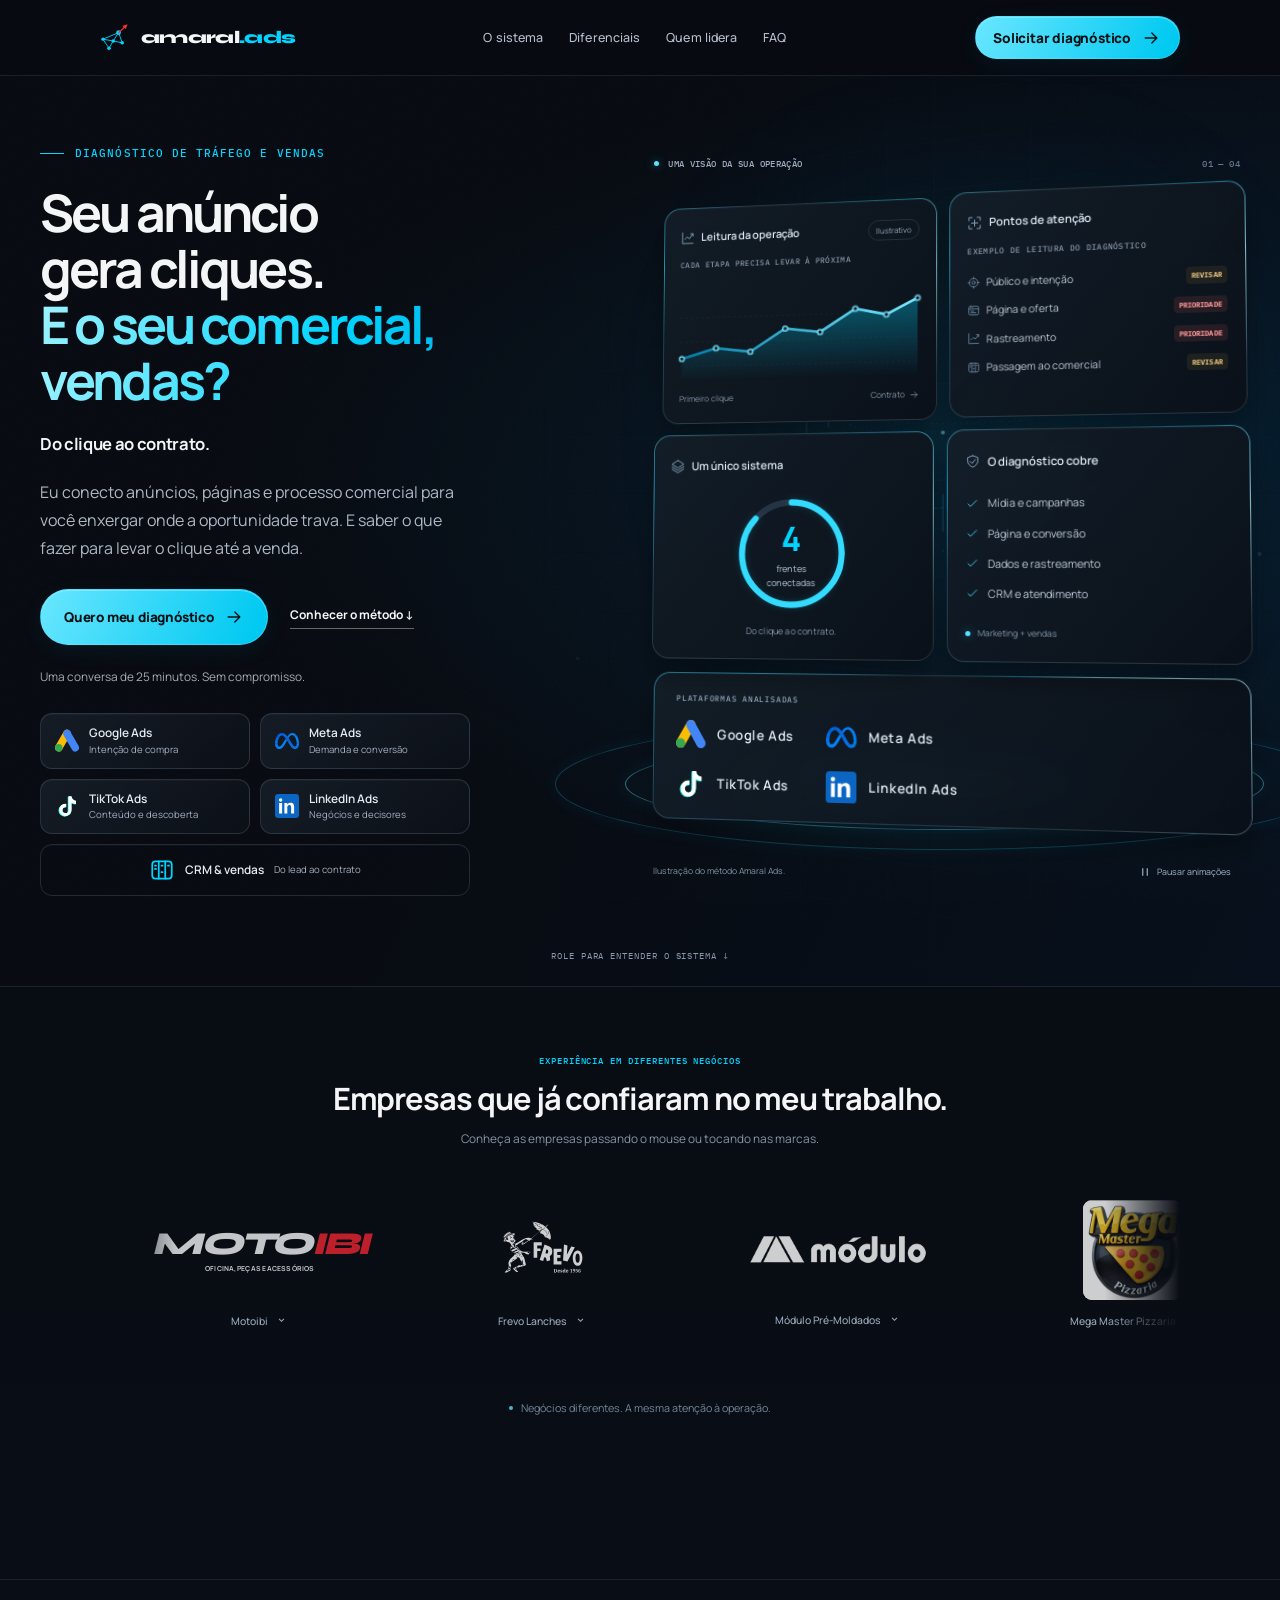
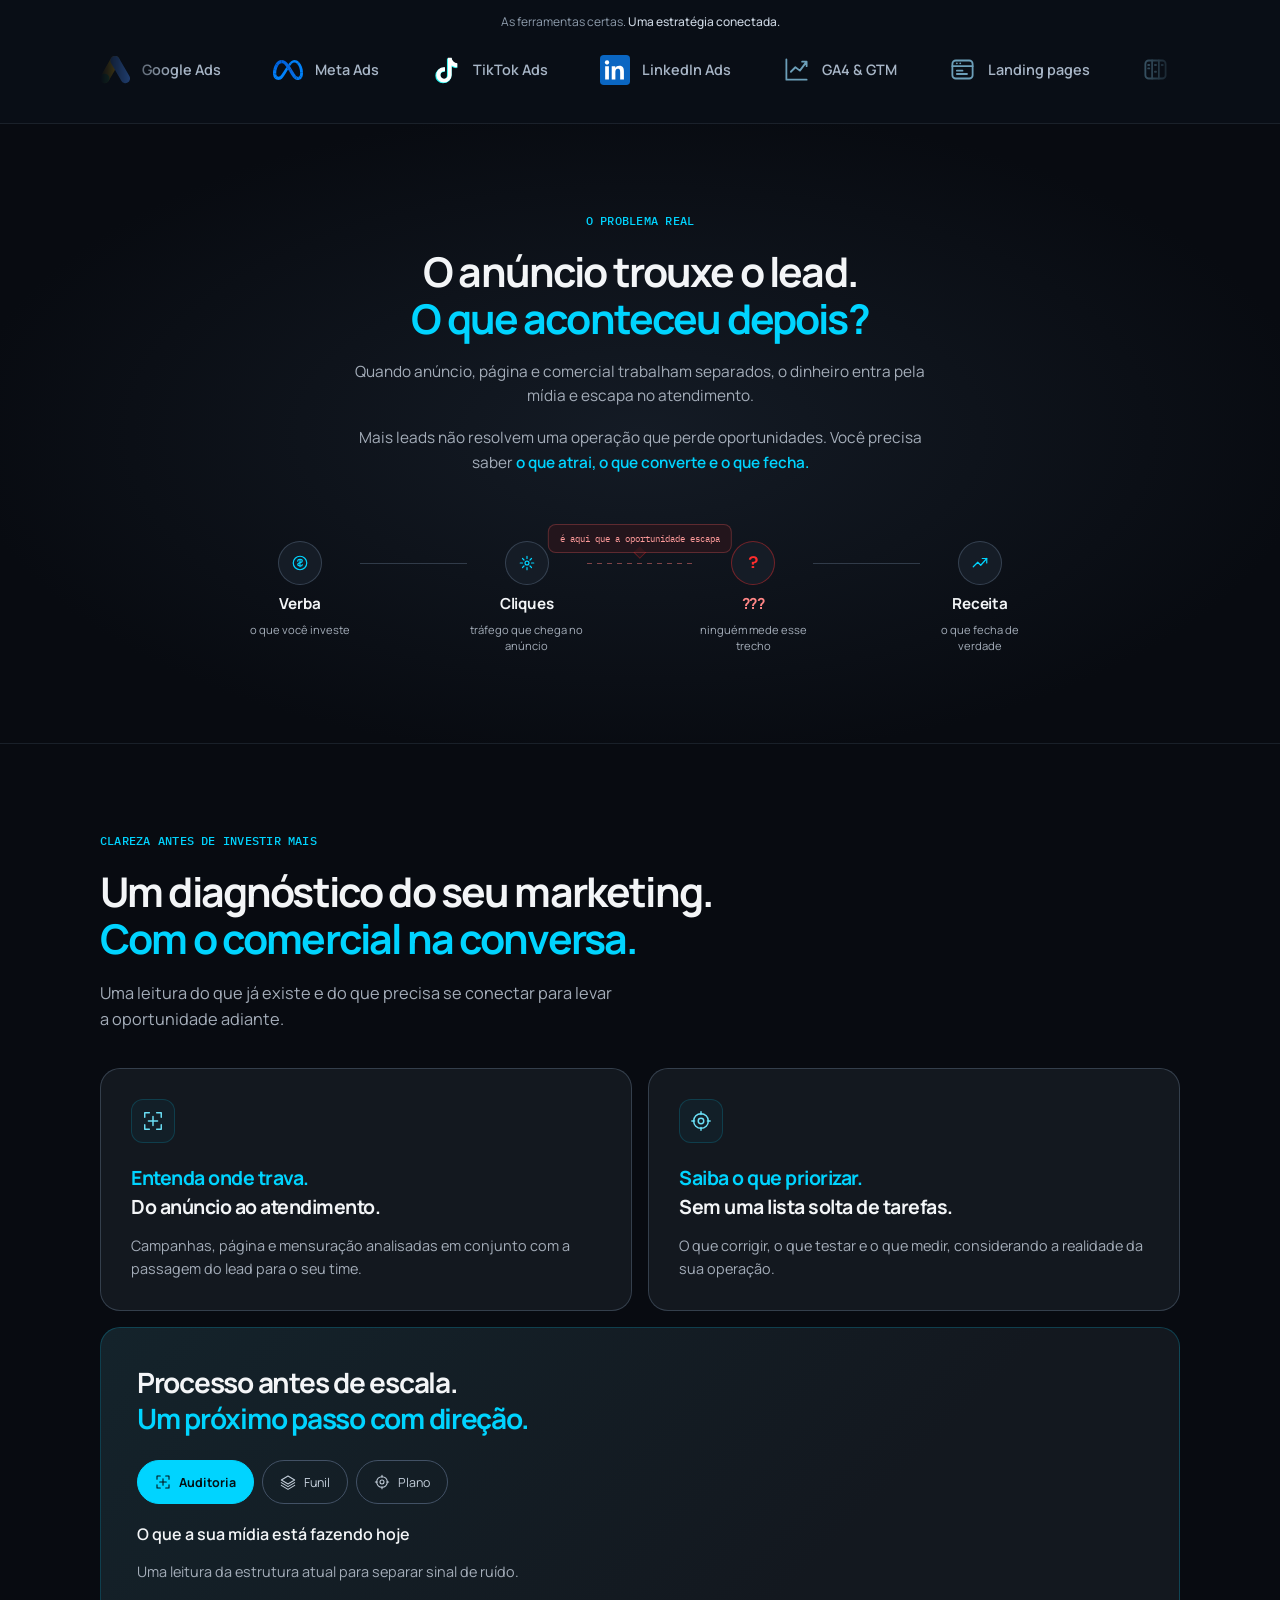
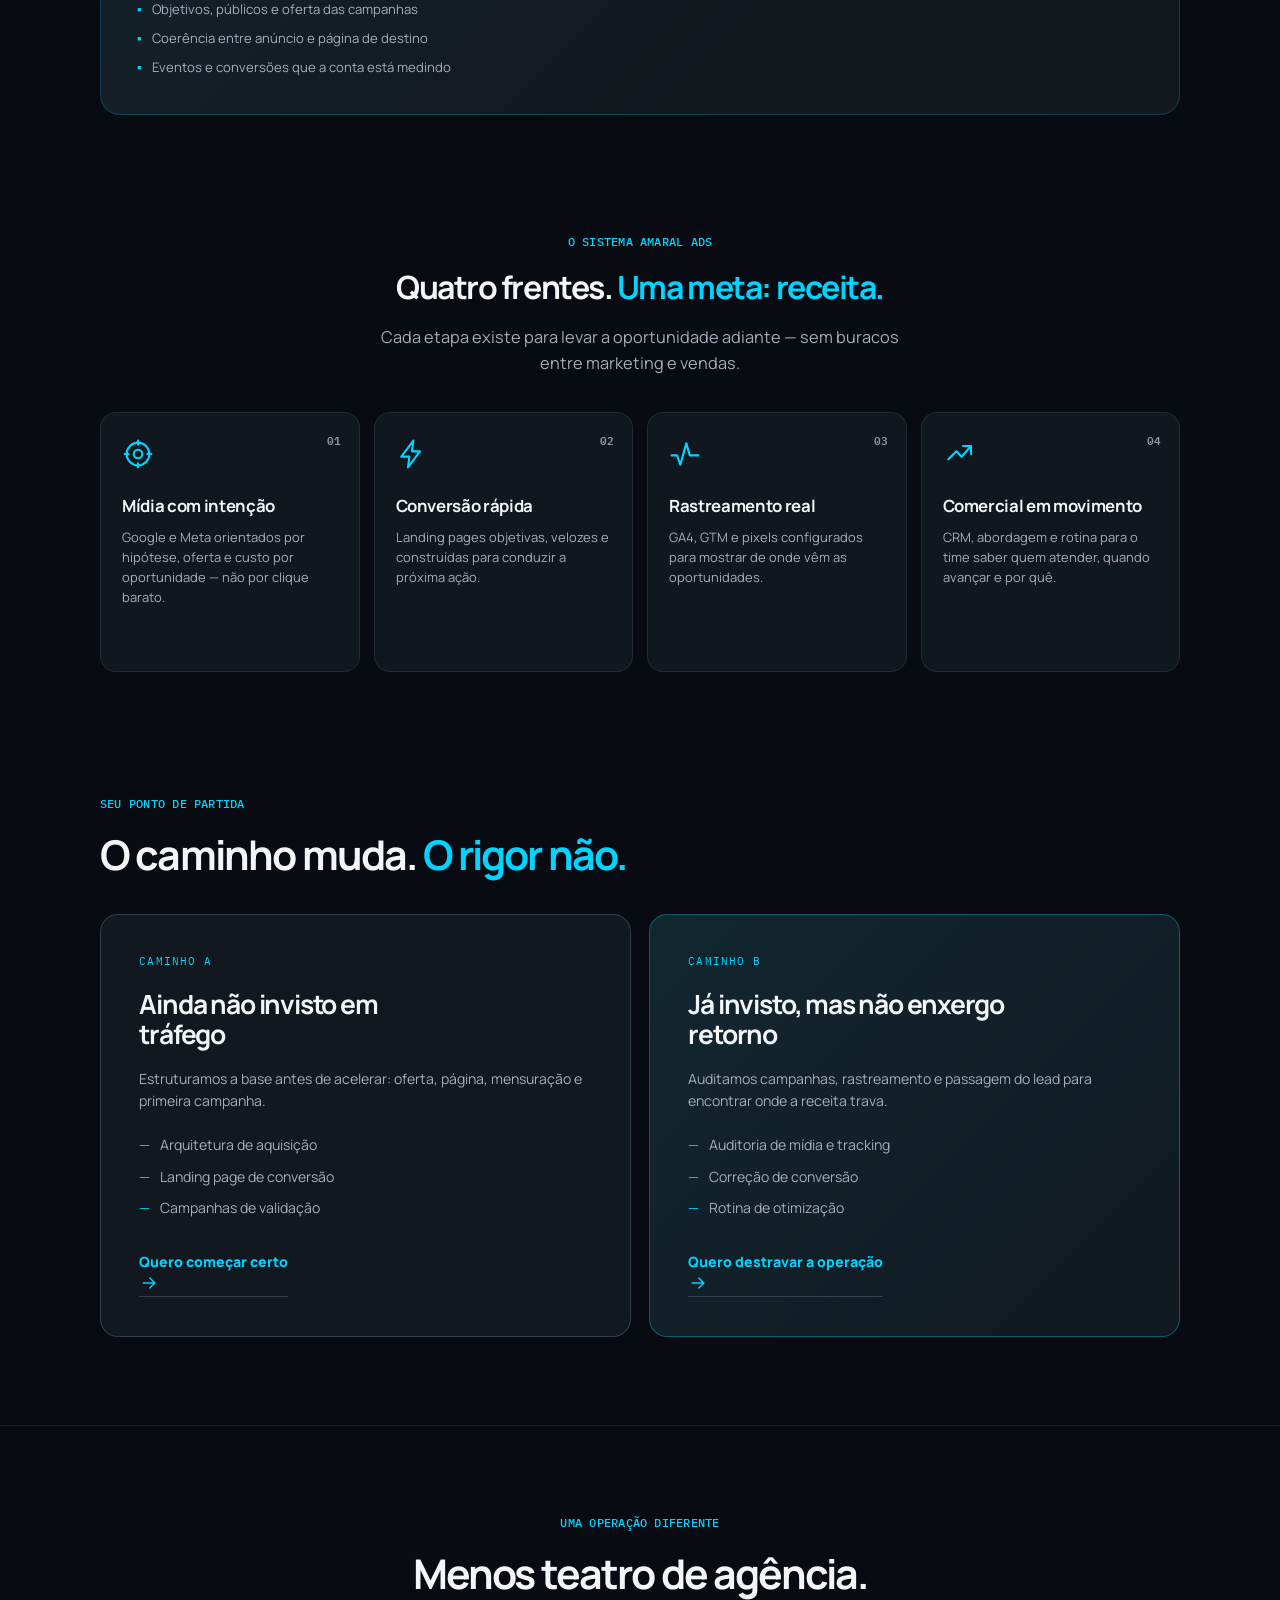
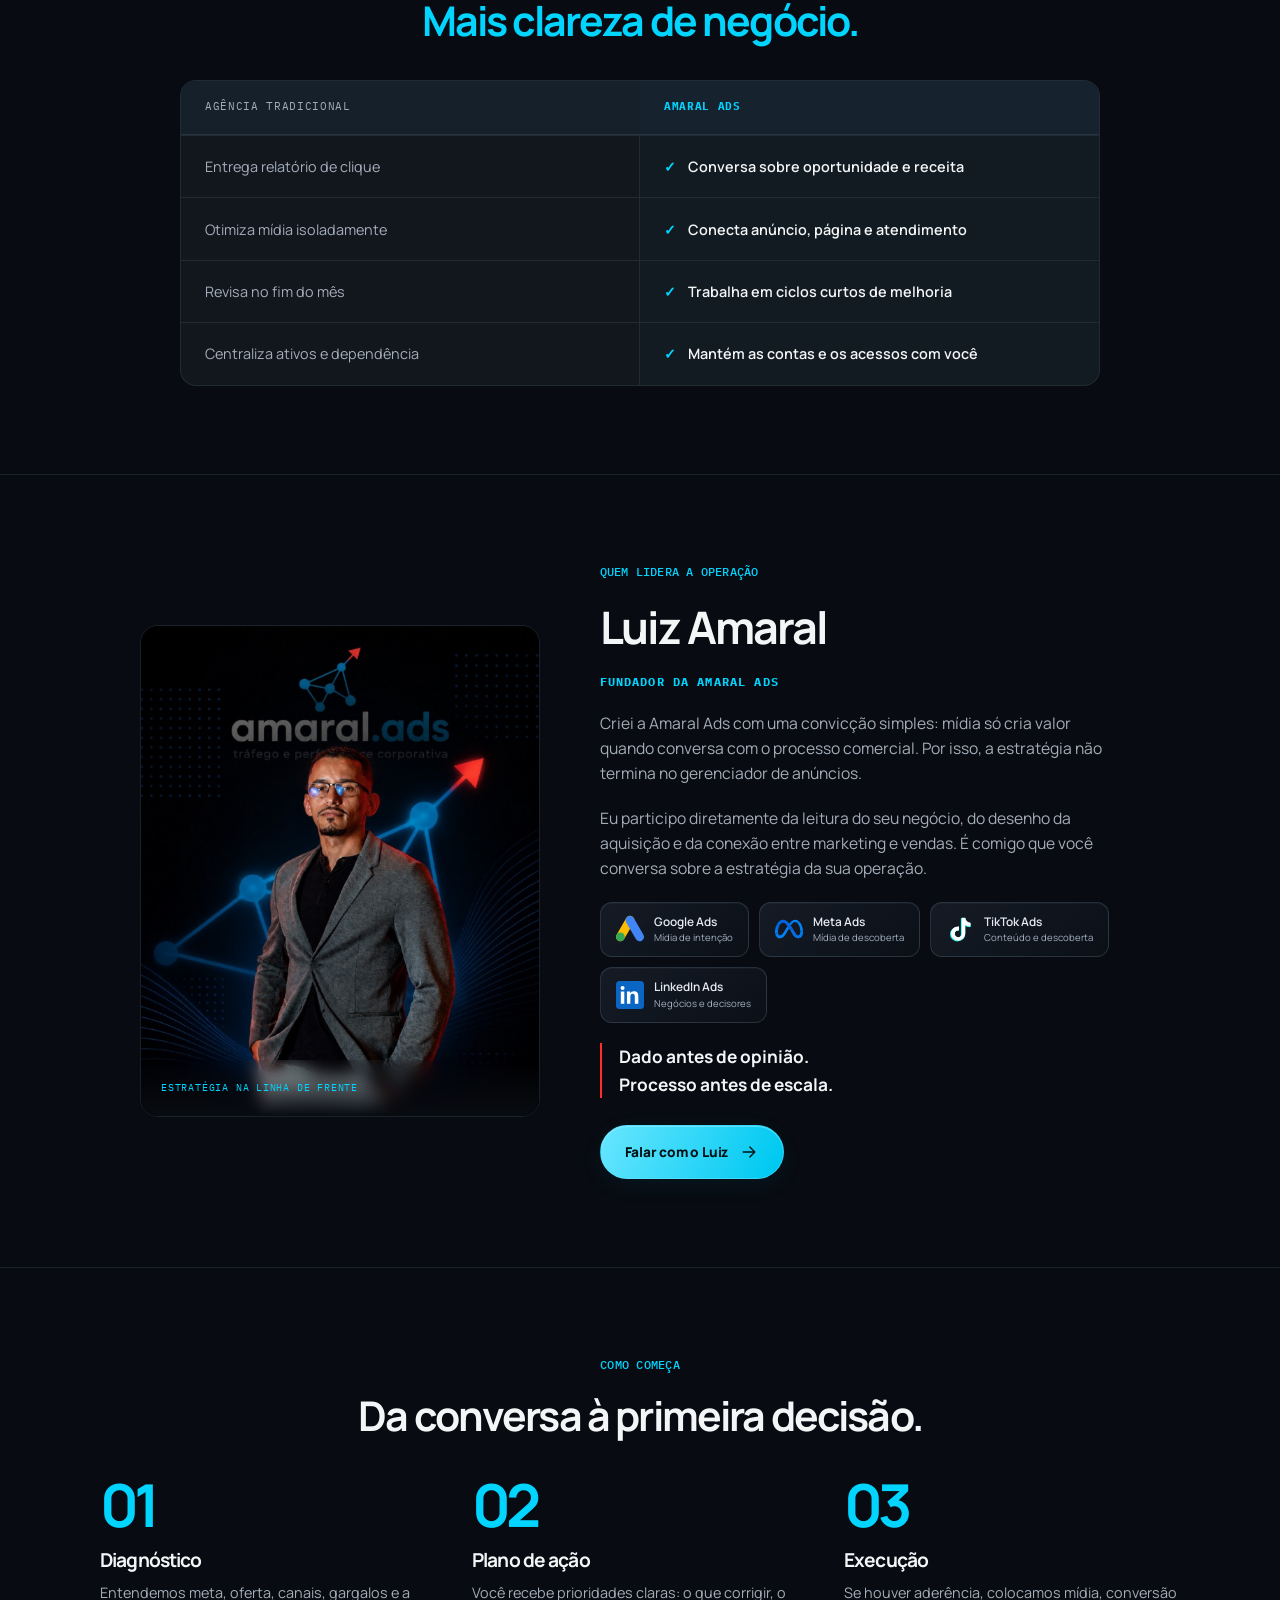
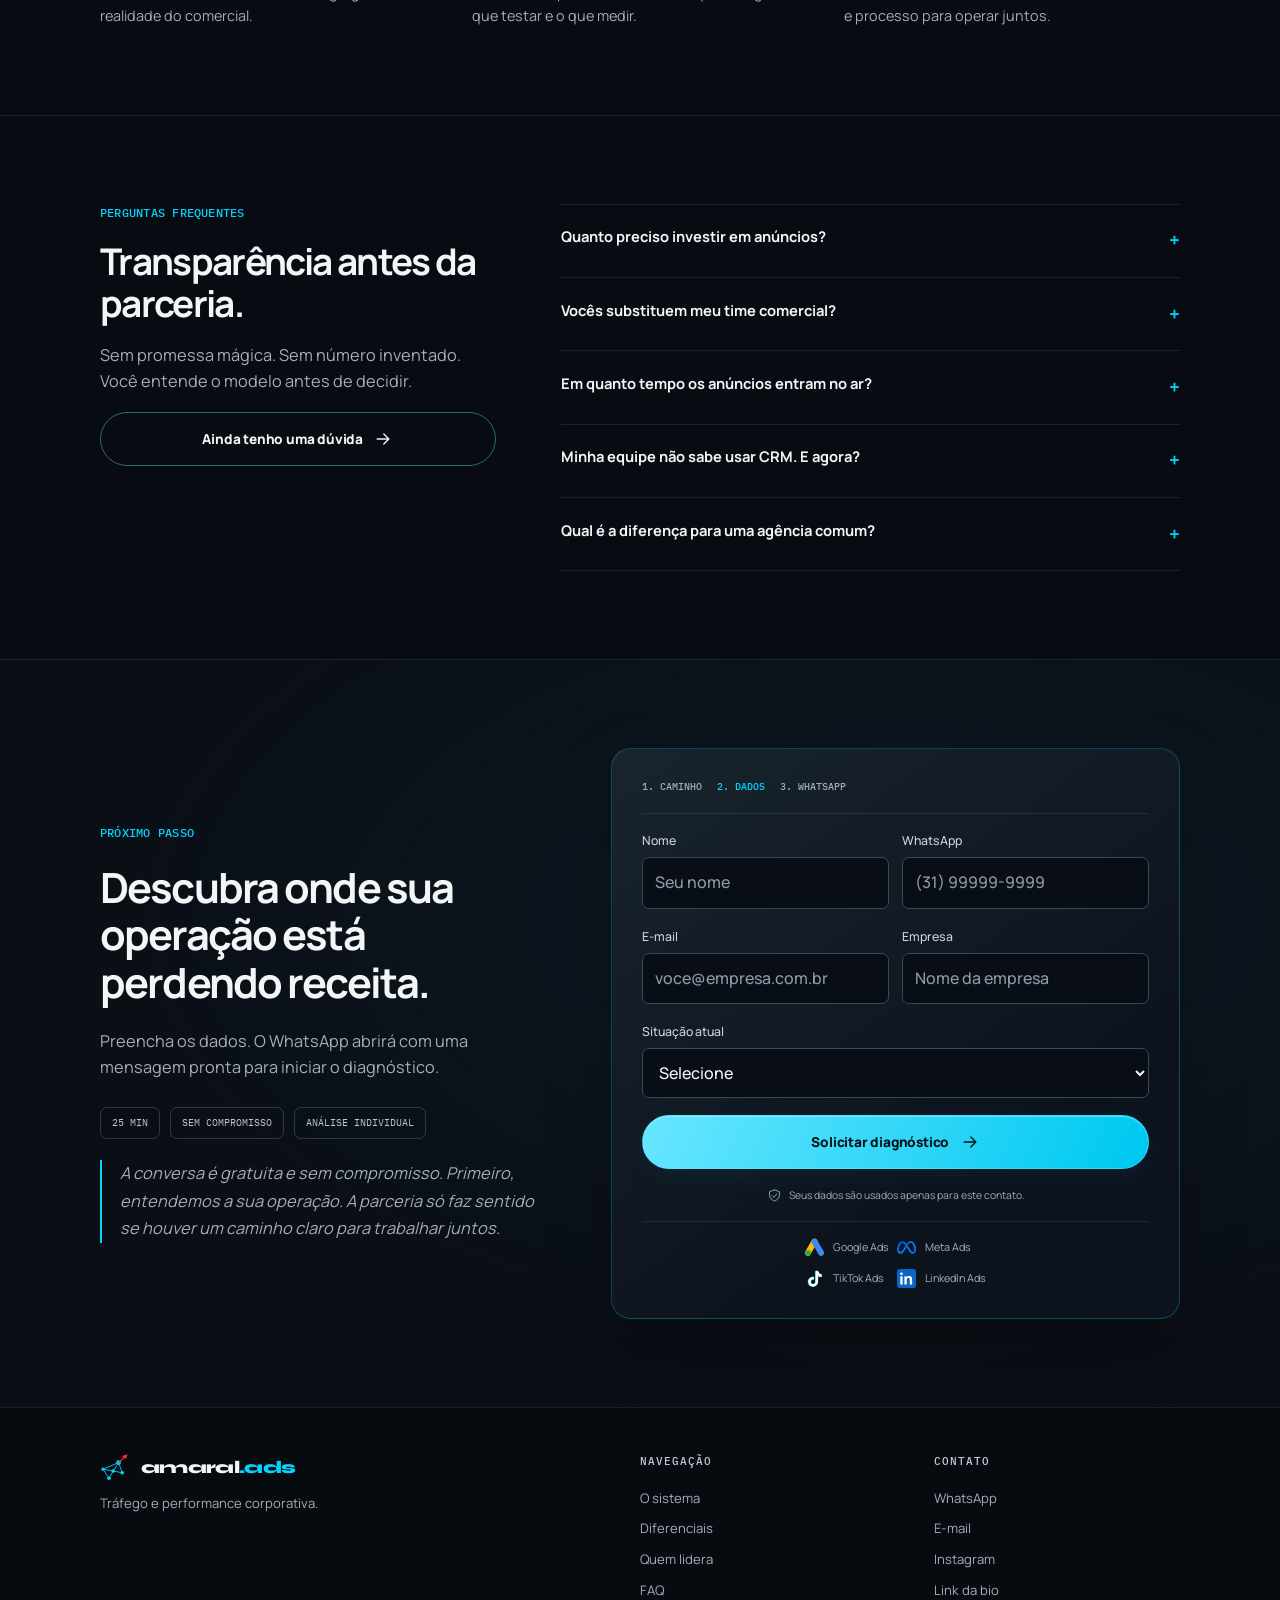
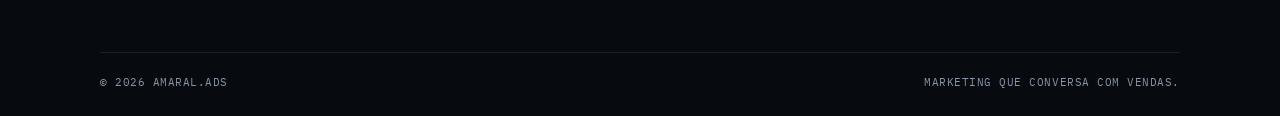
<file: index.html>
<!DOCTYPE html>
<html lang="pt-BR">
<head>
  <meta charset="UTF-8"><meta name="viewport" content="width=device-width, initial-scale=1.0">
  <title>Gestão de Tráfego Pago | Google Ads e Meta Ads — amaral.ads</title>
  <meta name="description" content="Gestão de tráfego pago com rastreamento auditável. Google Ads, Meta Ads, landing pages e processo comercial — do clique ao contrato. Peça seu diagnóstico.">
  <meta name="theme-color" content="#080808"><meta name="robots" content="index, follow, max-image-preview:large">
  <link rel="canonical" href="https://marketing.amaralads.com.br/"><link rel="icon" href="assets/favicon.ico" sizes="any"><link rel="apple-touch-icon" href="assets/apple-touch-icon.png">
  <meta property="og:type" content="website"><meta property="og:locale" content="pt_BR"><meta property="og:title" content="Tráfego não corrige processo comercial quebrado. Nós conectamos os dois."><meta property="og:description" content="Mídia, páginas, rastreamento e comercial operando como um único sistema de crescimento."><meta property="og:image" content="assets/og-image.png">
  <script type="application/ld+json">{"@context":"https://schema.org","@type":"ProfessionalService","name":"amaral.ads","url":"https://marketing.amaralads.com.br/","email":"amaral.ads.br@gmail.com","areaServed":"BR","serviceType":"Gestão de tráfego pago, landing pages e estrutura comercial","founder":{"@type":"Person","name":"Luiz Amaral"},"sameAs":["https://www.instagram.com/amaral.ads.br/"]}</script>
  <link rel="preconnect" href="https://fonts.googleapis.com"><link rel="preconnect" href="https://fonts.gstatic.com" crossorigin><link href="https://fonts.googleapis.com/css2?family=Manrope:wght@400;500;600;700;800&family=Syne:wght@600;700;800&family=IBM+Plex+Mono:wght@500&display=swap" rel="stylesheet"><link rel="stylesheet" href="assets/site-v2.css"><link rel="stylesheet" href="assets/motion.css"><link rel="stylesheet" href="assets/social-proof.css">
</head>
<body>
<a class="skip-link" href="#conteudo">Pular para o conteúdo</a>
<header id="header"><a class="brand" href="#topo" aria-label="amaral.ads — início"><svg class="brand-symbol" viewBox="0 0 100 100" fill="none" aria-hidden="true"><g stroke="#00D4FF" stroke-width="3" stroke-linecap="round"><path d="M10 54 L44 60 M10 54 L30 84 M10 54 L62 32 M30 84 L44 60 M44 60 L62 32 M44 60 L74 66 M62 32 L74 66"/></g><g fill="#00D4FF"><circle cx="10" cy="54" r="5.5"/><circle cx="30" cy="84" r="6"/><circle cx="44" cy="60" r="6"/><circle cx="62" cy="32" r="8"/><circle cx="74" cy="66" r="6"/></g><path d="M62 32 L86 10" stroke="#FF2D2D" stroke-width="4" stroke-linecap="round"/><path d="M92 4 L74 10 L86 20 Z" fill="#FF2D2D"/></svg><span class="brand-name">amaral<span>.ads</span></span></a><nav aria-label="Navegação principal"><a href="#sistema">O sistema</a><a href="#diferenca">Diferenciais</a><a href="#quem">Quem lidera</a><a href="#faq">FAQ</a></nav><a class="btn btn-small" href="#contato">Solicitar diagnóstico <svg class="ui-icon cta-arrow" viewBox="0 0 24 24" fill="none" stroke="currentColor" stroke-width="1.6" stroke-linecap="round" stroke-linejoin="round" aria-hidden="true"><path d="M5 12h14m-6-6 6 6-6 6"/></svg></a><div id="progress"></div></header>
<main id="conteudo">
  <section class="hero" id="topo"><div class="noise"></div><div class="hero-glow"></div><svg class="hero-network" viewBox="0 0 900 720" fill="none" aria-hidden="true"><defs><radialGradient id="networkFade"><stop stop-color="white"/><stop offset="1" stop-color="white" stop-opacity="0"/></radialGradient><mask id="networkMask"><rect width="900" height="720" fill="url(#networkFade)"/></mask></defs><g mask="url(#networkMask)"><path class="network-grid" d="M70 0v720"/><path class="network-grid" d="M0 0h900"/><path class="network-grid" d="M135 0v720"/><path class="network-grid" d="M0 60h900"/><path class="network-grid" d="M200 0v720"/><path class="network-grid" d="M0 120h900"/><path class="network-grid" d="M265 0v720"/><path class="network-grid" d="M0 180h900"/><path class="network-grid" d="M330 0v720"/><path class="network-grid" d="M0 240h900"/><path class="network-grid" d="M395 0v720"/><path class="network-grid" d="M0 300h900"/><path class="network-grid" d="M460 0v720"/><path class="network-grid" d="M0 360h900"/><path class="network-grid" d="M525 0v720"/><path class="network-grid" d="M0 420h900"/><path class="network-grid" d="M590 0v720"/><path class="network-grid" d="M0 480h900"/><path class="network-grid" d="M655 0v720"/><path class="network-grid" d="M0 540h900"/><path class="network-grid" d="M720 0v720"/><path class="network-grid" d="M0 600h900"/><path class="network-grid" d="M785 0v720"/><path class="network-grid" d="M0 660h900"/><path class="network-grid" d="M850 0v720"/><path class="network-grid" d="M0 720h900"/><g class="network-globe" transform="translate(465 210)"><circle r="165"/><ellipse rx="45" ry="165"/><ellipse rx="95" ry="165"/><ellipse rx="140" ry="165"/><ellipse cy="-115" rx="118" ry="20"/><ellipse cy="-60" rx="153" ry="20"/><ellipse cy="0" rx="165" ry="20"/><ellipse cy="60" rx="153" ry="20"/><ellipse cy="115" rx="118" ry="20"/></g><path class="signal-line" style="--signal-delay:-0.0s" d="M60 170v-120l36-36v-80"/><circle class="network-node" cx="60" cy="50" r="2" style="--signal-delay:-0.0s"/><path class="signal-line" style="--signal-delay:-0.7s" d="M197 253v-120l36-36v-80"/><circle class="network-node" cx="197" cy="133" r="2" style="--signal-delay:-0.4s"/><path class="signal-line" style="--signal-delay:-1.4s" d="M334 336v-120l36-36v-80"/><circle class="network-node" cx="334" cy="216" r="2" style="--signal-delay:-0.8s"/><path class="signal-line" style="--signal-delay:-2.0999999999999996s" d="M471 419v-120l36-36v-80"/><circle class="network-node" cx="471" cy="299" r="2" style="--signal-delay:-1.2000000000000002s"/><path class="signal-line" style="--signal-delay:-2.8s" d="M608 502v-120l36-36v-80"/><circle class="network-node" cx="608" cy="382" r="2" style="--signal-delay:-1.6s"/><path class="signal-line" style="--signal-delay:-3.5s" d="M745 585v-120l36-36v-80"/><circle class="network-node" cx="745" cy="465" r="2" style="--signal-delay:-2.0s"/><path class="signal-line" style="--signal-delay:-4.199999999999999s" d="M82 668v-120l36-36v-80"/><circle class="network-node" cx="82" cy="548" r="2" style="--signal-delay:-2.4000000000000004s"/><path class="signal-line" style="--signal-delay:-4.8999999999999995s" d="M219 231v-120l36-36v-80"/><circle class="network-node" cx="219" cy="111" r="2" style="--signal-delay:-2.8000000000000003s"/><path class="signal-line" style="--signal-delay:-5.6s" d="M356 314v-120l36-36v-80"/><circle class="network-node" cx="356" cy="194" r="2" style="--signal-delay:-3.2s"/><path class="signal-line" style="--signal-delay:-6.3s" d="M493 397v-120l36-36v-80"/><circle class="network-node" cx="493" cy="277" r="2" style="--signal-delay:-3.6s"/><path class="signal-line" style="--signal-delay:-7.0s" d="M630 480v-120l36-36v-80"/><circle class="network-node" cx="630" cy="360" r="2" style="--signal-delay:-4.0s"/><path class="signal-line" style="--signal-delay:-7.699999999999999s" d="M767 563v-120l36-36v-80"/><circle class="network-node" cx="767" cy="443" r="2" style="--signal-delay:-4.4s"/><path class="signal-line" style="--signal-delay:-8.399999999999999s" d="M104 646v-120l36-36v-80"/><circle class="network-node" cx="104" cy="526" r="2" style="--signal-delay:-4.800000000000001s"/><path class="signal-line" style="--signal-delay:-9.1s" d="M241 209v-120l36-36v-80"/><circle class="network-node" cx="241" cy="89" r="2" style="--signal-delay:-5.2s"/><path class="signal-line" style="--signal-delay:-9.799999999999999s" d="M378 292v-120l36-36v-80"/><circle class="network-node" cx="378" cy="172" r="2" style="--signal-delay:-5.6000000000000005s"/><path class="signal-line" style="--signal-delay:-10.5s" d="M515 375v-120l36-36v-80"/><circle class="network-node" cx="515" cy="255" r="2" style="--signal-delay:-6.0s"/><path class="signal-line" style="--signal-delay:-11.2s" d="M652 458v-120l36-36v-80"/><circle class="network-node" cx="652" cy="338" r="2" style="--signal-delay:-6.4s"/><path class="signal-line" style="--signal-delay:-11.899999999999999s" d="M789 541v-120l36-36v-80"/><circle class="network-node" cx="789" cy="421" r="2" style="--signal-delay:-6.800000000000001s"/></g></svg><div class="shell hero-grid"><div class="hero-copy reveal"><p class="eyebrow"><span></span> Diagnóstico de tráfego e vendas</p><h1><span class="hero-line"><span>Seu anúncio</span></span><span class="hero-line"><span>gera cliques.</span></span><span class="hero-line hero-line-accent"><span>E o seu comercial,</span></span><span class="hero-line hero-line-accent"><span>vendas?</span></span></h1><p class="hero-punch">Do clique ao contrato.</p><p class="hero-lead">Eu conecto anúncios, páginas e processo comercial para você enxergar onde a oportunidade trava. E saber o que fazer para levar o clique até a venda.</p><div class="hero-actions"><a class="btn" href="#contato">Quero meu diagnóstico <svg class="ui-icon cta-arrow" viewBox="0 0 24 24" fill="none" stroke="currentColor" stroke-width="1.6" stroke-linecap="round" stroke-linejoin="round" aria-hidden="true"><path d="M5 12h14m-6-6 6 6-6 6"/></svg></a><a class="text-link" href="#sistema">Conhecer o método <span>↓</span></a></div><p class="hero-reassurance">Uma conversa de 25 minutos. Sem compromisso.</p><div class="hero-proof"><span class="platform-badge"><img class="platform-icon" src="assets/google-ads.svg" width="28" height="28" alt=""><span><strong>Google Ads</strong><small>Intenção de compra</small></span></span><span class="platform-badge"><img class="platform-icon" src="assets/meta.svg" width="28" height="28" alt=""><span><strong>Meta Ads</strong><small>Demanda e conversão</small></span></span><span class="platform-badge"><img class="platform-icon" src="assets/tiktok-ads.svg" width="28" height="28" alt=""><span><strong>TikTok Ads</strong><small>Conteúdo e descoberta</small></span></span><span class="platform-badge"><img class="platform-icon" src="assets/linkedin-ads.svg" width="28" height="28" alt=""><span><strong>LinkedIn Ads</strong><small>Negócios e decisores</small></span></span><span class="platform-badge"><svg class="ui-icon" viewBox="0 0 24 24" fill="none" stroke="currentColor" stroke-width="1.6" stroke-linecap="round" stroke-linejoin="round" aria-hidden="true"><rect x="3" y="4" width="18" height="16" rx="3"/><path d="M9 4v16m6-16v16M5.5 8h1m5 0h1m5 0h1M5.5 11h1m5 3h1"/></svg><span><strong>CRM & vendas</strong><small>Do lead ao contrato</small></span></span></div></div><aside class="hero-visual" aria-label="Ilustração do diagnóstico Amaral Ads"><div class="scene-caption"><span class="status-light"></span> Uma visão da sua operação <span>01 — 04</span></div><div class="orbit-scene" aria-hidden="true"><i></i><i></i><i></i><b class="orbit-core"></b></div><div class="dash"><div class="dash-card dash-chart"><div class="dash-heading"><svg class="ui-icon" viewBox="0 0 24 24" fill="none" stroke="currentColor" stroke-width="1.6" stroke-linecap="round" stroke-linejoin="round" aria-hidden="true"><path d="M3 3v18h18M7 14l4-4 4 3 6-8M17 5h4v4"/></svg><span>Leitura da operação</span><span class="example-chip">Ilustrativo</span></div><span class="dash-label">Cada etapa precisa levar à próxima</span><svg class="dash-spark" viewBox="0 0 220 76" fill="none" aria-hidden="true"><defs><linearGradient id="sparkFill" x1="0" y1="0" x2="0" y2="1"><stop stop-color="#00D4FF" stop-opacity=".35"/><stop offset="1" stop-color="#00D4FF" stop-opacity="0"/></linearGradient><linearGradient id="sparkStroke"><stop stop-color="#007ca5"/><stop offset="1" stop-color="#7aeaff"/></linearGradient></defs><path class="chart-grid" d="M0 18h220M0 40h220M0 62h220"/><path class="chart-area" d="M2 55 L34 46 L66 50 L98 30 L130 34 L162 14 L190 20 L218 6 L218 76 L2 76 Z" fill="url(#sparkFill)"/><path class="chart-line" pathLength="1" d="M2 55 L34 46 L66 50 L98 30 L130 34 L162 14 L190 20 L218 6" stroke="url(#sparkStroke)" stroke-width="2.4" stroke-linecap="round" stroke-linejoin="round"/><circle class="chart-point" style="--point:0" cx="2" cy="55" r="2.2"/><circle class="chart-point" style="--point:1" cx="34" cy="46" r="2.2"/><circle class="chart-point" style="--point:2" cx="66" cy="50" r="2.2"/><circle class="chart-point" style="--point:3" cx="98" cy="30" r="2.2"/><circle class="chart-point" style="--point:4" cx="130" cy="34" r="2.2"/><circle class="chart-point" style="--point:5" cx="162" cy="14" r="2.2"/><circle class="chart-point" style="--point:6" cx="190" cy="20" r="2.2"/><circle class="chart-point" style="--point:7" cx="218" cy="6" r="2.2"/></svg><div class="chart-axis"><span>Primeiro clique</span><span>Contrato <svg class="ui-icon" viewBox="0 0 24 24" fill="none" stroke="currentColor" stroke-width="1.6" stroke-linecap="round" stroke-linejoin="round" aria-hidden="true"><path d="M5 12h14m-6-6 6 6-6 6"/></svg></span></div></div><div class="dash-card dash-points"><div class="dash-heading"><svg class="ui-icon" viewBox="0 0 24 24" fill="none" stroke="currentColor" stroke-width="1.6" stroke-linecap="round" stroke-linejoin="round" aria-hidden="true"><path d="M8 3H3v5m13-5h5v5M3 16v5h5m13-5v5h-5M7 12h10M12 7v10"/></svg><span>Pontos de atenção</span></div><span class="dash-label">Exemplo de leitura do diagnóstico</span><ul><li><svg class="ui-icon" viewBox="0 0 24 24" fill="none" stroke="currentColor" stroke-width="1.6" stroke-linecap="round" stroke-linejoin="round" aria-hidden="true"><circle cx="12" cy="12" r="8"/><circle cx="12" cy="12" r="3"/><path d="M12 2v3m0 14v3M2 12h3m14 0h3"/></svg><span>Público e intenção</span><b class="tag tag-mid">Revisar</b></li><li><svg class="ui-icon" viewBox="0 0 24 24" fill="none" stroke="currentColor" stroke-width="1.6" stroke-linecap="round" stroke-linejoin="round" aria-hidden="true"><rect x="3" y="4" width="18" height="16" rx="3"/><path d="M3 9h18M7 6.5h.01m3 0h.01M7 13h5m-5 3h9"/></svg><span>Página e oferta</span><b class="tag tag-high">Prioridade</b></li><li><svg class="ui-icon" viewBox="0 0 24 24" fill="none" stroke="currentColor" stroke-width="1.6" stroke-linecap="round" stroke-linejoin="round" aria-hidden="true"><path d="M3 3v18h18M7 14l4-4 4 3 6-8M17 5h4v4"/></svg><span>Rastreamento</span><b class="tag tag-high">Prioridade</b></li><li><svg class="ui-icon" viewBox="0 0 24 24" fill="none" stroke="currentColor" stroke-width="1.6" stroke-linecap="round" stroke-linejoin="round" aria-hidden="true"><rect x="3" y="4" width="18" height="16" rx="3"/><path d="M9 4v16m6-16v16M5.5 8h1m5 0h1m5 0h1M5.5 11h1m5 3h1"/></svg><span>Passagem ao comercial</span><b class="tag tag-mid">Revisar</b></li></ul></div><div class="dash-card dash-route"><div class="dash-heading"><svg class="ui-icon" viewBox="0 0 24 24" fill="none" stroke="currentColor" stroke-width="1.6" stroke-linecap="round" stroke-linejoin="round" aria-hidden="true"><path d="m12 3 10 6-10 6L2 9l10-6ZM2 13l10 6 10-6M2 17l10 6 10-6"/></svg><span>Um único sistema</span></div><div class="route-ring"><svg viewBox="0 0 120 120" aria-hidden="true"><circle class="ring-track" cx="60" cy="60" r="49"/><circle class="ring-progress" pathLength="1" cx="60" cy="60" r="49"/></svg><span>4<small>frentes<br>conectadas</small></span></div><p class="route-note">Do clique ao contrato.</p></div><div class="dash-card dash-cover"><div class="dash-heading"><svg class="ui-icon" viewBox="0 0 24 24" fill="none" stroke="currentColor" stroke-width="1.6" stroke-linecap="round" stroke-linejoin="round" aria-hidden="true"><path d="m12 3 8 3v5c0 5-4 8-8 10-4-2-8-5-8-10V6l8-3Z"/><path d="m8 12 3 3 5-6"/></svg><span>O diagnóstico cobre</span></div><ul><li><svg class="ui-icon" viewBox="0 0 24 24" fill="none" stroke="currentColor" stroke-width="1.6" stroke-linecap="round" stroke-linejoin="round" aria-hidden="true"><path d="m5 12 4 4L19 6"/></svg>Mídia e campanhas</li><li><svg class="ui-icon" viewBox="0 0 24 24" fill="none" stroke="currentColor" stroke-width="1.6" stroke-linecap="round" stroke-linejoin="round" aria-hidden="true"><path d="m5 12 4 4L19 6"/></svg>Página e conversão</li><li><svg class="ui-icon" viewBox="0 0 24 24" fill="none" stroke="currentColor" stroke-width="1.6" stroke-linecap="round" stroke-linejoin="round" aria-hidden="true"><path d="m5 12 4 4L19 6"/></svg>Dados e rastreamento</li><li><svg class="ui-icon" viewBox="0 0 24 24" fill="none" stroke="currentColor" stroke-width="1.6" stroke-linecap="round" stroke-linejoin="round" aria-hidden="true"><path d="m5 12 4 4L19 6"/></svg>CRM e atendimento</li></ul><div class="cover-footer"><span class="status-light"></span> Marketing + vendas</div></div><div class="dash-plat"><span>Plataformas analisadas</span><div><span><img class="platform-icon" src="assets/google-ads.svg" width="28" height="28" alt="">Google Ads</span><i></i><span><img class="platform-icon" src="assets/meta.svg" width="28" height="28" alt="">Meta Ads</span><span><img class="platform-icon" src="assets/tiktok-ads.svg" width="28" height="28" alt="">TikTok Ads</span><span><img class="platform-icon" src="assets/linkedin-ads.svg" width="28" height="28" alt="">LinkedIn Ads</span></div></div></div><div class="scene-footnote"><span>Ilustração do método Amaral Ads.</span><button class="motion-toggle" type="button" aria-pressed="false" aria-label="Pausar animações"><svg viewBox="0 0 16 16" aria-hidden="true"><path d="M5 3v10M11 3v10"/></svg><span>Pausar animações</span></button></div></aside></div><div class="scroll-note">Role para entender o sistema <span>↓</span></div></section>

<section class="trust" id="clientes" aria-labelledby="trust-title"><div class="shell trust-shell"><div class="trust-heading"><p class="eyebrow">Experiência em diferentes negócios</p><h2 id="trust-title">Empresas que já confiaram <em>no meu trabalho.</em></h2><p class="trust-instruction">Conheça as empresas passando o mouse ou tocando nas marcas.</p></div><div class="trust-carousel"><div class="trust-track"><ul class="trust-list"><li><button class="trust-brand trust-brand--motoibi" type="button" data-client="motoibi" aria-controls="trust-motoibi" aria-expanded="false" aria-label="Conhecer Motoibi"><span class="trust-logo"><span class="motoibi-wordmark"><span>MOTO<strong>IBI</strong></span><small>OFICINA, PEÇAS E ACESSÓRIOS</small></span></span><span class="trust-brand-label">Motoibi<svg viewBox="0 0 16 16" aria-hidden="true"><path d="m5 6 3 3 3-3"/></svg></span></button></li><li><button class="trust-brand trust-brand--frevo" type="button" data-client="frevo" aria-controls="trust-frevo" aria-expanded="false" aria-label="Conhecer Frevo Lanches"><span class="trust-logo"><img src="assets/clientes/frevo.svg" width="104" height="104" alt="" decoding="async"></span><span class="trust-brand-label">Frevo Lanches<svg viewBox="0 0 16 16" aria-hidden="true"><path d="m5 6 3 3 3-3"/></svg></span></button></li><li><button class="trust-brand trust-brand--modulo" type="button" data-client="modulo" aria-controls="trust-modulo" aria-expanded="false" aria-label="Conhecer Módulo Pré-Moldados"><span class="trust-logo"><img src="assets/clientes/modulo.webp" width="193" height="33" alt="" decoding="async"></span><span class="trust-brand-label">Módulo Pré-Moldados<svg viewBox="0 0 16 16" aria-hidden="true"><path d="m5 6 3 3 3-3"/></svg></span></button></li><li><button class="trust-brand trust-brand--mega-master" type="button" data-client="mega-master" aria-controls="trust-mega-master" aria-expanded="false" aria-label="Conhecer Mega Master Pizzaria"><span class="trust-logo"><img src="assets/clientes/mega-master.jpeg" width="110" height="110" alt="" decoding="async"></span><span class="trust-brand-label">Mega Master Pizzaria<svg viewBox="0 0 16 16" aria-hidden="true"><path d="m5 6 3 3 3-3"/></svg></span></button></li><li><button class="trust-brand trust-brand--milani" type="button" data-client="milani" aria-controls="trust-milani" aria-expanded="false" aria-label="Conhecer Milani Guarnieri Advocacia"><span class="trust-logo"><img src="assets/clientes/milani-guarnieri.jpeg" width="110" height="110" alt="" decoding="async"></span><span class="trust-brand-label">Milani Guarnieri Advocacia<svg viewBox="0 0 16 16" aria-hidden="true"><path d="m5 6 3 3 3-3"/></svg></span></button></li></ul></div></div><div class="trust-details" aria-live="polite"><article class="trust-panel" id="trust-motoibi" aria-labelledby="trust-title-motoibi" hidden><span class="trust-sector">Oficina, peças e acessórios</span><h3 id="trust-title-motoibi">Motoibi</h3><p>Oficina de motos em Ibirité (MG), com serviços de manutenção e venda de peças, capacetes e acessórios para motocicletas.</p><a href="https://www.motoibi.com.br/" target="_blank" rel="noopener noreferrer">Conhecer a empresa <span aria-hidden="true">↗</span></a></article><article class="trust-panel" id="trust-frevo" aria-labelledby="trust-title-frevo" hidden><span class="trust-sector">Gastronomia · São Paulo</span><h3 id="trust-title-frevo">Frevo Lanches</h3><p>Lanchonete paulistana fundada em 1956, conhecida pelos beirutes, com unidades na Oscar Freire, Augusta e Shopping Iguatemi.</p><a href="https://www.lanchesfrevo.com.br/" target="_blank" rel="noopener noreferrer">Conhecer a empresa <span aria-hidden="true">↗</span></a></article><article class="trust-panel" id="trust-modulo" aria-labelledby="trust-title-modulo" hidden><span class="trust-sector">Construção · Nordeste</span><h3 id="trust-title-modulo">Módulo Pré-Moldados</h3><p>Empresa de João Pessoa (PB) que fabrica e monta estruturas pré-moldadas de concreto para obras industriais, comerciais e outros projetos no Nordeste.</p><a href="https://lp.modulopremoldados.com.br/" target="_blank" rel="noopener noreferrer">Conhecer a empresa <span aria-hidden="true">↗</span></a></article><article class="trust-panel" id="trust-mega-master" aria-labelledby="trust-title-mega-master" hidden><span class="trust-sector">Alimentação</span><h3 id="trust-title-mega-master">Mega Master Pizzaria</h3><p>Pizzaria.</p></article><article class="trust-panel" id="trust-milani" aria-labelledby="trust-title-milani" hidden><span class="trust-sector">Serviços jurídicos</span><h3 id="trust-title-milani">Milani Guarnieri Advocacia</h3><p>Escritório com atuação desde 2009, dedicado à defesa dos direitos dos servidores públicos e ao direito previdenciário.</p><a href="https://milaniguarnieri.com.br/" target="_blank" rel="noopener noreferrer">Conhecer a empresa <span aria-hidden="true">↗</span></a></article><p class="trust-idle"><span></span>Negócios diferentes. A mesma atenção à operação.</p></div></div></section>
<section class="platform-strip" aria-label="Frentes conectadas pela Amaral Ads"><div class="shell"><p>As ferramentas certas. <strong>Uma estratégia conectada.</strong></p><div class="platform-marquee"><div class="platform-track"><ul><li><img class="platform-icon" src="assets/google-ads.svg" width="28" height="28" alt=""><span>Google Ads</span></li><li><img class="platform-icon" src="assets/meta.svg" width="28" height="28" alt=""><span>Meta Ads</span></li><li><img class="platform-icon" src="assets/tiktok-ads.svg" width="28" height="28" alt=""><span>TikTok Ads</span></li><li><img class="platform-icon" src="assets/linkedin-ads.svg" width="28" height="28" alt=""><span>LinkedIn Ads</span></li><li><svg class="ui-icon" viewBox="0 0 24 24" fill="none" stroke="currentColor" stroke-width="1.6" stroke-linecap="round" stroke-linejoin="round" aria-hidden="true"><path d="M3 3v18h18M7 14l4-4 4 3 6-8M17 5h4v4"/></svg><span>GA4 & GTM</span></li><li><svg class="ui-icon" viewBox="0 0 24 24" fill="none" stroke="currentColor" stroke-width="1.6" stroke-linecap="round" stroke-linejoin="round" aria-hidden="true"><rect x="3" y="4" width="18" height="16" rx="3"/><path d="M3 9h18M7 6.5h.01m3 0h.01M7 13h5m-5 3h9"/></svg><span>Landing pages</span></li><li><svg class="ui-icon" viewBox="0 0 24 24" fill="none" stroke="currentColor" stroke-width="1.6" stroke-linecap="round" stroke-linejoin="round" aria-hidden="true"><rect x="3" y="4" width="18" height="16" rx="3"/><path d="M9 4v16m6-16v16M5.5 8h1m5 0h1m5 0h1M5.5 11h1m5 3h1"/></svg><span>CRM & vendas</span></li><li><svg class="ui-icon" viewBox="0 0 24 24" fill="none" stroke="currentColor" stroke-width="1.6" stroke-linecap="round" stroke-linejoin="round" aria-hidden="true"><circle cx="12" cy="12" r="8"/><circle cx="12" cy="12" r="3"/><path d="M12 2v3m0 14v3M2 12h3m14 0h3"/></svg><span>Estratégia de aquisição</span></li></ul><ul aria-hidden="true"><li><img class="platform-icon" src="assets/google-ads.svg" width="28" height="28" alt=""><span>Google Ads</span></li><li><img class="platform-icon" src="assets/meta.svg" width="28" height="28" alt=""><span>Meta Ads</span></li><li><img class="platform-icon" src="assets/tiktok-ads.svg" width="28" height="28" alt=""><span>TikTok Ads</span></li><li><img class="platform-icon" src="assets/linkedin-ads.svg" width="28" height="28" alt=""><span>LinkedIn Ads</span></li><li><svg class="ui-icon" viewBox="0 0 24 24" fill="none" stroke="currentColor" stroke-width="1.6" stroke-linecap="round" stroke-linejoin="round" aria-hidden="true"><path d="M3 3v18h18M7 14l4-4 4 3 6-8M17 5h4v4"/></svg><span>GA4 & GTM</span></li><li><svg class="ui-icon" viewBox="0 0 24 24" fill="none" stroke="currentColor" stroke-width="1.6" stroke-linecap="round" stroke-linejoin="round" aria-hidden="true"><rect x="3" y="4" width="18" height="16" rx="3"/><path d="M3 9h18M7 6.5h.01m3 0h.01M7 13h5m-5 3h9"/></svg><span>Landing pages</span></li><li><svg class="ui-icon" viewBox="0 0 24 24" fill="none" stroke="currentColor" stroke-width="1.6" stroke-linecap="round" stroke-linejoin="round" aria-hidden="true"><rect x="3" y="4" width="18" height="16" rx="3"/><path d="M9 4v16m6-16v16M5.5 8h1m5 0h1m5 0h1M5.5 11h1m5 3h1"/></svg><span>CRM & vendas</span></li><li><svg class="ui-icon" viewBox="0 0 24 24" fill="none" stroke="currentColor" stroke-width="1.6" stroke-linecap="round" stroke-linejoin="round" aria-hidden="true"><circle cx="12" cy="12" r="8"/><circle cx="12" cy="12" r="3"/><path d="M12 2v3m0 14v3M2 12h3m14 0h3"/></svg><span>Estratégia de aquisição</span></li></ul></div></div></div></section>

  <section class="problem"><div class="shell"><div class="section-head centered reveal problem-copy"><p class="eyebrow">O problema real</p><h2>O anúncio trouxe o lead.<br><em>O que aconteceu depois?</em></h2><p>Quando anúncio, página e comercial trabalham separados, o dinheiro entra pela mídia e escapa no atendimento.</p><p>Mais leads não resolvem uma operação que perde oportunidades. Você precisa saber <strong>o que atrai, o que converte e o que fecha.</strong></p></div><div class="leak-diagram reveal"><div class="leak-node"><span class="leak-icon"><svg viewBox="0 0 24 24" fill="none" stroke="currentColor" stroke-width="1.6" stroke-linecap="round" stroke-linejoin="round"><circle cx="12" cy="12" r="9"/><path d="M12 7v10M9 9.5c0-1.4 1.3-2.5 3-2.5s3 .9 3 2.2-1.3 1.9-3 2.3-3 1-3 2.3S10.6 16 12.3 16s2.7-.7 2.7-1.8"/></svg></span><strong>Verba</strong><small>o que você investe</small></div><div class="leak-line"></div><div class="leak-node"><span class="leak-icon"><svg viewBox="0 0 24 24" fill="none" stroke="currentColor" stroke-width="1.6" stroke-linecap="round" stroke-linejoin="round"><path d="M12 3v3M12 18v3M3 12h3M18 12h3M6 6l2 2M16 16l2 2M18 6l-2 2M8 16l-2 2"/><circle cx="12" cy="12" r="2.6"/></svg></span><strong>Cliques</strong><small>tráfego que chega no anúncio</small></div><div class="leak-line leak-line-dashed"><span class="leak-callout">é aqui que a oportunidade escapa</span></div><div class="leak-node leak-node-gap"><span class="leak-icon">?</span><strong>???</strong><small>ninguém mede esse trecho</small></div><div class="leak-line"></div><div class="leak-node"><span class="leak-icon"><svg viewBox="0 0 24 24" fill="none" stroke="currentColor" stroke-width="1.6" stroke-linecap="round" stroke-linejoin="round"><path d="M3 17 9 11 13 15 21 6"/><path d="M15 6h6v6"/></svg></span><strong>Receita</strong><small>o que fecha de verdade</small></div></div></div></section>
  <section class="diagnostic" id="diagnostico"><div class="shell"><div class="section-head reveal"><p class="eyebrow">Clareza antes de investir mais</p><h2>Um diagnóstico do seu marketing.<br><em>Com o comercial na conversa.</em></h2><p>Uma leitura do que já existe e do que precisa se conectar para levar a oportunidade adiante.</p></div><div class="diagnostic-grid"><article class="diagnostic-card reveal"><span class="feature-icon"><svg class="ui-icon" viewBox="0 0 24 24" fill="none" stroke="currentColor" stroke-width="1.6" stroke-linecap="round" stroke-linejoin="round" aria-hidden="true"><path d="M8 3H3v5m13-5h5v5M3 16v5h5m13-5v5h-5M7 12h10M12 7v10"/></svg></span><h3><em>Entenda onde trava.</em><br>Do anúncio ao atendimento.</h3><p>Campanhas, página e mensuração analisadas em conjunto com a passagem do lead para o seu time.</p></article><article class="diagnostic-card reveal"><span class="feature-icon"><svg class="ui-icon" viewBox="0 0 24 24" fill="none" stroke="currentColor" stroke-width="1.6" stroke-linecap="round" stroke-linejoin="round" aria-hidden="true"><circle cx="12" cy="12" r="8"/><circle cx="12" cy="12" r="3"/><path d="M12 2v3m0 14v3M2 12h3m14 0h3"/></svg></span><h3><em>Saiba o que priorizar.</em><br>Sem uma lista solta de tarefas.</h3><p>O que corrigir, o que testar e o que medir, considerando a realidade da sua operação.</p></article></div><div class="diagnostic-plan reveal"><h3>Processo antes de escala.<br><em>Um próximo passo com direção.</em></h3><div class="diagnostic-tabs" role="tablist" aria-label="Etapas do diagnóstico"><button type="button" role="tab" id="tab-auditoria" aria-controls="panel-auditoria" aria-selected="true"><svg class="ui-icon" viewBox="0 0 24 24" fill="none" stroke="currentColor" stroke-width="1.6" stroke-linecap="round" stroke-linejoin="round" aria-hidden="true"><path d="M8 3H3v5m13-5h5v5M3 16v5h5m13-5v5h-5M7 12h10M12 7v10"/></svg>Auditoria</button><button type="button" role="tab" id="tab-funil" aria-controls="panel-funil" aria-selected="false" tabindex="-1"><svg class="ui-icon" viewBox="0 0 24 24" fill="none" stroke="currentColor" stroke-width="1.6" stroke-linecap="round" stroke-linejoin="round" aria-hidden="true"><path d="m12 3 10 6-10 6L2 9l10-6ZM2 13l10 6 10-6M2 17l10 6 10-6"/></svg>Funil</button><button type="button" role="tab" id="tab-plano" aria-controls="panel-plano" aria-selected="false" tabindex="-1"><svg class="ui-icon" viewBox="0 0 24 24" fill="none" stroke="currentColor" stroke-width="1.6" stroke-linecap="round" stroke-linejoin="round" aria-hidden="true"><circle cx="12" cy="12" r="8"/><circle cx="12" cy="12" r="3"/><path d="M12 2v3m0 14v3M2 12h3m14 0h3"/></svg>Plano</button></div><div role="tabpanel" id="panel-auditoria" aria-labelledby="tab-auditoria" tabindex="0"><h4>O que a sua mídia está fazendo hoje</h4><p>Uma leitura da estrutura atual para separar sinal de ruído.</p><ul><li>Objetivos, públicos e oferta das campanhas</li><li>Coerência entre anúncio e página de destino</li><li>Eventos e conversões que a conta está medindo</li></ul></div><div role="tabpanel" id="panel-funil" aria-labelledby="tab-funil" tabindex="0" hidden><h4>O caminho entre o clique e a venda</h4><p>A oportunidade precisa chegar ao comercial com contexto.</p><ul><li>Como o lead chega e quem assume o atendimento</li><li>Etapas e acompanhamento das oportunidades no CRM</li><li>Pontos de perda entre interesse, proposta e fechamento</li></ul></div><div role="tabpanel" id="panel-plano" aria-labelledby="tab-plano" tabindex="0" hidden><h4>O que vem primeiro — e por quê</h4><p>Prioridades que respeitam a estrutura e o momento do negócio.</p><ul><li>Correções para dar visibilidade à operação</li><li>Hipóteses de mídia e conversão para testar</li><li>Indicadores para orientar a próxima decisão</li></ul></div></div></div></section>
  <section class="system" id="sistema"><div class="shell"><div class="section-head centered reveal"><p class="eyebrow">O sistema Amaral Ads</p><h2>Quatro frentes. <em>Uma meta: receita.</em></h2><p>Cada etapa existe para levar a oportunidade adiante — sem buracos entre marketing e vendas.</p></div><div class="pillar-grid"><article class="pillar reveal"><span class="pillar-no">01</span><div class="pillar-icon"><svg viewBox="0 0 24 24" fill="none" stroke="currentColor" stroke-width="1.6" stroke-linecap="round" stroke-linejoin="round"><circle cx="12" cy="12" r="8.5"/><circle cx="12" cy="12" r="3.2"/><path d="M12 2v3M12 19v3M2 12h3M19 12h3"/></svg></div><h3>Mídia com intenção</h3><p>Google e Meta orientados por hipótese, oferta e custo por oportunidade — não por clique barato.</p></article><article class="pillar reveal"><span class="pillar-no">02</span><div class="pillar-icon"><svg viewBox="0 0 24 24" fill="none" stroke="currentColor" stroke-width="1.6" stroke-linecap="round" stroke-linejoin="round"><path d="M13 2 4 14h6l-1 8 9-12h-6l1-8Z"/></svg></div><h3>Conversão rápida</h3><p>Landing pages objetivas, velozes e construídas para conduzir a próxima ação.</p></article><article class="pillar reveal"><span class="pillar-no">03</span><div class="pillar-icon"><svg viewBox="0 0 24 24" fill="none" stroke="currentColor" stroke-width="1.6" stroke-linecap="round" stroke-linejoin="round"><path d="M2 13h4l2.5 7L13 4l2.5 9H22"/></svg></div><h3>Rastreamento real</h3><p>GA4, GTM e pixels configurados para mostrar de onde vêm as oportunidades.</p></article><article class="pillar reveal"><span class="pillar-no">04</span><div class="pillar-icon"><svg viewBox="0 0 24 24" fill="none" stroke="currentColor" stroke-width="1.6" stroke-linecap="round" stroke-linejoin="round"><path d="M4 16 10 10 14 14 21 6"/><path d="M15 6h6v6"/></svg></div><h3>Comercial em movimento</h3><p>CRM, abordagem e rotina para o time saber quem atender, quando avançar e por quê.</p></article></div></div></section>
  <section class="paths" id="caminhos"><div class="shell"><div class="section-head reveal"><p class="eyebrow">Seu ponto de partida</p><h2>O caminho muda. <em>O rigor não.</em></h2></div><div class="path-grid"><article class="path js-path reveal" data-path="comecar"><span class="path-label">Caminho A</span><h3>Ainda não invisto em tráfego</h3><p>Estruturamos a base antes de acelerar: oferta, página, mensuração e primeira campanha.</p><ul><li>Arquitetura de aquisição</li><li>Landing page de conversão</li><li>Campanhas de validação</li></ul><a href="#contato">Quero começar certo <svg class="ui-icon cta-arrow" viewBox="0 0 24 24" fill="none" stroke="currentColor" stroke-width="1.6" stroke-linecap="round" stroke-linejoin="round" aria-hidden="true"><path d="M5 12h14m-6-6 6 6-6 6"/></svg></a></article><article class="path path-hot js-path reveal" data-path="acelerar"><span class="path-label">Caminho B</span><h3>Já invisto, mas não enxergo retorno</h3><p>Auditamos campanhas, rastreamento e passagem do lead para encontrar onde a receita trava.</p><ul><li>Auditoria de mídia e tracking</li><li>Correção de conversão</li><li>Rotina de otimização</li></ul><a href="#contato">Quero destravar a operação <svg class="ui-icon cta-arrow" viewBox="0 0 24 24" fill="none" stroke="currentColor" stroke-width="1.6" stroke-linecap="round" stroke-linejoin="round" aria-hidden="true"><path d="M5 12h14m-6-6 6 6-6 6"/></svg></a></article></div></div></section>
  <section class="difference" id="diferenca"><div class="shell"><div class="section-head centered reveal"><p class="eyebrow">Uma operação diferente</p><h2>Menos teatro de agência.<br><em>Mais clareza de negócio.</em></h2></div><div class="compare reveal"><div class="compare-head"><span>Agência tradicional</span><strong>Amaral Ads</strong></div><div class="compare-row"><span>Entrega relatório de clique</span><strong>Conversa sobre oportunidade e receita</strong></div><div class="compare-row"><span>Otimiza mídia isoladamente</span><strong>Conecta anúncio, página e atendimento</strong></div><div class="compare-row"><span>Revisa no fim do mês</span><strong>Trabalha em ciclos curtos de melhoria</strong></div><div class="compare-row"><span>Centraliza ativos e dependência</span><strong>Mantém as contas e os acessos com você</strong></div></div></div></section>
  <section class="founder" id="quem"><div class="shell founder-grid"><figure class="founder-photo reveal"><img src="assets/luiz-amaral.jpg" alt="Luiz Amaral, fundador da Amaral Ads" loading="lazy"><figcaption>Estratégia na linha de frente</figcaption></figure><div class="founder-copy reveal"><p class="eyebrow">Quem lidera a operação</p><h2>Luiz Amaral</h2><p class="founder-role">Fundador da Amaral Ads</p><p>Criei a Amaral Ads com uma convicção simples: mídia só cria valor quando conversa com o processo comercial. Por isso, a estratégia não termina no gerenciador de anúncios.</p><p>Eu participo diretamente da leitura do seu negócio, do desenho da aquisição e da conexão entre marketing e vendas. É comigo que você conversa sobre a estratégia da sua operação.</p><div class="founder-platforms"><span class="platform-badge"><img class="platform-icon" src="assets/google-ads.svg" width="28" height="28" alt=""><span><strong>Google Ads</strong><small>Mídia de intenção</small></span></span><span class="platform-badge"><img class="platform-icon" src="assets/meta.svg" width="28" height="28" alt=""><span><strong>Meta Ads</strong><small>Mídia de descoberta</small></span></span><span class="platform-badge"><img class="platform-icon" src="assets/tiktok-ads.svg" width="28" height="28" alt=""><span><strong>TikTok Ads</strong><small>Conteúdo e descoberta</small></span></span><span class="platform-badge"><img class="platform-icon" src="assets/linkedin-ads.svg" width="28" height="28" alt=""><span><strong>LinkedIn Ads</strong><small>Negócios e decisores</small></span></span></div><div class="founder-sign">Dado antes de opinião.<br>Processo antes de escala.</div><a class="btn js-wpp" href="#contato">Falar com o Luiz <svg class="ui-icon cta-arrow" viewBox="0 0 24 24" fill="none" stroke="currentColor" stroke-width="1.6" stroke-linecap="round" stroke-linejoin="round" aria-hidden="true"><path d="M5 12h14m-6-6 6 6-6 6"/></svg></a></div></div></section>
  <section class="process"><div class="shell"><div class="section-head centered reveal"><p class="eyebrow">Como começa</p><h2>Da conversa à primeira decisão.</h2></div><div class="process-grid"><article class="reveal"><span>01</span><h3>Diagnóstico</h3><p>Entendemos meta, oferta, canais, gargalos e a realidade do comercial.</p></article><article class="reveal"><span>02</span><h3>Plano de ação</h3><p>Você recebe prioridades claras: o que corrigir, o que testar e o que medir.</p></article><article class="reveal"><span>03</span><h3>Execução</h3><p>Se houver aderência, colocamos mídia, conversão e processo para operar juntos.</p></article></div></div></section>
  <section class="faq" id="faq"><div class="shell faq-grid"><div class="section-head reveal"><p class="eyebrow">Perguntas frequentes</p><h2>Transparência antes da parceria.</h2><p>Sem promessa mágica. Sem número inventado. Você entende o modelo antes de decidir.</p><a class="btn btn-outline js-wpp" href="#contato">Ainda tenho uma dúvida <svg class="ui-icon cta-arrow" viewBox="0 0 24 24" fill="none" stroke="currentColor" stroke-width="1.6" stroke-linecap="round" stroke-linejoin="round" aria-hidden="true"><path d="M5 12h14m-6-6 6 6-6 6"/></svg></a></div><div class="faq-list reveal"><details><summary>Quanto preciso investir em anúncios?<span>+</span></summary><p>Depende do mercado, da oferta e da meta. Começamos de forma proporcional, validando antes de acelerar.</p></details><details><summary>Vocês substituem meu time comercial?<span>+</span></summary><p>Não. Organizamos o processo, o CRM e a passagem das oportunidades para que o time venda com mais contexto.</p></details><details><summary>Em quanto tempo os anúncios entram no ar?<span>+</span></summary><p>O prazo depende do que já existe e do que precisa ser corrigido. O diagnóstico define uma sequência realista, sem prometer resultado instantâneo.</p></details><details><summary>Minha equipe não sabe usar CRM. E agora?<span>+</span></summary><p>Desenhamos etapas simples e treinamos a rotina. A ferramenta precisa servir ao time, não virar mais uma obrigação vazia.</p></details><details><summary>Qual é a diferença para uma agência comum?<span>+</span></summary><p>A análise não termina em mídia. Conectamos anúncio, página, rastreamento, atendimento e avanço no pipeline.</p></details></div></div></section>
  <section class="final" id="contato"><div class="shell final-grid"><div class="final-copy reveal"><p class="eyebrow">Próximo passo</p><h2>Descubra onde sua operação está perdendo receita.</h2><p>Preencha os dados. O WhatsApp abrirá com uma mensagem pronta para iniciar o diagnóstico.</p><div class="final-note"><span>25 min</span><span>Sem compromisso</span><span>Análise individual</span></div><p class="honest-note">A conversa é gratuita e sem compromisso. Primeiro, entendemos a sua operação. A parceria só faz sentido se houver um caminho claro para trabalhar juntos.</p></div><form class="lead-form reveal" id="leadForm" novalidate><ol class="form-steps"><li id="stepPath">1. Caminho</li><li id="stepDados" class="is-on">2. Dados</li><li id="stepWpp">3. WhatsApp</li></ol><p class="path-chip" id="pathChip" hidden></p><input type="hidden" name="caminho" id="campoCaminho" value="diagnostico"><div class="field-row"><label>Nome<input name="nome" autocomplete="name" required placeholder="Seu nome"></label><label>WhatsApp<input name="whatsapp" autocomplete="tel" inputmode="tel" required placeholder="(31) 99999-9999"></label></div><div class="field-row"><label>E-mail<input type="email" name="email" autocomplete="email" required placeholder="voce@empresa.com.br"></label><label>Empresa<input name="empresa" autocomplete="organization" required placeholder="Nome da empresa"></label></div><label>Situação atual<select name="situacao" id="campoSituacao" required><option value="">Selecione</option><option value="comecar">Ainda não invisto em tráfego</option><option value="acelerar">Já invisto, mas não tenho retorno claro</option></select></label><input type="hidden" name="investimento" id="campoInvestimento" value=""><input type="hidden" name="site" value=""><input type="hidden" name="desafio" value=""><button type="submit" class="btn" id="leadSubmit">Solicitar diagnóstico <svg class="ui-icon cta-arrow" viewBox="0 0 24 24" fill="none" stroke="currentColor" stroke-width="1.6" stroke-linecap="round" stroke-linejoin="round" aria-hidden="true"><path d="M5 12h14m-6-6 6 6-6 6"/></svg></button><p class="form-note"><svg class="ui-icon" viewBox="0 0 24 24" fill="none" stroke="currentColor" stroke-width="1.6" stroke-linecap="round" stroke-linejoin="round" aria-hidden="true"><path d="m12 3 8 3v5c0 5-4 8-8 10-4-2-8-5-8-10V6l8-3Z"/><path d="m8 12 3 3 5-6"/></svg>Seus dados são usados apenas para este contato.</p><div class="form-platforms"><img class="platform-icon" src="assets/google-ads.svg" width="28" height="28" alt=""><span>Google Ads</span><img class="platform-icon" src="assets/meta.svg" width="28" height="28" alt=""><span>Meta Ads</span><img class="platform-icon" src="assets/tiktok-ads.svg" width="28" height="28" alt=""><span>TikTok Ads</span><img class="platform-icon" src="assets/linkedin-ads.svg" width="28" height="28" alt=""><span>LinkedIn Ads</span></div><div class="form-success" id="formSuccess"><div class="success-mark">✓</div><h3>Mensagem pronta.</h3><p>Envie a mensagem no WhatsApp para concluir o contato. Se ele não abriu, use o botão abaixo.</p><a href="#" class="btn js-wpp" id="formWppFallback">Abrir WhatsApp <svg class="ui-icon cta-arrow" viewBox="0 0 24 24" fill="none" stroke="currentColor" stroke-width="1.6" stroke-linecap="round" stroke-linejoin="round" aria-hidden="true"><path d="M5 12h14m-6-6 6 6-6 6"/></svg></a></div></form></div></section>
</main>
<footer><div class="shell footer-grid"><div><a class="brand" href="#topo"><svg class="brand-symbol" viewBox="0 0 100 100" fill="none" aria-hidden="true"><g stroke="#00D4FF" stroke-width="3" stroke-linecap="round"><path d="M10 54 L44 60 M10 54 L30 84 M10 54 L62 32 M30 84 L44 60 M44 60 L62 32 M44 60 L74 66 M62 32 L74 66"/></g><g fill="#00D4FF"><circle cx="10" cy="54" r="5.5"/><circle cx="30" cy="84" r="6"/><circle cx="44" cy="60" r="6"/><circle cx="62" cy="32" r="8"/><circle cx="74" cy="66" r="6"/></g><path d="M62 32 L86 10" stroke="#FF2D2D" stroke-width="4" stroke-linecap="round"/><path d="M92 4 L74 10 L86 20 Z" fill="#FF2D2D"/></svg><span class="brand-name">amaral<span>.ads</span></span></a><p>Tráfego e performance corporativa.</p></div><div><strong>Navegação</strong><a href="#sistema">O sistema</a><a href="#diferenca">Diferenciais</a><a href="#quem">Quem lidera</a><a href="#faq">FAQ</a></div><div><strong>Contato</strong><a class="js-wpp" href="#contato">WhatsApp</a><a href="mailto:amaral.ads.br@gmail.com">E-mail</a><a href="https://www.instagram.com/amaral.ads.br/" target="_blank" rel="noopener">Instagram</a><a href="bio/">Link da bio</a></div></div><div class="shell footer-bottom"><span>© <span id="ano"></span> amaral.ads</span><span>Marketing que conversa com vendas.</span></div></footer>
<script src="assets/design.js"></script><script src="assets/social-proof.js"></script><script src="assets/storage.js"></script><script src="assets/tracking.js"></script><script src="assets/app.js"></script>
</body></html>
</file>
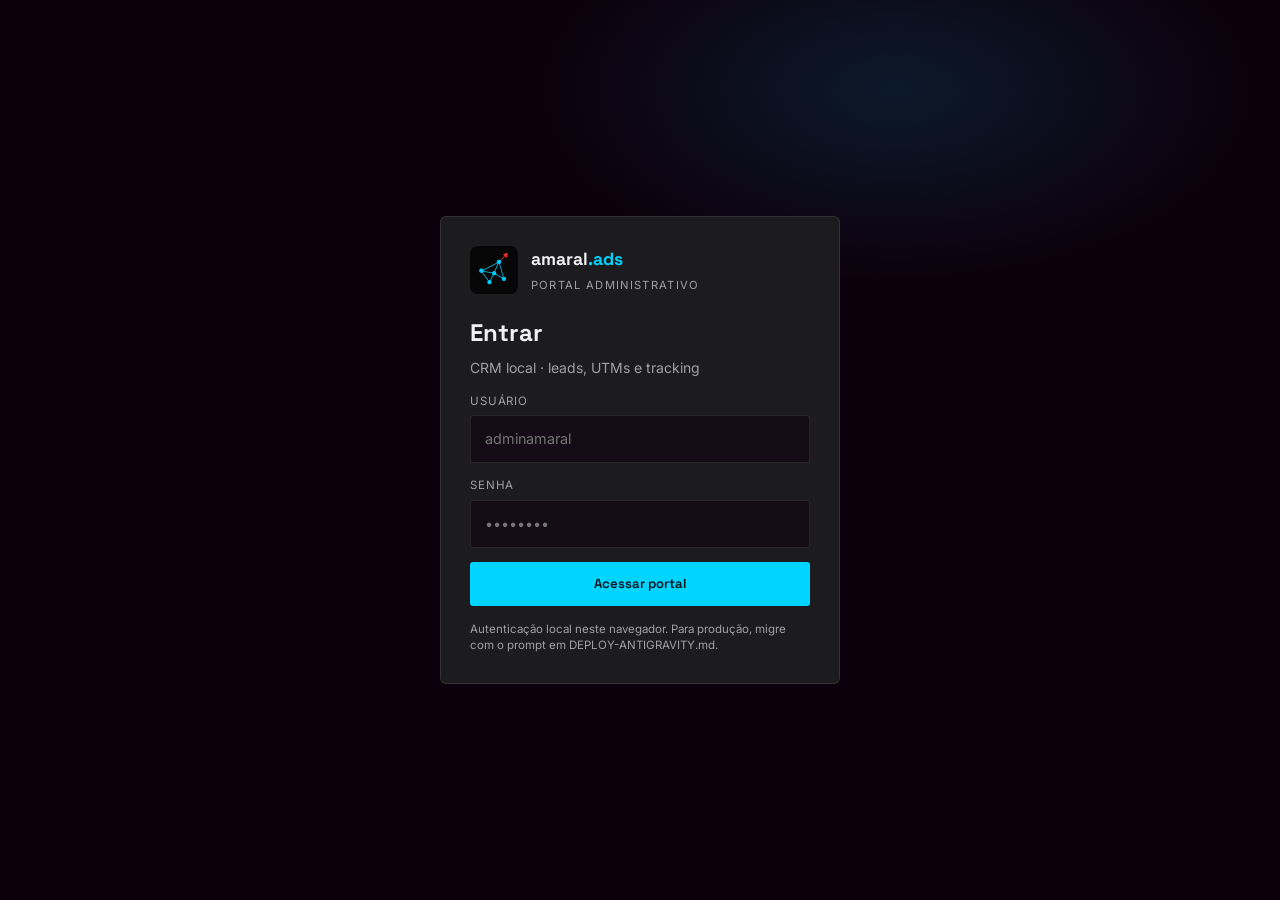
<file: admin/index.html>
<!DOCTYPE html>
<html lang="pt-BR">
<head>
<meta charset="UTF-8">
<meta name="viewport" content="width=device-width, initial-scale=1.0">
<title>Admin · amaral.ads</title>
<meta name="robots" content="noindex, nofollow">
<meta name="theme-color" content="#0D000D">
<link rel="icon" href="../assets/favicon.ico" sizes="any">
<link rel="icon" type="image/png" sizes="32x32" href="../assets/favicon-32.png">
<link rel="preconnect" href="https://fonts.googleapis.com">
<link rel="preconnect" href="https://fonts.gstatic.com" crossorigin>
<link href="https://fonts.googleapis.com/css2?family=Space+Grotesk:wght@500;600;700&family=Inter:wght@300;400;500;600&display=swap" rel="stylesheet">
<link rel="stylesheet" href="admin.css">
</head>
<body>
<div id="loginView" class="login-wrap">
  <form class="login-card" id="loginForm" autocomplete="on">
    <div class="login-brand">
      <img src="../assets/icon-192.png" alt="" width="48" height="48">
      <div>
        <strong>amaral<span>.ads</span></strong>
        <small>Portal administrativo</small>
      </div>
    </div>
    <h1>Entrar</h1>
    <p class="login-sub">CRM local · leads, UTMs e tracking</p>
    <label>Usuário
      <input type="text" name="username" autocomplete="username" required placeholder="adminamaral">
    </label>
    <label>Senha
      <input type="password" name="password" autocomplete="current-password" required placeholder="••••••••">
    </label>
    <p class="login-error" id="loginError" hidden></p>
    <button type="submit" class="btn btn-primary" id="loginBtn">Acessar portal</button>
    <p class="login-note">Autenticação local neste navegador. Para produção, migre com o prompt em DEPLOY-ANTIGRAVITY.md.</p>
  </form>
</div>

<div id="appView" class="app" hidden>
  <aside class="sidebar">
    <div class="side-brand">
      <img src="../assets/favicon-32.png" alt="" width="28" height="28">
      <span>amaral<span class="cy">.ads</span></span>
    </div>
    <nav class="side-nav">
      <button type="button" class="nav-item active" data-view="dashboard">Dashboard</button>
      <button type="button" class="nav-item" data-view="kanban">Kanban CRM</button>
      <button type="button" class="nav-item" data-view="leads">Lista de leads</button>
      <button type="button" class="nav-item" data-view="settings">Configurações</button>
    </nav>
    <div class="side-foot">
      <a href="../index.html" target="_blank" rel="noopener">Abrir LP ↗</a>
      <button type="button" id="logoutBtn" class="btn btn-ghost btn-sm">Sair</button>
    </div>
  </aside>

  <main class="main">
    <header class="topbar">
      <div>
        <h2 id="viewTitle">Dashboard</h2>
        <p id="viewSub">Visão geral dos leads capturados neste navegador</p>
      </div>
      <div class="top-actions">
        <button type="button" class="btn btn-ghost btn-sm" id="btnExportJson">Exportar JSON</button>
        <button type="button" class="btn btn-ghost btn-sm" id="btnExportCsv">Exportar CSV</button>
        <button type="button" class="btn btn-primary btn-sm" id="btnNewLead">+ Novo lead</button>
      </div>
    </header>

    <!-- DASHBOARD -->
    <section class="view" id="view-dashboard">
      <div class="stat-grid" id="statGrid"></div>
      <div class="dash-grid">
        <div class="panel">
          <h3>Por etapa</h3>
          <div id="stageBars"></div>
        </div>
        <div class="panel">
          <h3>Origem (utm_source)</h3>
          <div id="sourceList"></div>
        </div>
        <div class="panel panel-wide">
          <h3>Leads recentes</h3>
          <div class="table-wrap" id="recentTable"></div>
        </div>
      </div>
    </section>

    <!-- KANBAN -->
    <section class="view" id="view-kanban" hidden>
      <div class="toolbar">
        <input type="search" id="kanbanSearch" placeholder="Buscar nome, empresa, e-mail…">
        <select id="kanbanSource">
          <option value="">Todas as origens</option>
        </select>
      </div>
      <div class="kanban" id="kanbanBoard"></div>
    </section>

    <!-- LISTA -->
    <section class="view" id="view-leads" hidden>
      <div class="toolbar">
        <input type="search" id="listSearch" placeholder="Buscar…">
        <select id="listStage">
          <option value="">Todas as etapas</option>
        </select>
        <select id="listSource">
          <option value="">Todas as origens</option>
        </select>
      </div>
      <div class="table-wrap" id="leadsTable"></div>
    </section>

    <!-- SETTINGS -->
    <section class="view" id="view-settings" hidden>
      <form class="settings-form" id="settingsForm">
        <div class="panel">
          <h3>Contato</h3>
          <div class="field-grid">
            <label>E-mail corporativo
              <input type="email" name="email" required>
            </label>
            <label>WhatsApp (DDI+DDD+número)
              <input type="text" name="whatsapp" placeholder="5511999999999" required>
            </label>
            <label>Instagram URL
              <input type="url" name="instagram">
            </label>
          </div>
        </div>

        <div class="panel">
          <h3>Tracking (GTM · GA4 · Meta Pixel)</h3>
          <p class="hint">Apenas IDs públicos. Nunca cole token secreto, access token ou Measurement Protocol secret.</p>
          <div class="field-grid">
            <label>Google Tag Manager
              <input type="text" name="gtmId" placeholder="GTM-XXXXXXX" pattern="GTM-[A-Za-z0-9]+">
            </label>
            <label>GA4 Measurement ID
              <input type="text" name="ga4Id" placeholder="G-XXXXXXXXXX" pattern="G-[A-Za-z0-9]+">
            </label>
            <label>Meta Pixel ID
              <input type="text" name="metaPixelId" placeholder="123456789012345" pattern="[0-9]{5,20}">
            </label>
          </div>
          <div class="checks">
            <label class="check"><input type="checkbox" name="trackingEnabled"> Tracking ativo</label>
            <label class="check"><input type="checkbox" name="trackingForceLocal"> Forçar tracking em localhost (teste)</label>
          </div>
          <div class="diag" id="trackingDiag"></div>
          <button type="button" class="btn btn-ghost btn-sm" id="btnDiagnose">Rodar diagnóstico</button>
        </div>

        <div class="panel">
          <h3>Backup</h3>
          <div class="row-actions">
            <button type="button" class="btn btn-ghost" id="btnImportJson">Importar JSON</button>
            <input type="file" id="importFile" accept="application/json,.json" hidden>
            <button type="button" class="btn btn-ghost danger" id="btnReset">Resetar dados locais</button>
          </div>
        </div>

        <button type="submit" class="btn btn-primary">Salvar configurações</button>
        <p class="save-msg" id="settingsSaved" hidden>Salvo.</p>
      </form>
    </section>
  </main>
</div>

<!-- DRAWER LEAD -->
<aside class="drawer" id="leadDrawer" hidden>
  <div class="drawer-backdrop" data-close></div>
  <div class="drawer-panel">
    <header class="drawer-head">
      <div>
        <h3 id="drawerTitle">Lead</h3>
        <p id="drawerSub"></p>
      </div>
      <button type="button" class="icon-btn" data-close aria-label="Fechar">×</button>
    </header>
    <form id="leadFormAdmin" class="drawer-body">
      <input type="hidden" name="id">
      <div class="field-grid">
        <label>Nome <input name="nome" required></label>
        <label>WhatsApp <input name="whatsapp" required></label>
        <label>E-mail <input type="email" name="email"></label>
        <label>Empresa <input name="empresa"></label>
        <label>Segmento <input name="segmento"></label>
        <label>Investimento <input name="investimento"></label>
        <label>Site / Instagram <input name="site"></label>
        <label>Valor potencial (R$) <input type="number" name="value" min="0" step="100"></label>
        <label>Próximo contato <input type="date" name="nextContactAt"></label>
        <label>Etapa
          <select name="stage" id="drawerStage"></select>
        </label>
      </div>
      <label class="full">Desafio / contexto
        <textarea name="desafio" rows="2"></textarea>
      </label>
      <label class="full">Observações
        <textarea name="notes" rows="3"></textarea>
      </label>
      <div class="attr-box" id="drawerAttr"></div>
      <div class="history" id="drawerHistory"></div>
      <div class="drawer-actions">
        <a class="btn btn-ghost" id="drawerWpp" target="_blank" rel="noopener">WhatsApp</a>
        <a class="btn btn-ghost" id="drawerMail">E-mail</a>
        <button type="button" class="btn btn-ghost danger" id="drawerDelete">Excluir</button>
        <button type="submit" class="btn btn-primary">Salvar</button>
      </div>
    </form>
  </div>
</aside>

<script src="../assets/storage.js"></script>
<script src="../assets/tracking.js"></script>
<script src="admin.js"></script>
</body>
</html>
</file>
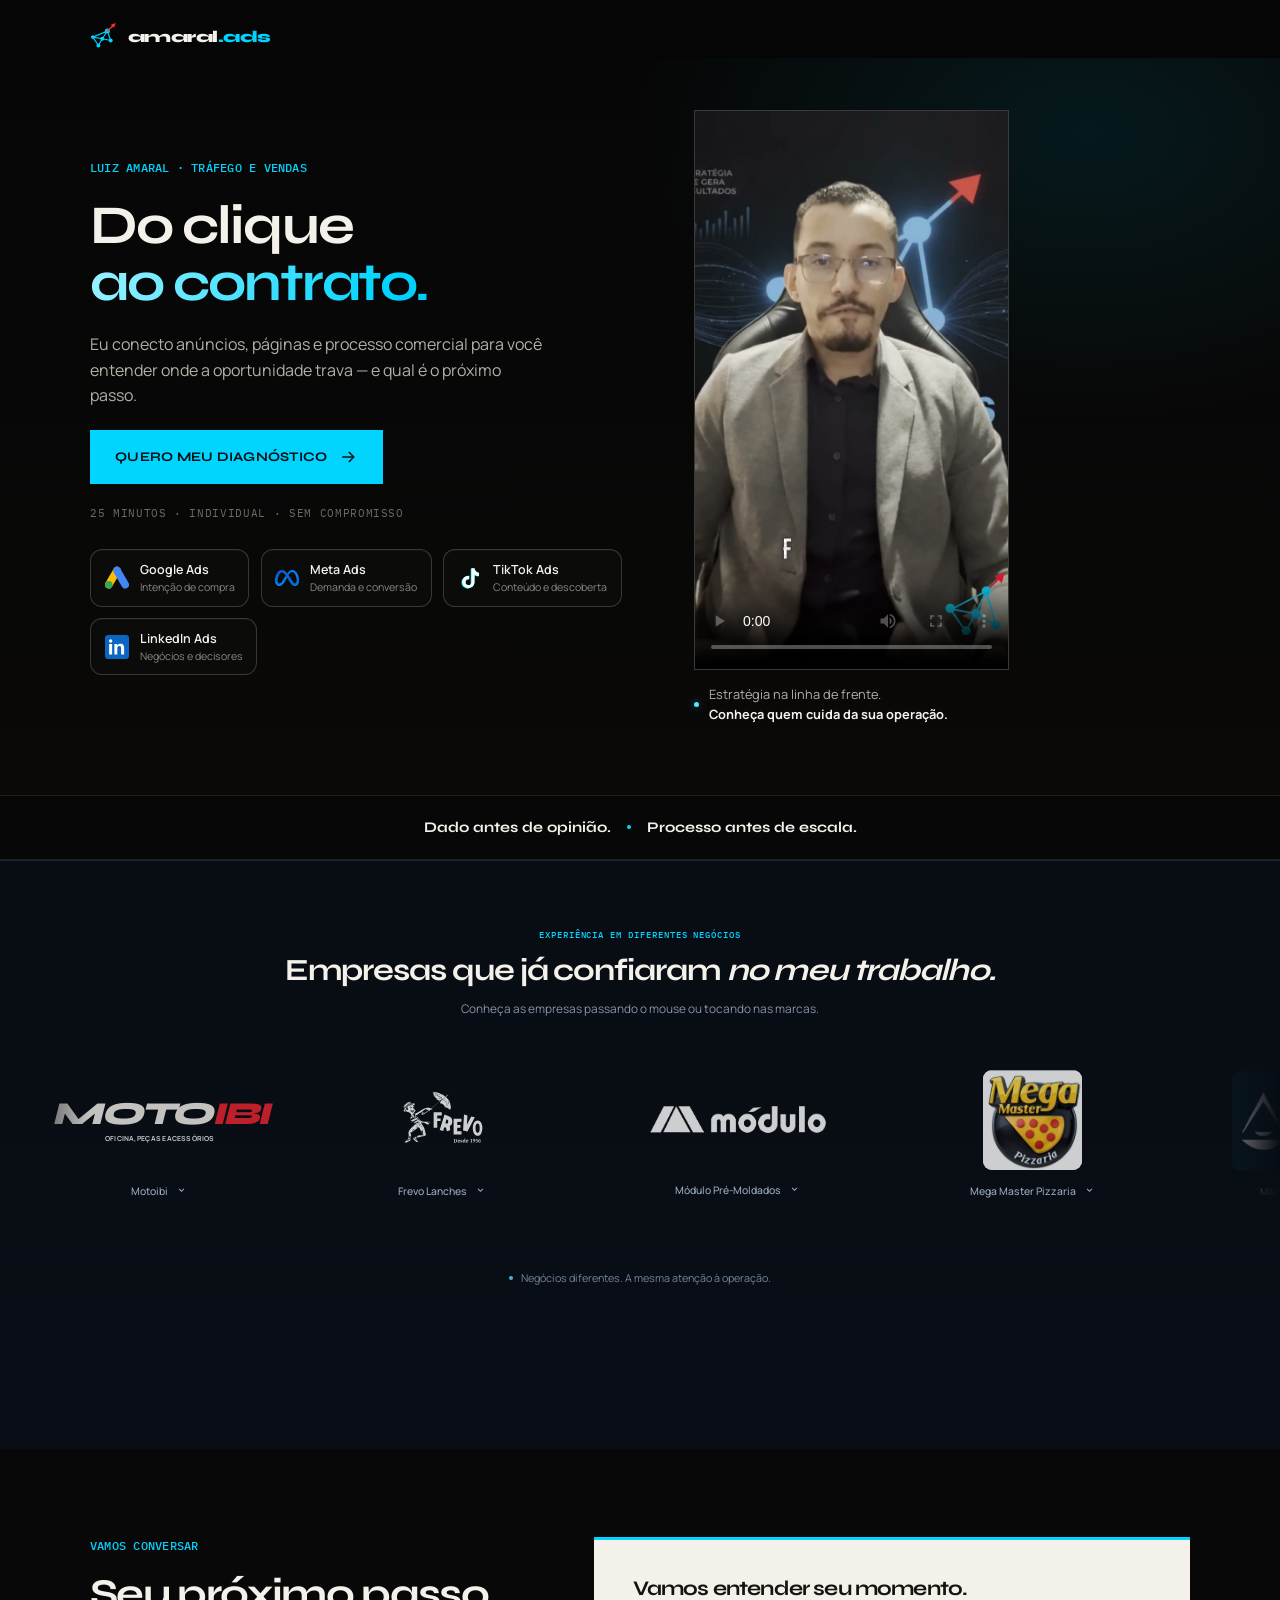
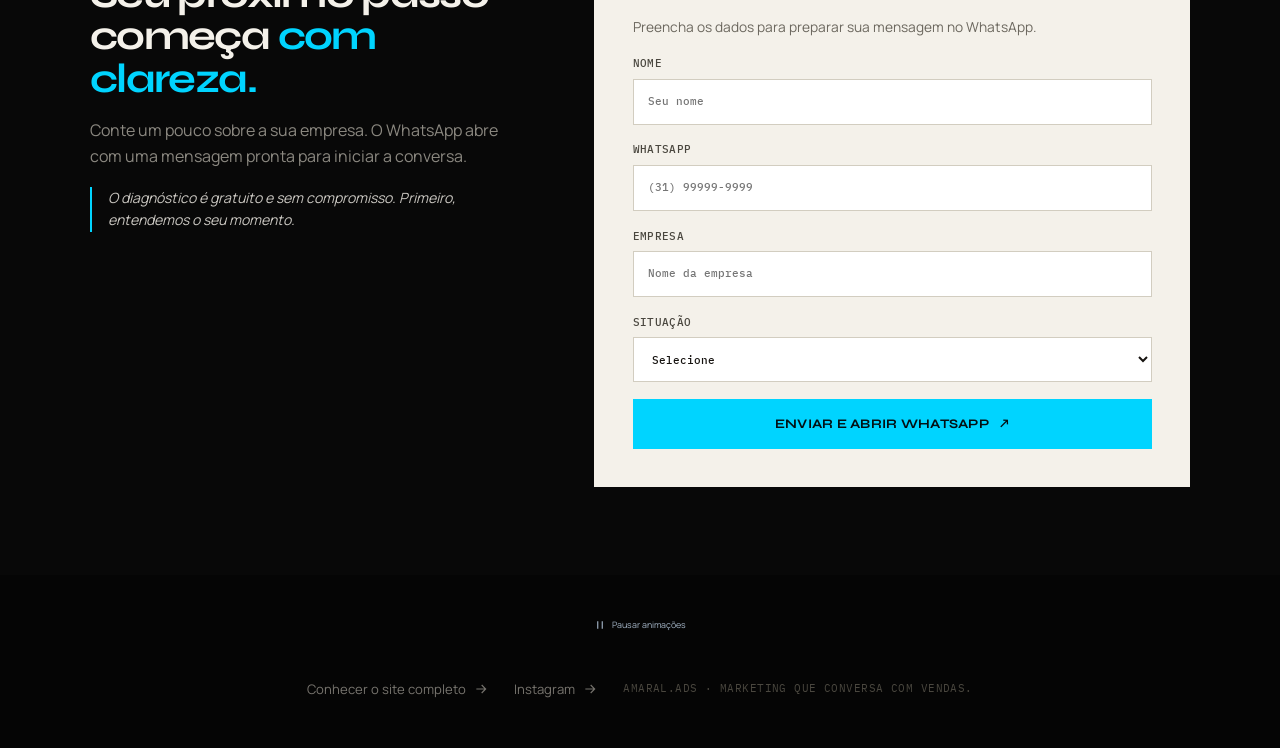
<file: bio/index.html>
<!DOCTYPE html>
<html lang="pt-BR"><head><meta charset="UTF-8"><meta name="viewport" content="width=device-width,initial-scale=1"><title>Do clique ao contrato | amaral.ads</title><meta name="description" content="Converse com Luiz Amaral sobre anúncios, páginas e vendas. Solicite um diagnóstico da sua operação."><meta name="theme-color" content="#080b11"><link rel="canonical" href="https://link.amaralads.com.br/"><link rel="icon" href="../assets/favicon.ico"><link rel="preconnect" href="https://fonts.googleapis.com"><link rel="preconnect" href="https://fonts.gstatic.com" crossorigin><link href="https://fonts.googleapis.com/css2?family=Manrope:wght@400;500;600;700;800&family=Syne:wght@700;800&family=IBM+Plex+Mono:wght@500&display=swap" rel="stylesheet"><link rel="stylesheet" href="../assets/motion.css"><link rel="stylesheet" href="../assets/social-proof.css"><link rel="stylesheet" href="bio.css"></head>
<body class="bio-page"><a class="bio-skip" href="#bioForm">Ir para o contato</a><main class="bio-shell"><a class="bio-brand" href="https://marketing.amaralads.com.br/"><svg class="mark" viewBox="0 0 100 100" fill="none" aria-hidden="true"><g stroke="#00D4FF" stroke-width="4" stroke-linecap="round"><path d="M10 54 L44 60 M10 54 L30 84 M10 54 L62 32 M30 84 L44 60 M44 60 L62 32 M44 60 L74 66 M62 32 L74 66"/></g><g fill="#00D4FF"><circle cx="10" cy="54" r="6.5"/><circle cx="30" cy="84" r="7"/><circle cx="44" cy="60" r="7"/><circle cx="62" cy="32" r="9"/><circle cx="74" cy="66" r="7"/></g><path d="M62 32 L86 10" stroke="#FF2D2D" stroke-width="5" stroke-linecap="round"/><path d="M92 4 L74 10 L86 20 Z" fill="#FF2D2D"/></svg><strong>amaral<span>.ads</span></strong></a>
<section class="bio-hero" aria-labelledby="bio-title"><div class="bio-intro"><p class="eyebrow">Luiz Amaral · Tráfego e vendas</p><h1 id="bio-title"><span class="hero-line"><span>Do clique</span></span><span class="hero-line hero-line-accent"><span>ao contrato.</span></span></h1><p class="bio-lead">Eu conecto anúncios, páginas e processo comercial para você entender onde a oportunidade trava — e qual é o próximo passo.</p><a class="bio-cta" id="openForm" href="#bioForm">Quero meu diagnóstico <svg viewBox="0 0 24 24" fill="none" stroke="currentColor" stroke-width="1.7" aria-hidden="true"><path d="M5 12h14m-6-6 6 6-6 6"/></svg></a><p class="bio-micro">25 minutos · Individual · Sem compromisso</p><div class="bio-platforms" aria-label="Plataformas de anúncios"><span class="platform-badge"><img class="platform-icon" src="../assets/google-ads.svg" width="28" height="28" alt=""><span><strong>Google Ads</strong><small>Intenção de compra</small></span></span><span class="platform-badge"><img class="platform-icon" src="../assets/meta.svg" width="28" height="28" alt=""><span><strong>Meta Ads</strong><small>Demanda e conversão</small></span></span><span class="platform-badge"><img class="platform-icon" src="../assets/tiktok-ads.svg" width="28" height="28" alt=""><span><strong>TikTok Ads</strong><small>Conteúdo e descoberta</small></span></span><span class="platform-badge"><img class="platform-icon" src="../assets/linkedin-ads.svg" width="28" height="28" alt=""><span><strong>LinkedIn Ads</strong><small>Negócios e decisores</small></span></span></div></div>
<div class="bio-media"><div class="bio-video-frame" id="bioVideoFrame"><video id="bioVideo" src="../assets/bio-video.mp4" poster="../assets/bio-video-poster.jpg" controls playsinline preload="auto" aria-label="Apresentação de Luiz Amaral"></video><button class="bio-sound" id="bioSound" type="button">🔇 Ativar som</button></div><div class="bio-video-caption"><span class="status-light"></span><span>Estratégia na linha de frente.<strong>Conheça quem cuida da sua operação.</strong></span></div></div></section>
<div class="bio-principles"><span>Dado antes de opinião.</span><i></i><span>Processo antes de escala.</span></div>
<section class="trust" id="clientes" aria-labelledby="trust-title"><div class="shell trust-shell"><div class="trust-heading"><p class="eyebrow">Experiência em diferentes negócios</p><h2 id="trust-title">Empresas que já confiaram <em>no meu trabalho.</em></h2><p class="trust-instruction">Conheça as empresas passando o mouse ou tocando nas marcas.</p></div><div class="trust-carousel"><div class="trust-track"><ul class="trust-list"><li><button class="trust-brand trust-brand--motoibi" type="button" data-client="motoibi" aria-controls="trust-motoibi" aria-expanded="false" aria-label="Conhecer Motoibi"><span class="trust-logo"><span class="motoibi-wordmark"><span>MOTO<strong>IBI</strong></span><small>OFICINA, PEÇAS E ACESSÓRIOS</small></span></span><span class="trust-brand-label">Motoibi<svg viewBox="0 0 16 16" aria-hidden="true"><path d="m5 6 3 3 3-3"/></svg></span></button></li><li><button class="trust-brand trust-brand--frevo" type="button" data-client="frevo" aria-controls="trust-frevo" aria-expanded="false" aria-label="Conhecer Frevo Lanches"><span class="trust-logo"><img src="../assets/clientes/frevo.svg" width="104" height="104" alt="" decoding="async"></span><span class="trust-brand-label">Frevo Lanches<svg viewBox="0 0 16 16" aria-hidden="true"><path d="m5 6 3 3 3-3"/></svg></span></button></li><li><button class="trust-brand trust-brand--modulo" type="button" data-client="modulo" aria-controls="trust-modulo" aria-expanded="false" aria-label="Conhecer Módulo Pré-Moldados"><span class="trust-logo"><img src="../assets/clientes/modulo.webp" width="193" height="33" alt="" decoding="async"></span><span class="trust-brand-label">Módulo Pré-Moldados<svg viewBox="0 0 16 16" aria-hidden="true"><path d="m5 6 3 3 3-3"/></svg></span></button></li><li><button class="trust-brand trust-brand--mega-master" type="button" data-client="mega-master" aria-controls="trust-mega-master" aria-expanded="false" aria-label="Conhecer Mega Master Pizzaria"><span class="trust-logo"><img src="../assets/clientes/mega-master.jpeg" width="110" height="110" alt="" decoding="async"></span><span class="trust-brand-label">Mega Master Pizzaria<svg viewBox="0 0 16 16" aria-hidden="true"><path d="m5 6 3 3 3-3"/></svg></span></button></li><li><button class="trust-brand trust-brand--milani" type="button" data-client="milani" aria-controls="trust-milani" aria-expanded="false" aria-label="Conhecer Milani Guarnieri Advocacia"><span class="trust-logo"><img src="../assets/clientes/milani-guarnieri.jpeg" width="110" height="110" alt="" decoding="async"></span><span class="trust-brand-label">Milani Guarnieri Advocacia<svg viewBox="0 0 16 16" aria-hidden="true"><path d="m5 6 3 3 3-3"/></svg></span></button></li></ul></div></div><div class="trust-details" aria-live="polite"><article class="trust-panel" id="trust-motoibi" aria-labelledby="trust-title-motoibi" hidden><span class="trust-sector">Oficina, peças e acessórios</span><h3 id="trust-title-motoibi">Motoibi</h3><p>Oficina de motos em Ibirité (MG), com serviços de manutenção e venda de peças, capacetes e acessórios para motocicletas.</p><a href="https://www.motoibi.com.br/" target="_blank" rel="noopener noreferrer">Conhecer a empresa <span aria-hidden="true">↗</span></a></article><article class="trust-panel" id="trust-frevo" aria-labelledby="trust-title-frevo" hidden><span class="trust-sector">Gastronomia · São Paulo</span><h3 id="trust-title-frevo">Frevo Lanches</h3><p>Lanchonete paulistana fundada em 1956, conhecida pelos beirutes, com unidades na Oscar Freire, Augusta e Shopping Iguatemi.</p><a href="https://www.lanchesfrevo.com.br/" target="_blank" rel="noopener noreferrer">Conhecer a empresa <span aria-hidden="true">↗</span></a></article><article class="trust-panel" id="trust-modulo" aria-labelledby="trust-title-modulo" hidden><span class="trust-sector">Construção · Nordeste</span><h3 id="trust-title-modulo">Módulo Pré-Moldados</h3><p>Empresa de João Pessoa (PB) que fabrica e monta estruturas pré-moldadas de concreto para obras industriais, comerciais e outros projetos no Nordeste.</p><a href="https://lp.modulopremoldados.com.br/" target="_blank" rel="noopener noreferrer">Conhecer a empresa <span aria-hidden="true">↗</span></a></article><article class="trust-panel" id="trust-mega-master" aria-labelledby="trust-title-mega-master" hidden><span class="trust-sector">Alimentação</span><h3 id="trust-title-mega-master">Mega Master Pizzaria</h3><p>Pizzaria.</p></article><article class="trust-panel" id="trust-milani" aria-labelledby="trust-title-milani" hidden><span class="trust-sector">Serviços jurídicos</span><h3 id="trust-title-milani">Milani Guarnieri Advocacia</h3><p>Escritório com atuação desde 2009, dedicado à defesa dos direitos dos servidores públicos e ao direito previdenciário.</p><a href="https://milaniguarnieri.com.br/" target="_blank" rel="noopener noreferrer">Conhecer a empresa <span aria-hidden="true">↗</span></a></article><p class="trust-idle"><span></span>Negócios diferentes. A mesma atenção à operação.</p></div></div></section>
<section class="bio-contact" aria-labelledby="bio-contact-title"><div class="bio-contact-copy"><p class="eyebrow">Vamos conversar</p><h2 id="bio-contact-title">Seu próximo passo começa <em>com clareza.</em></h2><p>Conte um pouco sobre a sua empresa. O WhatsApp abre com uma mensagem pronta para iniciar a conversa.</p><p class="bio-honest">O diagnóstico é gratuito e sem compromisso. Primeiro, entendemos o seu momento.</p></div><form class="bio-form" id="bioForm" novalidate><h2>Vamos entender seu momento.</h2><p>Preencha os dados para preparar sua mensagem no WhatsApp.</p><label>Nome<input name="nome" autocomplete="name" required placeholder="Seu nome"></label><label>WhatsApp<input name="whatsapp" autocomplete="tel" inputmode="tel" required placeholder="(31) 99999-9999"></label><label>Empresa<input name="empresa" autocomplete="organization" required placeholder="Nome da empresa"></label><label>Situação<select name="situacao" required><option value="">Selecione</option><option value="comecar">Ainda não invisto em tráfego</option><option value="acelerar">Já invisto, mas não tenho retorno claro</option></select></label><button class="bio-cta" type="submit">Enviar e abrir WhatsApp <span>↗</span></button><div class="success"><div class="mark-ok">✓</div><b>Mensagem pronta.</b><p>Envie a mensagem no WhatsApp para concluir o contato. Se ele não abriu, toque abaixo.</p><a class="bio-cta" id="bioWppFallback" href="#">Abrir WhatsApp ↗</a></div></form></section>
<div class="bio-motion"><button class="motion-toggle" type="button" aria-pressed="false" aria-label="Pausar animações"><svg viewBox="0 0 16 16" aria-hidden="true"><path d="M5 3v10M11 3v10"/></svg><span>Pausar animações</span></button></div><footer class="bio-footer"><a href="https://marketing.amaralads.com.br/">Conhecer o site completo <svg viewBox="0 0 24 24" fill="none" stroke="currentColor" stroke-width="1.7" aria-hidden="true"><path d="M5 12h14m-6-6 6 6-6 6"/></svg></a><a href="https://www.instagram.com/amaral.ads.br/" target="_blank" rel="noopener">Instagram <svg viewBox="0 0 24 24" fill="none" stroke="currentColor" stroke-width="1.7" aria-hidden="true"><path d="M5 12h14m-6-6 6 6-6 6"/></svg></a><span>amaral.ads · Marketing que conversa com vendas.</span></footer></main><script src="../assets/design.js"></script><script src="../assets/social-proof.js"></script><script src="../assets/storage.js"></script><script src="../assets/tracking.js"></script><script src="bio.js"></script></body></html>
</file>
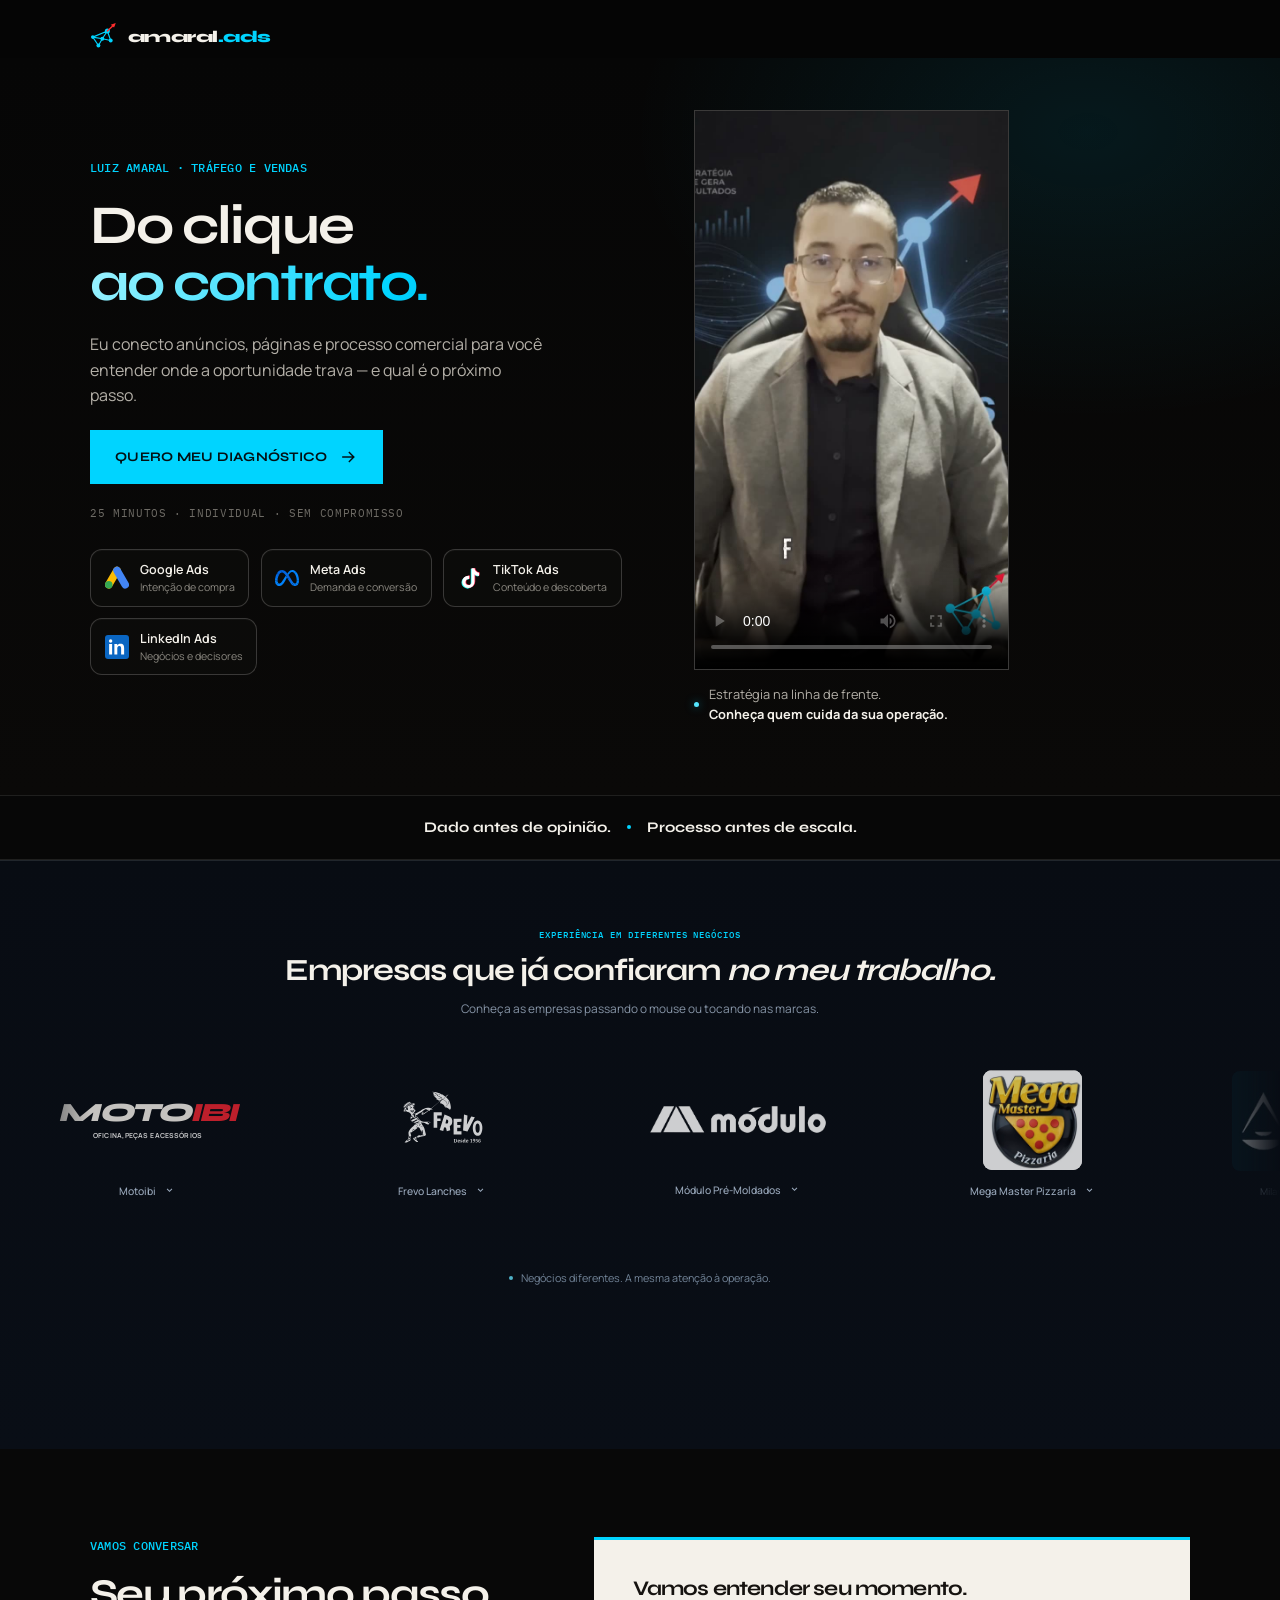
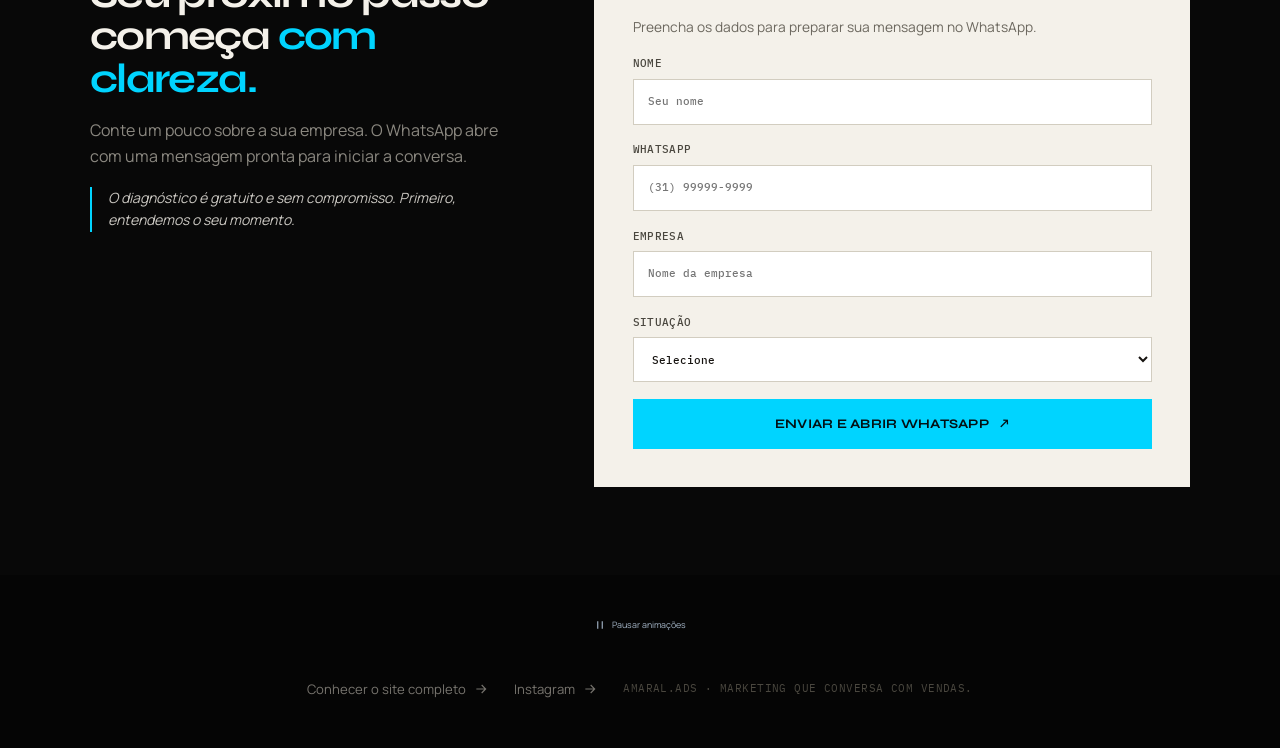
<file: linktree/index.html>
<!DOCTYPE html>
<html lang="pt-BR"><head><meta charset="UTF-8"><meta name="viewport" content="width=device-width,initial-scale=1"><title>Do clique ao contrato | amaral.ads</title><meta name="description" content="Converse com Luiz Amaral sobre anúncios, páginas e vendas. Solicite um diagnóstico da sua operação."><meta name="theme-color" content="#080b11"><link rel="canonical" href="https://link.amaralads.com.br/"><link rel="icon" href="assets/favicon.ico"><link rel="preconnect" href="https://fonts.googleapis.com"><link rel="preconnect" href="https://fonts.gstatic.com" crossorigin><link href="https://fonts.googleapis.com/css2?family=Manrope:wght@400;500;600;700;800&family=Syne:wght@700;800&family=IBM+Plex+Mono:wght@500&display=swap" rel="stylesheet"><link rel="stylesheet" href="assets/motion.css"><link rel="stylesheet" href="assets/social-proof.css"><link rel="stylesheet" href="bio.css"></head>
<body class="bio-page"><a class="bio-skip" href="#bioForm">Ir para o contato</a><main class="bio-shell"><a class="bio-brand" href="https://marketing.amaralads.com.br/"><svg class="mark" viewBox="0 0 100 100" fill="none" aria-hidden="true"><g stroke="#00D4FF" stroke-width="4" stroke-linecap="round"><path d="M10 54 L44 60 M10 54 L30 84 M10 54 L62 32 M30 84 L44 60 M44 60 L62 32 M44 60 L74 66 M62 32 L74 66"/></g><g fill="#00D4FF"><circle cx="10" cy="54" r="6.5"/><circle cx="30" cy="84" r="7"/><circle cx="44" cy="60" r="7"/><circle cx="62" cy="32" r="9"/><circle cx="74" cy="66" r="7"/></g><path d="M62 32 L86 10" stroke="#FF2D2D" stroke-width="5" stroke-linecap="round"/><path d="M92 4 L74 10 L86 20 Z" fill="#FF2D2D"/></svg><strong>amaral<span>.ads</span></strong></a>
<section class="bio-hero" aria-labelledby="bio-title"><div class="bio-intro"><p class="eyebrow">Luiz Amaral · Tráfego e vendas</p><h1 id="bio-title"><span class="hero-line"><span>Do clique</span></span><span class="hero-line hero-line-accent"><span>ao contrato.</span></span></h1><p class="bio-lead">Eu conecto anúncios, páginas e processo comercial para você entender onde a oportunidade trava — e qual é o próximo passo.</p><a class="bio-cta" id="openForm" href="#bioForm">Quero meu diagnóstico <svg viewBox="0 0 24 24" fill="none" stroke="currentColor" stroke-width="1.7" aria-hidden="true"><path d="M5 12h14m-6-6 6 6-6 6"/></svg></a><p class="bio-micro">25 minutos · Individual · Sem compromisso</p><div class="bio-platforms" aria-label="Plataformas de anúncios"><span class="platform-badge"><img class="platform-icon" src="assets/google-ads.svg" width="28" height="28" alt=""><span><strong>Google Ads</strong><small>Intenção de compra</small></span></span><span class="platform-badge"><img class="platform-icon" src="assets/meta.svg" width="28" height="28" alt=""><span><strong>Meta Ads</strong><small>Demanda e conversão</small></span></span><span class="platform-badge"><img class="platform-icon" src="assets/tiktok-ads.svg" width="28" height="28" alt=""><span><strong>TikTok Ads</strong><small>Conteúdo e descoberta</small></span></span><span class="platform-badge"><img class="platform-icon" src="assets/linkedin-ads.svg" width="28" height="28" alt=""><span><strong>LinkedIn Ads</strong><small>Negócios e decisores</small></span></span></div></div>
<div class="bio-media"><div class="bio-video-frame" id="bioVideoFrame"><video id="bioVideo" src="assets/bio-video.mp4" poster="assets/bio-video-poster.jpg" controls playsinline preload="auto" aria-label="Apresentação de Luiz Amaral"></video><button class="bio-sound" id="bioSound" type="button">🔇 Ativar som</button></div><div class="bio-video-caption"><span class="status-light"></span><span>Estratégia na linha de frente.<strong>Conheça quem cuida da sua operação.</strong></span></div></div></section>
<div class="bio-principles"><span>Dado antes de opinião.</span><i></i><span>Processo antes de escala.</span></div>
<section class="trust" id="clientes" aria-labelledby="trust-title"><div class="shell trust-shell"><div class="trust-heading"><p class="eyebrow">Experiência em diferentes negócios</p><h2 id="trust-title">Empresas que já confiaram <em>no meu trabalho.</em></h2><p class="trust-instruction">Conheça as empresas passando o mouse ou tocando nas marcas.</p></div><div class="trust-carousel"><div class="trust-track"><ul class="trust-list"><li><button class="trust-brand trust-brand--motoibi" type="button" data-client="motoibi" aria-controls="trust-motoibi" aria-expanded="false" aria-label="Conhecer Motoibi"><span class="trust-logo"><span class="motoibi-wordmark"><span>MOTO<strong>IBI</strong></span><small>OFICINA, PEÇAS E ACESSÓRIOS</small></span></span><span class="trust-brand-label">Motoibi<svg viewBox="0 0 16 16" aria-hidden="true"><path d="m5 6 3 3 3-3"/></svg></span></button></li><li><button class="trust-brand trust-brand--frevo" type="button" data-client="frevo" aria-controls="trust-frevo" aria-expanded="false" aria-label="Conhecer Frevo Lanches"><span class="trust-logo"><img src="assets/clientes/frevo.svg" width="104" height="104" alt="" decoding="async"></span><span class="trust-brand-label">Frevo Lanches<svg viewBox="0 0 16 16" aria-hidden="true"><path d="m5 6 3 3 3-3"/></svg></span></button></li><li><button class="trust-brand trust-brand--modulo" type="button" data-client="modulo" aria-controls="trust-modulo" aria-expanded="false" aria-label="Conhecer Módulo Pré-Moldados"><span class="trust-logo"><img src="assets/clientes/modulo.webp" width="193" height="33" alt="" decoding="async"></span><span class="trust-brand-label">Módulo Pré-Moldados<svg viewBox="0 0 16 16" aria-hidden="true"><path d="m5 6 3 3 3-3"/></svg></span></button></li><li><button class="trust-brand trust-brand--mega-master" type="button" data-client="mega-master" aria-controls="trust-mega-master" aria-expanded="false" aria-label="Conhecer Mega Master Pizzaria"><span class="trust-logo"><img src="assets/clientes/mega-master.jpeg" width="110" height="110" alt="" decoding="async"></span><span class="trust-brand-label">Mega Master Pizzaria<svg viewBox="0 0 16 16" aria-hidden="true"><path d="m5 6 3 3 3-3"/></svg></span></button></li><li><button class="trust-brand trust-brand--milani" type="button" data-client="milani" aria-controls="trust-milani" aria-expanded="false" aria-label="Conhecer Milani Guarnieri Advocacia"><span class="trust-logo"><img src="assets/clientes/milani-guarnieri.jpeg" width="110" height="110" alt="" decoding="async"></span><span class="trust-brand-label">Milani Guarnieri Advocacia<svg viewBox="0 0 16 16" aria-hidden="true"><path d="m5 6 3 3 3-3"/></svg></span></button></li></ul></div></div><div class="trust-details" aria-live="polite"><article class="trust-panel" id="trust-motoibi" aria-labelledby="trust-title-motoibi" hidden><span class="trust-sector">Oficina, peças e acessórios</span><h3 id="trust-title-motoibi">Motoibi</h3><p>Oficina de motos em Ibirité (MG), com serviços de manutenção e venda de peças, capacetes e acessórios para motocicletas.</p><a href="https://www.motoibi.com.br/" target="_blank" rel="noopener noreferrer">Conhecer a empresa <span aria-hidden="true">↗</span></a></article><article class="trust-panel" id="trust-frevo" aria-labelledby="trust-title-frevo" hidden><span class="trust-sector">Gastronomia · São Paulo</span><h3 id="trust-title-frevo">Frevo Lanches</h3><p>Lanchonete paulistana fundada em 1956, conhecida pelos beirutes, com unidades na Oscar Freire, Augusta e Shopping Iguatemi.</p><a href="https://www.lanchesfrevo.com.br/" target="_blank" rel="noopener noreferrer">Conhecer a empresa <span aria-hidden="true">↗</span></a></article><article class="trust-panel" id="trust-modulo" aria-labelledby="trust-title-modulo" hidden><span class="trust-sector">Construção · Nordeste</span><h3 id="trust-title-modulo">Módulo Pré-Moldados</h3><p>Empresa de João Pessoa (PB) que fabrica e monta estruturas pré-moldadas de concreto para obras industriais, comerciais e outros projetos no Nordeste.</p><a href="https://lp.modulopremoldados.com.br/" target="_blank" rel="noopener noreferrer">Conhecer a empresa <span aria-hidden="true">↗</span></a></article><article class="trust-panel" id="trust-mega-master" aria-labelledby="trust-title-mega-master" hidden><span class="trust-sector">Alimentação</span><h3 id="trust-title-mega-master">Mega Master Pizzaria</h3><p>Pizzaria.</p></article><article class="trust-panel" id="trust-milani" aria-labelledby="trust-title-milani" hidden><span class="trust-sector">Serviços jurídicos</span><h3 id="trust-title-milani">Milani Guarnieri Advocacia</h3><p>Escritório com atuação desde 2009, dedicado à defesa dos direitos dos servidores públicos e ao direito previdenciário.</p><a href="https://milaniguarnieri.com.br/" target="_blank" rel="noopener noreferrer">Conhecer a empresa <span aria-hidden="true">↗</span></a></article><p class="trust-idle"><span></span>Negócios diferentes. A mesma atenção à operação.</p></div></div></section>
<section class="bio-contact" aria-labelledby="bio-contact-title"><div class="bio-contact-copy"><p class="eyebrow">Vamos conversar</p><h2 id="bio-contact-title">Seu próximo passo começa <em>com clareza.</em></h2><p>Conte um pouco sobre a sua empresa. O WhatsApp abre com uma mensagem pronta para iniciar a conversa.</p><p class="bio-honest">O diagnóstico é gratuito e sem compromisso. Primeiro, entendemos o seu momento.</p></div><form class="bio-form" id="bioForm" novalidate><h2>Vamos entender seu momento.</h2><p>Preencha os dados para preparar sua mensagem no WhatsApp.</p><label>Nome<input name="nome" autocomplete="name" required placeholder="Seu nome"></label><label>WhatsApp<input name="whatsapp" autocomplete="tel" inputmode="tel" required placeholder="(31) 99999-9999"></label><label>Empresa<input name="empresa" autocomplete="organization" required placeholder="Nome da empresa"></label><label>Situação<select name="situacao" required><option value="">Selecione</option><option value="comecar">Ainda não invisto em tráfego</option><option value="acelerar">Já invisto, mas não tenho retorno claro</option></select></label><button class="bio-cta" type="submit">Enviar e abrir WhatsApp <span>↗</span></button><div class="success"><div class="mark-ok">✓</div><b>Mensagem pronta.</b><p>Envie a mensagem no WhatsApp para concluir o contato. Se ele não abriu, toque abaixo.</p><a class="bio-cta" id="bioWppFallback" href="#">Abrir WhatsApp ↗</a></div></form></section>
<div class="bio-motion"><button class="motion-toggle" type="button" aria-pressed="false" aria-label="Pausar animações"><svg viewBox="0 0 16 16" aria-hidden="true"><path d="M5 3v10M11 3v10"/></svg><span>Pausar animações</span></button></div><footer class="bio-footer"><a href="https://marketing.amaralads.com.br/">Conhecer o site completo <svg viewBox="0 0 24 24" fill="none" stroke="currentColor" stroke-width="1.7" aria-hidden="true"><path d="M5 12h14m-6-6 6 6-6 6"/></svg></a><a href="https://www.instagram.com/amaral.ads.br/" target="_blank" rel="noopener">Instagram <svg viewBox="0 0 24 24" fill="none" stroke="currentColor" stroke-width="1.7" aria-hidden="true"><path d="M5 12h14m-6-6 6 6-6 6"/></svg></a><span>amaral.ads · Marketing que conversa com vendas.</span></footer></main><script src="assets/design.js"></script><script src="assets/social-proof.js"></script><script src="assets/storage.js"></script><script src="assets/tracking.js"></script><script src="bio.js"></script></body></html>
</file>
<file: assets/site-v2.css>
:root{
  --ink:#050505;
  --panel:#0c0c0c;
  --panel-2:#121212;
  --paper:#f4f1ea;
  --cyan:#00d4ff;
  --cyan-dim:rgba(0,212,255,.5);
  --red:#ff2d2d;
  --muted:#8b8880;
  --line:rgba(244,241,234,.1);
  --line-strong:rgba(244,241,234,.2);
  --mono:'IBM Plex Mono',ui-monospace,monospace;
  --shell:min(1140px,calc(100% - 40px));
  --ease:cubic-bezier(.16,.75,.24,1);
}
*{box-sizing:border-box;margin:0;padding:0}
html{scroll-behavior:smooth;scroll-padding-top:90px}
body{
  background:var(--ink);
  color:var(--paper);
  font:400 16px/1.6 Manrope,sans-serif;
  overflow-x:hidden;
  -webkit-font-smoothing:antialiased;
}
a{color:inherit;text-decoration:none}
img{display:block;width:100%}
button,input,select{font:inherit}
.shell{width:var(--shell);margin-inline:auto}

h1,h2,h3,.brand-name{font-family:Syne,sans-serif;line-height:1.02;letter-spacing:-.04em}
h2{font-size:clamp(2rem,4vw,4rem);max-width:17ch}
h2 em{font-style:normal;color:var(--cyan)}

.eyebrow{
  font-family:var(--mono);font-size:.72rem;font-weight:500;letter-spacing:.02em;
  text-transform:uppercase;color:var(--cyan);display:flex;align-items:center;gap:.7rem;
}
.eyebrow>span{width:24px;height:1px;background:currentColor;flex:none}

section{padding:clamp(5.5rem,9vw,8.5rem) 0;position:relative}
.section-head{display:grid;gap:1.1rem;margin-bottom:3.5rem;max-width:640px}
.section-head p:not(.eyebrow){color:var(--muted);max-width:52ch;font-size:1.02rem}
.centered{text-align:center;justify-items:center;max-width:none;margin-inline:auto}
.centered h2{max-width:19ch}
.centered p{text-align:center}
.reveal{opacity:0;transform:translateY(24px);transition:opacity .8s var(--ease),transform .8s var(--ease)}
.reveal.in{opacity:1;transform:none}

/* ─── grão de fundo (textura, nao cor) ─── */
body::before{
  content:'';position:fixed;inset:0;z-index:1;pointer-events:none;opacity:.05;mix-blend-mode:overlay;
  background-image:url("data:image/svg+xml,%3Csvg xmlns='http://www.w3.org/2000/svg' width='180' height='180'%3E%3Cfilter id='n'%3E%3CfeTurbulence type='fractalNoise' baseFrequency='.85' numOctaves='3'/%3E%3C/filter%3E%3Crect width='100%25' height='100%25' filter='url(%23n)'/%3E%3C/svg%3E");
}

/* ─── header ─── */
header{
  position:fixed;z-index:100;top:0;left:0;width:100%;height:76px;
  padding:0 max(20px,calc((100vw - 1140px)/2));
  display:flex;align-items:center;justify-content:space-between;
  background:rgba(5,5,5,.5);backdrop-filter:blur(16px);
  border-bottom:1px solid transparent;transition:background .3s,height .3s,border-color .3s;
}
header.scrolled{height:64px;background:rgba(5,5,5,.92);border-color:var(--line)}
#progress{position:absolute;bottom:-1px;left:0;height:1px;background:var(--cyan);width:0;box-shadow:0 0 8px var(--cyan-dim)}
.brand{display:flex;align-items:center;gap:.7rem}
.brand-symbol{width:30px;height:30px;flex:none}
.brand-name{font-weight:800;font-size:1.1rem;color:var(--paper)}
.brand-name span{color:var(--cyan)}
nav{display:flex;gap:2.2rem}
nav a{font-family:var(--mono);font-size:.76rem;color:#a9a6a0;transition:color .2s;letter-spacing:.01em}
nav a:hover{color:var(--paper)}

.btn{
  display:inline-flex;align-items:center;justify-content:center;gap:.65rem;
  border:1px solid var(--cyan);background:var(--cyan);color:#031014;
  padding:.95rem 1.4rem;font-family:Syne,sans-serif;font-weight:700;font-size:.82rem;
  text-transform:uppercase;letter-spacing:.02em;cursor:pointer;transition:transform .25s var(--ease),box-shadow .25s var(--ease),background .25s;
}
.btn:hover{background:#33dfff;transform:translateY(-2px);box-shadow:0 16px 36px rgba(0,212,255,.22)}
.btn-small{padding:.65rem 1.05rem}
.btn-outline{background:transparent;color:var(--paper);border-color:var(--line-strong)}
.btn-outline:hover{background:var(--cyan);color:#031014;border-color:var(--cyan)}
.text-link{font-size:.85rem;font-weight:700;border-bottom:1px solid #6b6862;padding-bottom:.25rem;transition:border-color .2s}
.text-link:hover{border-color:var(--cyan)}

/* ─── hero ─── */
.hero{
  min-height:100vh;padding-top:128px;display:grid;align-items:center;overflow:hidden;
  background:
    radial-gradient(760px 500px at 82% 8%,rgba(0,212,255,.09),transparent 60%),
    linear-gradient(180deg,#060606,#0a0908);
}
.noise{display:none}
.hero-glow{
  position:absolute;width:1px;height:70%;right:calc(var(--shell) * .07 + 20px);top:14%;
  background:linear-gradient(180deg,transparent,var(--cyan-dim) 40%,var(--cyan-dim) 60%,transparent);
  opacity:.55;
}
.hero-grid{display:grid;grid-template-columns:1.08fr .92fr;gap:5vw;align-items:center;position:relative;z-index:2}
.hero-copy{display:grid;gap:1.35rem}
.hero h1{font-size:clamp(2.9rem,5.6vw,5.6rem);max-width:11ch}
.hero-punch{font:italic 600 clamp(1.2rem,2vw,1.85rem) Syne;color:var(--cyan);letter-spacing:-.02em}
.hero-lead{color:#b4b0a8;max-width:50ch;font-size:clamp(.98rem,1.3vw,1.08rem)}
.hero-actions{display:flex;align-items:center;gap:1.4rem;margin-top:.5rem;flex-wrap:wrap}
.hero-proof{display:flex;align-items:center;gap:.8rem;color:#6f6c66;font-family:var(--mono);font-size:.68rem;text-transform:uppercase;letter-spacing:.08em;margin-top:.6rem}
.hero-proof i{width:3px;height:3px;background:var(--cyan);border-radius:50%;flex:none}

.hero-visual{position:relative}
.scroll-note{position:absolute;bottom:22px;left:50%;transform:translateX(-50%);font-family:var(--mono);font-size:.64rem;color:#5c5952;text-transform:uppercase;letter-spacing:.1em;z-index:2}

/* ─── hero: mockup de diagnóstico (dashboard) ─── */
.dash{display:grid;gap:.85rem;position:relative}
.dash:before{
  content:'';position:absolute;inset:-40px -60px auto auto;top:-10%;right:-15%;width:280px;height:280px;z-index:-1;
  background:radial-gradient(circle,rgba(0,212,255,.14),transparent 70%);
}
.dash-card{
  border:1px solid var(--line-strong);background:rgba(14,14,13,.6);backdrop-filter:blur(16px);
  padding:1.1rem 1.2rem;position:relative;
}
.dash-label{display:block;font-family:var(--mono);font-size:.62rem;text-transform:uppercase;letter-spacing:.08em;color:var(--muted);margin-bottom:.75rem}
.dash-label em{font-style:normal;color:#5c5952}
.dash-chart .dash-spark{width:100%;height:auto;display:block}
.dash-points ul,.dash-cover ul{list-style:none;display:grid;gap:.6rem}
.dash-points li{display:flex;align-items:center;justify-content:space-between;gap:1rem;font-size:.84rem;color:#c9c6c0}
.tag{font-family:var(--mono);font-size:.6rem;text-transform:uppercase;letter-spacing:.04em;padding:.22rem .5rem;flex:none}
.tag-high{color:var(--red);border:1px solid rgba(255,45,45,.4)}
.tag-mid{color:#e0a832;border:1px solid rgba(224,168,50,.4)}
.dash-cover li{font-size:.84rem;color:#c9c6c0;display:flex;gap:.6rem}
.dash-cover li:before{content:'';width:5px;height:5px;margin-top:.5rem;background:var(--cyan);flex:none}
.dash-plat{display:flex;align-items:center;justify-content:space-between;gap:1rem;padding:.85rem 1.2rem;border:1px solid var(--line);font-family:var(--mono);font-size:.62rem;text-transform:uppercase;letter-spacing:.06em;color:var(--muted)}
.dash-plat div{display:flex;gap:.9rem;color:var(--paper)}

/* ─── problema: diagrama do vazamento ─── */
.leak-diagram{margin-top:2.6rem;border-top:1px solid var(--line);padding-top:2.6rem;display:flex;align-items:flex-start;gap:0}
.leak-node{display:grid;justify-items:center;text-align:center;gap:.5rem;width:120px;flex:none}
.leak-icon{width:38px;height:38px;border:1px solid var(--line-strong);border-radius:50%;display:grid;place-items:center;color:var(--cyan);font:700 1.05rem Syne}
.leak-icon svg{width:18px;height:18px}
.leak-node strong{font:700 .95rem Syne;letter-spacing:-.01em}
.leak-node small{font-family:var(--mono);font-size:.66rem;color:var(--muted);line-height:1.4}
.leak-node-gap .leak-icon{color:var(--red);border-color:rgba(255,45,45,.4)}
.leak-node-gap strong{color:var(--red)}
.leak-line{flex:1;height:1px;background:var(--line-strong);margin-top:19px;position:relative;min-width:24px}
.leak-line-dashed{background:none;border-top:1px dashed rgba(255,45,45,.5)}
.leak-callout{position:absolute;top:-2.4rem;left:50%;transform:translateX(-50%);white-space:nowrap;font-family:var(--mono);font-size:.64rem;color:var(--red);background:rgba(255,45,45,.08);border:1px solid rgba(255,45,45,.3);padding:.4rem .7rem}
.leak-callout:after{content:'';position:absolute;bottom:-5px;left:50%;transform:translateX(-50%) rotate(45deg);width:8px;height:8px;background:rgba(255,45,45,.08);border-right:1px solid rgba(255,45,45,.3);border-bottom:1px solid rgba(255,45,45,.3)}

/* ─── transparência (linha honesta) ─── */
.honest-note{border-left:2px solid var(--cyan);padding-left:1.1rem;font-size:.92rem;font-style:italic;color:#c9c6c0;max-width:46ch}

/* ─── problema (split feature) ─── */
.problem{background:#080808;border-top:1px solid var(--line)}
.split-feature{display:grid;grid-template-columns:1fr 1fr;gap:clamp(2.5rem,6vw,6.5rem);align-items:center}
.cinema-frame{position:relative;border:1px solid var(--line)}
.cinema-frame img{min-height:440px;object-fit:cover;filter:grayscale(.4) contrast(1.08)}
.cinema-frame span{
  position:absolute;bottom:0;left:0;background:var(--cyan);color:#031014;
  padding:.55rem .8rem;font-family:var(--mono);font-size:.66rem;font-weight:500;text-transform:uppercase;letter-spacing:.04em;
}
.feature-copy{display:grid;gap:1.4rem}
.feature-copy h2{font-size:clamp(2rem,3.4vw,3.4rem)}
.feature-copy>p:not(.eyebrow){color:var(--muted);font-size:1.02rem}
.check-list{list-style:none;display:grid;border-top:1px solid var(--line)}
.check-list li{padding:1.05rem 0;border-bottom:1px solid var(--line);display:flex;gap:1.1rem;color:#c9c6c0;font-size:.95rem}
.check-list span{color:var(--red);font:600 .74rem var(--mono);flex:none}

/* ─── sistema (pilares) ─── */
.system{background:linear-gradient(180deg,#070707,#0b0a09)}
.pillar-grid{display:grid;grid-template-columns:repeat(4,1fr);border:1px solid var(--line);border-right:none}
.pillar{min-height:300px;padding:2.2rem 1.6rem;border-right:1px solid var(--line);display:flex;flex-direction:column;position:relative;transition:background .35s var(--ease)}
.pillar:hover{background:rgba(0,212,255,.045)}
.pillar-no{position:absolute;right:1.1rem;top:1.1rem;color:#4a4843;font:600 .68rem var(--mono)}
.pillar-icon{width:42px;height:42px;color:var(--cyan);margin-bottom:2rem}
.pillar-icon svg{width:100%;height:100%}
.pillar h3{font-size:1.28rem;margin-bottom:.75rem}
.pillar p{font-size:.87rem;color:var(--muted);line-height:1.55}

/* ─── caminhos ─── */
.paths{background:#080808;overflow:hidden}
.path-grid{display:grid;grid-template-columns:1fr 1fr;gap:1px;background:var(--line)}
.path{border:none;padding:clamp(1.7rem,3vw,2.6rem);background:var(--panel);display:grid;gap:1.15rem;cursor:pointer;transition:background .3s var(--ease)}
.path:hover,.path.is-picked{background:var(--panel-2)}
.path-hot{box-shadow:inset 3px 0 0 var(--cyan)}
.path-label{font-family:var(--mono);font-size:.66rem;color:var(--cyan);text-transform:uppercase;letter-spacing:.1em}
.path h3{font-size:clamp(1.35rem,2.1vw,1.9rem);max-width:19ch}
.path p,.path li{color:var(--muted);font-size:.88rem}
.path ul{list-style:none;display:grid;gap:.55rem;margin-top:.2rem}
.path li:before{content:'—';color:var(--cyan);margin-right:.6rem}
.path a{font-weight:800;font-size:.78rem;text-transform:uppercase;color:var(--paper);margin-top:.8rem;border-bottom:1px solid var(--line-strong);width:fit-content;padding-bottom:.2rem}

/* ─── diferenca (comparativo) ─── */
.difference{background:#070707}
.compare{max-width:880px;margin:auto;border:1px solid var(--line)}
.compare-head,.compare-row{display:grid;grid-template-columns:1fr 1fr}
.compare-head{background:transparent;border-bottom:1px solid var(--line);font-family:var(--mono);font-size:.7rem;text-transform:uppercase;letter-spacing:.06em}
.compare-head>*{padding:1.1rem 1.5rem;color:var(--muted)}
.compare-head>*:last-child{color:var(--cyan)}
.compare-row{border-top:1px solid var(--line);font-size:.9rem}
.compare-row:first-of-type{border-top:none}
.compare-row>*{padding:1.2rem 1.5rem}
.compare-row span{color:#77746e;border-right:1px solid var(--line)}
.compare-row strong{font-weight:600}
.compare-row strong:before{content:'✓';color:var(--cyan);margin-right:.75rem}

/* ─── fundador ─── */
.founder{background:#080808}
.founder-grid{display:grid;grid-template-columns:.86fr 1.14fr;align-items:center;gap:clamp(2rem,6vw,5rem);max-width:960px;margin:auto}
.founder-photo{position:relative;border:1px solid var(--line)}
.founder-photo img{height:480px;object-fit:cover;filter:grayscale(.35) contrast(1.06)}
.founder-photo figcaption{
  position:absolute;bottom:0;left:0;background:rgba(5,5,5,.85);backdrop-filter:blur(8px);
  padding:.6rem .85rem;font-family:var(--mono);font-size:.62rem;text-transform:uppercase;letter-spacing:.08em;color:var(--cyan);
  border-top:1px solid var(--line);border-right:1px solid var(--line);
}
.founder-copy{display:grid;gap:1.25rem}
.founder-copy h2{font-size:clamp(2.4rem,4.5vw,4rem)}
.founder-role{color:var(--cyan);font-weight:700;text-transform:uppercase;font-size:.72rem;letter-spacing:.1em;font-family:var(--mono)}
.founder-copy>p:not(.eyebrow):not(.founder-role){color:var(--muted);max-width:52ch;font-size:.98rem}
.founder-sign{border-left:2px solid var(--red);padding-left:1.1rem;font:700 1.08rem Syne;color:var(--paper)}
.founder-copy .btn{justify-self:start;margin-top:.4rem}

/* ─── processo ─── */
.process{background:#070707}
.process-grid{display:grid;grid-template-columns:repeat(3,1fr);border-top:1px solid var(--line)}
.process-grid article{padding:2.2rem;border-right:1px solid var(--line)}
.process-grid article:last-child{border:none}
.process-grid span{font:700 3.2rem Syne;color:transparent;-webkit-text-stroke:1px var(--line-strong)}
.process-grid h3{font-size:1.22rem;margin:.9rem 0 .6rem}
.process-grid p{color:var(--muted);font-size:.88rem}

/* ─── faq ─── */
.faq{background:#080808}
.faq-grid{display:grid;grid-template-columns:.78fr 1.22fr;gap:7vw;align-items:start}
.faq .section-head{position:sticky;top:120px}
.faq-list{border-top:1px solid var(--line)}
details{border-bottom:1px solid var(--line)}
summary{list-style:none;padding:1.3rem 0;cursor:pointer;display:flex;justify-content:space-between;gap:1.2rem;font-weight:700;font-size:1rem}
summary::-webkit-details-marker{display:none}
summary span{color:var(--cyan);font-size:1.2rem;transition:transform .25s var(--ease);flex:none}
details[open] summary span{transform:rotate(45deg)}
details p{color:var(--muted);padding:0 2rem 1.5rem 0;font-size:.92rem;max-width:60ch}

/* ─── cta final / form ─── */
.final{background:radial-gradient(600px 380px at 16% 20%,rgba(0,212,255,.09),transparent 45%),#060606;border-top:1px solid var(--line)}
.final-grid{display:grid;grid-template-columns:.88fr 1.12fr;gap:6vw;align-items:start}
.final-copy{display:grid;gap:1.3rem;position:sticky;top:120px}
.final-copy h2{font-size:clamp(2.1rem,3.8vw,3.6rem)}
.final-copy>p:not(.eyebrow){color:var(--muted);font-size:1.02rem}
.final-note{display:flex;flex-wrap:wrap;gap:.6rem;margin-top:.4rem}
.final-note span{border:1px solid var(--line-strong);padding:.42rem .7rem;font-family:var(--mono);font-size:.64rem;text-transform:uppercase;color:#b0aca4}

.lead-form{background:var(--paper);color:#161310;padding:clamp(1.6rem,3vw,2.5rem);display:grid;gap:1.1rem;border-top:3px solid var(--cyan)}
.form-steps{list-style:none;display:flex;gap:.6rem;border-bottom:1px solid #ddd8cd;padding-bottom:1.1rem}
.form-steps li{font-family:var(--mono);font-size:.62rem;text-transform:uppercase;font-weight:500;color:#a19d92}
.form-steps .is-on,.form-steps .is-done{color:#0891ac}
.path-chip{font-size:.72rem;background:#eae5da;padding:.55rem .75rem;border-left:2px solid var(--cyan)}
.field-row{display:grid;grid-template-columns:1fr 1fr;gap:.85rem}
.lead-form label{display:grid;gap:.4rem;font-family:var(--mono);font-size:.66rem;text-transform:uppercase;letter-spacing:.03em;font-weight:500;color:#4a473f}
.lead-form input,.lead-form select{width:100%;border:1px solid #d2cdc0;background:#fff;padding:.85rem .9rem;color:#161310;outline:none;transition:border-color .2s}
.lead-form input:focus,.lead-form select:focus{border-color:#0891ac;box-shadow:0 0 0 3px rgba(0,212,255,.14)}
.lead-form .invalid{border-color:#d43}
.form-note{text-align:center;color:#8a867b;font-size:.72rem}
.form-success{display:none;text-align:center;padding:1.1rem}
.lead-form.is-sent>*:not(.form-success){display:none}
.lead-form.is-sent .form-success{display:grid;gap:1rem}
.success-mark{width:52px;height:52px;margin:auto;border-radius:50%;background:#031014;color:var(--cyan);display:grid;place-items:center;font-size:1.4rem;border:1px solid rgba(0,212,255,.3)}
.form-success h3{color:#161310}
.form-success p{color:#6b675e}
.form-success .btn{margin-top:.6rem}

/* ─── footer ─── */
footer{padding:4.2rem 0 1.6rem;background:#040404;border-top:1px solid var(--line)}
.footer-grid{display:grid;grid-template-columns:2fr 1fr 1fr;gap:3rem}
.footer-grid>div{display:flex;flex-direction:column;align-items:flex-start;gap:.6rem}
.footer-grid p,.footer-grid a{color:#77746e;font-size:.82rem;transition:color .2s}
.footer-grid a:hover{color:var(--cyan)}
.footer-grid strong{font-family:var(--mono);font-size:.66rem;text-transform:uppercase;letter-spacing:.1em;margin-bottom:.5rem;color:#a19d92;font-weight:500}
.footer-bottom{border-top:1px solid var(--line);margin-top:3.2rem;padding-top:1.3rem;display:flex;justify-content:space-between;color:#4a473f;font-family:var(--mono);font-size:.66rem;text-transform:uppercase;letter-spacing:.05em}

@media(max-width:900px){
  header nav{display:none}
  .hero-grid,.split-feature,.founder-grid,.faq-grid,.final-grid{grid-template-columns:1fr}
  .hero{padding-top:118px}
  .pillar-grid{grid-template-columns:1fr 1fr;border-right:1px solid var(--line)}
  .pillar:nth-child(2n){border-right:none}
  .pillar:nth-child(-n+2){border-bottom:1px solid var(--line)}
  .founder-photo img{height:auto}
  .faq .section-head,.final-copy{position:static}
  .process-grid{grid-template-columns:1fr}
  .process-grid article{border-right:none;border-bottom:1px solid var(--line)}
  .path-grid{grid-template-columns:1fr}
}
@media(max-width:600px){
  :root{--shell:min(100% - 28px,1140px)}
  header{padding-inline:14px}
  .btn-small{display:none}
  .brand-name{font-size:.98rem}
  .hero{min-height:auto;padding-bottom:5rem}
  .hero h1{font-size:clamp(2.6rem,13vw,4rem);max-width:9ch}
  .hero-actions{align-items:flex-start;flex-direction:column}
  .leak-diagram{flex-direction:column;align-items:stretch;gap:1.6rem}
  .leak-node{display:flex;width:auto;align-items:center;gap:.9rem;text-align:left}
  .leak-node small{text-align:left}
  .leak-line{display:none}
  .compare-head,.compare-row{grid-template-columns:.85fr 1.15fr}
  .compare-row>*{padding:1rem .9rem}
  .field-row{grid-template-columns:1fr}
  .footer-grid{grid-template-columns:1fr 1fr}
  .footer-grid>div:first-child{grid-column:1/-1}
  .footer-bottom{gap:.9rem;align-items:flex-start;flex-direction:column}
}
/* ─── reveal cinematico do H1 (palavra por palavra) ─── */
.wmask{display:inline-block;overflow:hidden;vertical-align:top}
.wi{display:inline-block;transform:translateY(112%);transition:transform 1s var(--ease)}
.hero h1.in .wi{transform:none}

/* ─── cursor personalizado (so mouse fino, ver JS) ─── */
.cx-dot,.cx-ring{position:fixed;top:0;left:0;pointer-events:none;z-index:9999;border-radius:50%;will-change:transform}
.cx-dot{width:6px;height:6px;background:var(--cyan);margin:-3px 0 0 -3px;opacity:0;transition:opacity .2s}
.cx-ring{width:34px;height:34px;border:1px solid var(--cyan-dim);margin:-17px 0 0 -17px;opacity:0;transition:opacity .2s,width .3s var(--ease),height .3s var(--ease),margin .3s var(--ease),border-color .3s}
body.cx-active .cx-dot,body.cx-active .cx-ring{opacity:1}
body.cx-hover .cx-ring{width:56px;height:56px;margin:-28px 0 0 -28px;border-color:var(--cyan)}
body.cx-active,body.cx-active a,body.cx-active button,body.cx-active .pillar,body.cx-active .path,body.cx-active summary{cursor:none}
body.cx-active input,body.cx-active select,body.cx-active textarea,body.cx-active label{cursor:auto}

/* ─── spotlight nos cards (segue o cursor) ─── */
.pillar,.path{--mx:50%;--my:50%}
.pillar:before,.path:before{content:'';position:absolute;inset:0;background:radial-gradient(240px circle at var(--mx) var(--my),rgba(0,212,255,.08),transparent 72%);opacity:0;transition:opacity .4s;pointer-events:none}
.pillar:hover:before,.path:hover:before{opacity:1}
.path{position:relative;overflow:hidden}

/* ─── botoes com massa magnetica ─── */
.btn{will-change:transform}

@media(hover:none),(pointer:coarse){
  .cx-dot,.cx-ring{display:none}
}
@media(prefers-reduced-motion:reduce){
  html{scroll-behavior:auto}
  .reveal{opacity:1;transform:none;transition:none}
  .wi{transform:none;transition:none}
  .cx-dot,.cx-ring{display:none}
  *{animation:none!important}
}

/* Revisão visual: referência de diagnóstico, identidade Amaral Ads. */
:root{--ink:#080b11;--panel:#12171e;--panel-2:#18212b;--paper:#f3f5f7;--muted:#a4adb9;--line:rgba(150,180,210,.13);--line-strong:rgba(150,180,210,.25);--shell:min(1080px,calc(100% - 64px))}
body{background:var(--ink)}
body::before{opacity:.018}
h1,h2,h3{font-family:Manrope,sans-serif;letter-spacing:-.045em;line-height:1.15}
h2{font-size:clamp(1.9rem,3.2vw,2.9rem);max-width:24ch}h3 em{font-style:normal;color:var(--cyan)}
section{padding:88px 0}.section-head{margin-bottom:36px}.centered h2{max-width:26ch}
.reveal{opacity:1;transform:none}.motion-ready .reveal:not(.in){opacity:0;transform:translateY(18px)}
header{height:76px;padding-inline:max(32px,calc((100vw - 1080px)/2));background:rgba(8,11,17,.86);border-bottom:1px solid var(--line)}
header.scrolled{background:rgba(8,11,17,.96)}nav{gap:1.6rem}nav a{font:500 .78rem Manrope,sans-serif;color:#b4becb}
.btn{border-radius:100px;text-transform:none;font:800 .85rem Manrope,sans-serif;letter-spacing:-.015em;padding:1rem 1.5rem;min-height:48px;will-change:auto}.btn span{font-size:1.15rem}.btn-small{padding:.65rem 1.1rem;min-height:42px}.btn-outline{border-color:var(--line-strong)}
.hero{min-height:760px;padding:155px 0 95px;background:radial-gradient(ellipse at 85% 35%,#07273c66,transparent 55%),#080b11}
.hero:before{content:'';position:absolute;inset:0 0 0 43%;background-image:linear-gradient(#167d9b16 1px,transparent 1px),linear-gradient(90deg,#167d9b16 1px,transparent 1px);background-size:48px 48px;mask-image:radial-gradient(ellipse at center,black,transparent 72%);transform:perspective(800px) rotateY(-16deg)}
.hero-glow{height:300px;width:300px;right:8%;top:23%;background:#00d4ff;filter:blur(150px);opacity:.1}
.hero-grid{grid-template-columns:1fr 1fr;gap:56px}.hero-copy{gap:1.15rem}.hero h1{font-size:clamp(2.6rem,4.1vw,3.9rem);max-width:15ch;line-height:1.1}.hero h1 em{font-style:normal;color:var(--cyan)}
.hero-punch{font:700 1.1rem Manrope,sans-serif;color:var(--paper)}.hero-lead{font-size:1rem;color:#aeb8c5;max-width:45ch;line-height:1.75}.hero-actions{gap:1.25rem}.text-link{font-size:.77rem}.hero-reassurance{font-size:.73rem;color:var(--muted)}
.hero-proof{gap:10px;flex-wrap:wrap;margin-top:8px;letter-spacing:0;color:#c0cad6;font-size:.64rem}.hero-proof span{padding:9px 12px;border:1px solid var(--line-strong);background:#121820b3;border-radius:9px}.hero-proof i{display:none}
.hero-visual{isolation:isolate;padding:20px 0 65px}.dash{grid-template-columns:1fr 1fr;gap:10px;transform:perspective(1200px) rotateY(-6deg);position:relative}.dash-card{border-radius:15px;padding:18px 16px;background:linear-gradient(145deg,#1c242dd9,#0b1018f5);box-shadow:0 12px 35px #0005,inset 0 1px #ffffff08;backdrop-filter:blur(10px);min-width:0}.dash-label{font-size:.56rem;line-height:1.65;letter-spacing:.02em;color:#b9c6d5}.dash-label em{display:block;color:#8b97a6}.dash-chart{display:flex;flex-direction:column;justify-content:space-between}.dash-chart .dash-spark{margin:12px 0}.dash-points li{font-size:.67rem;gap:5px;align-items:start}.tag{font-size:.5rem;padding:2px 4px;border-radius:4px}.dash-cover li{font-size:.68rem;line-height:1.6}.dash-cover ul{gap:8px}.dash-cover li:before{border-radius:50%;margin-top:6px}.dash-plat{grid-column:1/-1;border-radius:13px;background:linear-gradient(120deg,#152330,#0b1119);padding:18px}.dash-plat div{font:700 .8rem Manrope,sans-serif}.dash-plat i{font-style:normal}.route-ring{width:116px;height:116px;margin:8px auto;border:5px solid #263441;border-top-color:var(--cyan);border-right-color:var(--cyan);border-bottom-color:var(--cyan);border-radius:50%;display:grid;place-items:center;transform:rotate(-35deg)}.route-ring>span{transform:rotate(35deg);font:700 2.2rem Manrope,sans-serif;color:var(--cyan);text-align:center}.route-ring small{display:block;font:500 .57rem/1.4 Manrope,sans-serif;color:var(--muted);width:70px}
.orbit-scene{position:absolute;bottom:5px;left:-15%;width:130%;height:155px;z-index:-1;background:radial-gradient(ellipse,#00d4ff33,transparent 65%)}.orbit-scene i{position:absolute;inset:15% 0;border:1px solid #00d4ff50;border-radius:50%;box-shadow:0 0 16px #00d4ff15}.orbit-scene i:nth-child(2){inset:25% 10%;border-color:#00d4ff80}.orbit-scene i:nth-child(3){inset:35% 20%;border-color:#00d4ffb0;box-shadow:0 0 25px #00d4ff30}.scroll-note{color:#8c99aa;font-size:.58rem}
.problem{background:radial-gradient(ellipse at 50% 50%,#141b25,#080b11 75%);border-top:1px solid var(--line)}.problem-copy{max-width:740px;margin:auto}.problem-copy p:not(.eyebrow){max-width:66ch;font-size:.96rem}.problem-copy strong{color:var(--cyan);font-weight:600}.leak-diagram{max-width:800px;margin:65px auto 0;padding:0;border:0}.leak-icon{width:44px;height:44px;background:#151c26}.leak-line{margin-top:22px}.leak-node small{font:400 .7rem/1.5 Manrope,sans-serif}.leak-callout{font-size:.57rem;border-radius:8px}.leak-node strong{font-family:Manrope,sans-serif}
.diagnostic{border-top:1px solid var(--line)}.diagnostic .section-head{max-width:760px}.diagnostic h2{max-width:none}.diagnostic-grid{display:grid;grid-template-columns:1fr 1fr;gap:16px}.diagnostic-card,.diagnostic-plan{border:1px solid var(--line-strong);border-radius:20px;background:#13181f;padding:30px}.diagnostic-card h3{font-size:1.22rem;line-height:1.5;letter-spacing:-.025em}.diagnostic-card p,.diagnostic-plan p{font-size:.9rem;color:var(--muted);margin-top:12px}.diagnostic-plan{margin-top:16px;background:linear-gradient(135deg,#14232b,#13181f 65%);border-color:#00d4ff35;padding:36px;min-height:365px}.diagnostic-plan h3{font-size:1.75rem;line-height:1.3}.diagnostic-tabs{display:flex;gap:8px;margin:24px 0 18px}.diagnostic-tabs button{background:transparent;border:1px solid #425165;border-radius:99px;color:#c3ceda;padding:9px 17px;cursor:pointer;font-size:.78rem}.diagnostic-tabs [aria-selected=true]{background:var(--cyan);border-color:var(--cyan);color:#031014;font-weight:700}.diagnostic-plan h4{font-size:1rem;font-weight:600}.diagnostic-plan ul{list-style:none;margin-top:16px;display:grid;gap:8px;font-size:.82rem;color:var(--muted)}.diagnostic-plan li:before{content:'▪';color:var(--cyan);margin-right:10px}
.system,.paths,.difference,.founder,.process,.faq{background:var(--ink)}.system{padding-top:30px}.system .section-head h2{font-size:2rem;max-width:none}.pillar-grid{border:0;gap:14px}.pillar{border:1px solid var(--line)!important;border-radius:16px;background:#11171e;padding:25px 21px;min-height:260px;overflow:hidden}.pillar-icon{width:32px;height:32px;margin-bottom:26px}.pillar h3{font-size:1.05rem;letter-spacing:-.02em}.pillar-no{color:#8b9baa}.pillar p{font-size:.81rem}
.paths{padding-top:35px}.path-grid{background:none;gap:18px}.path{border:1px solid var(--line-strong);border-radius:18px;background:#121820}.path-hot{box-shadow:none;border-color:#00d4ff55;background:linear-gradient(135deg,#122730,#111820)}.path h3{font-size:1.65rem}.path a{text-transform:none;font-size:.88rem;color:var(--cyan)}.path.is-picked{outline:2px solid var(--cyan);outline-offset:3px}
.difference{border-block:1px solid var(--line)}.compare{border-radius:16px;overflow:hidden;max-width:920px;background:#11171d}.compare-row span{color:#a4adba}.compare-head{background:#16202a}.compare-head>*:last-child,.compare-row strong{background:#00d4ff05}.compare-row strong{display:flex;align-items:center}
.founder-grid{max-width:1000px;grid-template-columns:.85fr 1.15fr;gap:60px}.founder-photo{border-radius:18px;overflow:hidden}.founder-photo img{height:490px;object-position:center;filter:none}.founder-photo figcaption{width:100%;border:0;padding:20px;background:linear-gradient(transparent,#080b11)}.founder-copy h2{font-size:2.8rem}.founder-sign{font-family:Manrope,sans-serif;line-height:1.6}.process{border-block:1px solid var(--line)}.process-grid{border:0;gap:36px}.process-grid article{padding:0;border:0}.process-grid span{color:var(--cyan);-webkit-text-stroke:0;font:700 3.7rem/1 Manrope,sans-serif;letter-spacing:-.08em}.process-grid h3{font-size:1.2rem}.process-grid p{font-size:.9rem}
.faq-grid{gap:65px}.faq .section-head{position:static}.faq h2{font-size:2.3rem}summary{font-size:.92rem}details p{font-size:.86rem}
.final{background:radial-gradient(ellipse at 70% 35%,#10283470,transparent 65%),#0a0e15}.final-grid{gap:64px;align-items:center}.final-copy{position:static}.final-copy h2{font-size:2.6rem}.final-copy .honest-note{font-size:.85rem;line-height:1.7}.final-note span{border-radius:7px;color:#bac5d3}.lead-form{border:1px solid #00d4ff40;border-radius:20px;background:linear-gradient(145deg,#19242c,#0d131d 70%);color:var(--paper);padding:30px;box-shadow:0 24px 70px #0003}.form-steps{border-color:var(--line);gap:15px}.form-steps li{color:#a0adbd}.form-steps .is-on,.form-steps .is-done{color:var(--cyan)}.lead-form label{color:#cbd4df;font-family:Manrope,sans-serif;text-transform:none;font-size:.77rem;letter-spacing:0}.lead-form input,.lead-form select{background:#090e16;color:var(--paper);border-color:#38485b;border-radius:7px;padding:12px;font-size:.85rem;min-width:0;color-scheme:dark}.lead-form input::placeholder{color:#8e9baa}.lead-form input:focus,.lead-form select:focus{border-color:var(--cyan)}.form-note{color:#a0adbd}.path-chip{background:#102c38;border-radius:6px;color:#cae9f1}.form-success h3{color:var(--paper)}.form-success p{color:var(--muted)}
footer{background:#070a0f;padding-top:45px}.footer-grid p,.footer-grid a{color:#a3aebc}.footer-bottom{color:#8995a6}.footer-grid strong{color:#c1cbd8}
.skip-link{position:fixed;top:10px;left:16px;z-index:200;background:var(--cyan);color:#031014;padding:12px 18px;border-radius:8px;transform:translateY(-180%)}.skip-link:focus{transform:none}:focus-visible{outline:2px solid var(--cyan);outline-offset:5px}[hidden]{display:none!important}
.cx-dot,.cx-ring{display:none!important}body.cx-active,body.cx-active a,body.cx-active button,body.cx-active .pillar,body.cx-active .path,body.cx-active summary{cursor:auto}body.cx-active a,body.cx-active button,body.cx-active summary{cursor:pointer}
@media(max-width:1000px){.hero-grid{gap:28px}.dash-card{padding:14px 12px}.hero-actions{gap:15px}.founder-grid{gap:35px}.final-grid{gap:35px}}
@media(max-width:900px){.hero-grid{grid-template-columns:1fr 1fr}.hero h1{font-size:2.7rem}.dash-points li{font-size:.6rem}.dash-plat{display:grid;gap:8px}.hero-proof span{padding:7px 9px}.hero{min-height:auto;padding-top:135px}.hero-lead{font-size:.91rem}.founder-grid,.faq-grid,.final-grid{grid-template-columns:1fr}.founder-grid{max-width:660px}.founder-photo{max-width:390px}.process-grid{grid-template-columns:repeat(3,1fr)}.path-grid{grid-template-columns:1fr 1fr}.founder-photo img{height:auto}.faq-grid{gap:15px}.final-copy h2{max-width:24ch}}
@media(max-width:680px){:root{--shell:calc(100% - 40px)}section{padding:64px 0}header{padding-inline:20px;height:68px}.btn-small{display:inline-flex;font-size:.65rem;padding:8px 12px;min-height:38px}.brand{gap:5px}.brand-symbol{width:26px;height:26px}.brand-name{font-size:.95rem}.hero{padding:112px 0 65px}.hero-grid{grid-template-columns:1fr;gap:28px}.hero h1{font-size:clamp(2.5rem,9.2vw,3.5rem);max-width:16ch}.hero-copy{gap:17px}.hero-lead{font-size:.98rem}.hero-actions{align-items:center;flex-direction:row}.hero-actions .btn{font-size:.78rem;padding:14px 19px}.hero-proof{gap:7px}.hero-proof span{font-size:.6rem}.hero-visual{max-width:460px;width:100%;margin:auto;padding:15px 0 45px}.dash{transform:none}.dash-card{padding:17px 13px}.dash-points li{font-size:.66rem}.dash-label{font-size:.54rem}.dash-plat{display:flex;padding:16px}.dash-plat div{font-size:.75rem}.scroll-note{width:100%;text-align:center;font-size:.53rem;bottom:12px}.orbit-scene{left:-7%;width:114%}.hero:before{inset:40% 0 0}.hero-glow{right:0;top:55%;width:200px;height:200px}.problem-copy h2{font-size:1.9rem}.leak-diagram{margin-top:58px;display:grid;grid-template-columns:1fr 25px 1fr 25px 1fr 25px 1fr;gap:0}.leak-node{width:auto;min-width:0}.leak-node strong{font-size:.8rem}.leak-node small{font-size:.58rem}.leak-icon{width:34px;height:34px}.leak-line{min-width:0;margin-top:17px}.leak-callout{left:50%;font-size:.49rem;padding:5px 7px;top:-38px}.diagnostic-grid,.path-grid{grid-template-columns:1fr}.diagnostic-card,.diagnostic-plan{padding:24px;border-radius:15px}.diagnostic-plan{min-height:410px}.diagnostic-plan h3{font-size:1.4rem}.diagnostic-tabs{gap:6px}.diagnostic-tabs button{padding:9px 15px}.diagnostic-plan li{font-size:.8rem}.pillar-grid{gap:10px}.pillar{padding:24px 16px;min-height:265px}.pillar h3{font-size:1rem}.pillar p{font-size:.79rem}.system .section-head h2{font-size:1.7rem}.paths{padding-top:20px}.compare-head>*{padding:16px 12px;font-size:.6rem}.compare-row>*{padding:17px 12px;font-size:.75rem}.compare-row strong:before{margin-right:8px}.founder-grid{gap:30px}.founder-photo{max-width:none}.founder-photo img{max-height:520px;object-position:center 38%}.founder-copy h2{font-size:2.4rem}.process-grid{grid-template-columns:1fr;gap:30px}.process-grid article{padding:0 0 26px;border-bottom:1px solid var(--line);display:grid;grid-template-columns:65px 1fr;column-gap:17px}.process-grid span{grid-row:1/3;font-size:3.2rem}.process-grid h3{margin:0 0 8px}.process-grid p{grid-column:2}.faq h2{font-size:2rem}.final-copy h2{font-size:2.1rem}.lead-form{padding:24px 20px}.field-row{grid-template-columns:1fr;gap:17px}.footer-grid{grid-template-columns:1fr 1fr;gap:30px}.footer-grid>div:first-child{grid-column:1/-1}.footer-bottom{gap:14px;flex-direction:column;font-size:.58rem}}
@media(prefers-reduced-motion:reduce){*,*::before,*::after{scroll-behavior:auto!important;transition:none!important}.motion-ready .reveal:not(.in){opacity:1;transform:none}}
</file>
<file: assets/motion.css>
/* Movimento inspirado na referência Loures; componentes e identidade Amaral Ads. */
@property --rim-angle{syntax:'<angle>';initial-value:0deg;inherits:false}
:root{--motion-ease:cubic-bezier(.16,1,.3,1);--accent-gradient:linear-gradient(115deg,#9ef3ff 0%,#00d4ff 55%,#009bd5 100%)}
.ui-icon{width:22px;height:22px;flex:none;display:block}.platform-icon{width:28px;height:28px;object-fit:contain;flex:none;display:block}.cta-arrow{width:20px;height:20px;transition:transform .3s var(--motion-ease)}
.btn{background-image:linear-gradient(115deg,#69e6ff,#00c9f1 65%,#00a9d9);background-size:150% 100%;border-color:#5fe4ff70;box-shadow:inset 0 1px #b8f4ff66,0 6px 24px #00bbf112;transition:background-position .5s,box-shadow .3s,transform .3s}.btn:hover{background-position:100% 0;box-shadow:0 8px 32px #00bbf133;transform:translateY(-1px)}.btn:hover .cta-arrow{transform:translateX(4px)}.btn-outline{background-image:none;box-shadow:none}.btn-outline:hover{background-image:var(--accent-gradient)}
.hero{padding-top:145px;padding-bottom:90px;min-height:850px;overflow:hidden;background:radial-gradient(ellipse at 83% 49%,#053b5a55,transparent 57%),linear-gradient(115deg,#080b11 40%,#07101c)}.hero-grid{width:min(1200px,calc(100% - 80px));grid-template-columns:.96fr 1.04fr;gap:64px;align-items:center}.hero h1{font-size:clamp(2.7rem,4.05vw,4rem);max-width:none;letter-spacing:-.055em;line-height:1.08;margin:0}.hero-line{display:block;overflow:hidden;padding-bottom:.1em;margin-bottom:-.1em}.hero-line>span{display:block}.hero-line-accent>span{background:var(--accent-gradient);background-clip:text;-webkit-background-clip:text;color:transparent}.motion-ready .hero-line>span{animation:headline-rise .9s var(--motion-ease) both}.hero-line:nth-child(2)>span{animation-delay:90ms}.hero-line:nth-child(3)>span{animation-delay:180ms}.hero-line:nth-child(4)>span{animation-delay:270ms}.hero-copy{gap:23px}.hero-copy>.eyebrow{letter-spacing:.1em;font-size:.66rem}.hero-punch{font-size:1.04rem}.hero-lead{font-size:1rem;max-width:43ch;line-height:1.75}.hero-actions{gap:22px;margin-top:4px}.hero-actions .btn{font-size:.84rem;padding:17px 23px}.hero-actions .text-link{font-size:.75rem;white-space:nowrap}.hero-reassurance{font-size:.74rem}.hero-proof{display:flex;gap:10px;flex-wrap:wrap;margin-top:3px;font-family:Manrope,sans-serif;text-transform:none;letter-spacing:0}.hero-proof .platform-badge,.platform-badge{display:flex;align-items:center;gap:10px;border:1px solid #a3c3e52b;background:linear-gradient(140deg,#1a222cbb,#0d121acc);padding:12px 14px;border-radius:12px;box-shadow:inset 0 1px #ffffff08}.hero-proof .platform-badge span,.platform-badge>span{display:grid;gap:3px;padding:0;border:0;background:none;line-height:1.25}.platform-badge strong{font-size:.74rem;color:#e4eaf2;font-weight:600}.platform-badge small{font-size:.6rem;color:#a3afbf}.platform-badge>.ui-icon{width:26px;height:26px;color:var(--cyan)}.hero-proof .platform-icon{width:24px;height:24px}
.hero-network{position:absolute;right:-7%;top:0;width:70%;height:100%;opacity:.6;pointer-events:none}.network-grid{stroke:#2b86b5;stroke-width:.5;opacity:.22}.network-globe{stroke:#00bfe8;stroke-width:.8;stroke-dasharray:1 5;opacity:.6}.signal-line{stroke:#2cd5ff;stroke-width:1;stroke-dasharray:2 18 38 350;opacity:.5;animation:signal-stream 8s linear infinite;animation-delay:var(--signal-delay)}.network-node{fill:#8fefff;animation:node-light 5s ease-in-out infinite;animation-delay:var(--signal-delay)}.hero:before{opacity:.35}.hero-glow{width:350px;height:350px;top:25%;right:10%;filter:blur(120px);opacity:.075}
.hero-visual{padding:5px 0 70px;perspective:1200px;isolation:isolate;min-width:0}.scene-caption{display:flex;align-items:center;gap:9px;color:#9baabe;font:500 .58rem var(--mono);letter-spacing:.04em;text-transform:uppercase;margin:0 0 23px 5px}.scene-caption>span:last-child{margin-left:auto;color:#64768c}.status-light{display:inline-block;width:5px;height:5px;border-radius:50%;background:#55e6ff;box-shadow:0 0 9px #00d4ff80;flex:none}.dash{grid-template-columns:1fr 1fr;gap:14px;transform:rotateX(var(--tilt-x,2.5deg)) rotateY(var(--tilt-y,-8deg));transform-style:preserve-3d;transition:transform .5s var(--motion-ease);will-change:auto}.dash.is-tilting{transition:none}.dash:before{display:none}.dash-card,.dash-plat{isolation:isolate;position:relative;border-radius:17px;border:1px solid #a7c0d12b;background:linear-gradient(130deg,#131d27ee,#090f18f5);box-shadow:0 16px 30px #0005,inset 0 1px #9bbada0d;backdrop-filter:blur(12px);padding:19px 17px;transform:translateZ(var(--depth,0px));transition:transform .42s var(--motion-ease),border-color .42s,box-shadow .42s;overflow:visible}.dash-card:before,.dash-plat:before{content:'';position:absolute;inset:-1px;border-radius:inherit;padding:1px;background:conic-gradient(from var(--rim-angle),transparent 0deg,#00bfe866 45deg,#a5f0ffbd 72deg,transparent 115deg,transparent 210deg,#1689b942 260deg,#28d4ff99 290deg,transparent 335deg);mask:linear-gradient(#000 0 0) content-box,linear-gradient(#000 0 0);mask-composite:exclude;-webkit-mask:linear-gradient(#000 0 0) content-box,linear-gradient(#000 0 0);-webkit-mask-composite:xor;pointer-events:none;animation:rim-turn 9s linear infinite}.dash-points:before{animation-delay:-2.3s}.dash-route:before{animation-delay:-4.5s}.dash-cover:before{animation-delay:-6.7s}.dash-plat:before{animation-delay:-1.5s}.dash-points{--depth:12px}.dash-route{--depth:22px}.dash-cover{--depth:30px}.dash-plat{--depth:16px}.dash-heading{display:flex;gap:7px;align-items:center;color:#dce8f2;font:600 .71rem/1.35 Manrope,sans-serif;margin-bottom:12px;min-height:22px}.dash-heading>.ui-icon{width:15px;height:15px;color:#7c9ab1}.example-chip{margin-left:auto;border:1px solid #94aac12b;border-radius:99px;padding:4px 7px;font:400 .5rem Manrope,sans-serif;color:#98a8ba}.dash-label{font:500 .51rem/1.5 var(--mono);letter-spacing:.04em;text-transform:uppercase;color:#8797aa;display:block;margin-bottom:9px}.dash-chart .dash-spark{width:100%;height:auto;margin:20px 0 12px;overflow:visible}.chart-grid{stroke:#4e71852e;stroke-width:.6;stroke-dasharray:2 3}.chart-point{fill:#0b111a;stroke:#79e7ff;stroke-width:1.3}.chart-axis{display:flex;justify-content:space-between;font:400 .53rem Manrope,sans-serif;color:#8495a9}.chart-axis>span:last-child{display:flex;gap:4px;align-items:center}.chart-axis .ui-icon{width:11px;height:11px}.dash-points ul{gap:12px;margin-top:17px}.dash-points li{display:flex;align-items:center;gap:6px;font-size:.65rem;color:#bac7d4;line-height:1.4}.dash-points li>.ui-icon{width:13px;height:13px;color:#68849c}.dash-points li>span{flex:1}.tag{font-size:.46rem;letter-spacing:.01em;padding:3px 5px;border:0;background:#fd62621c;color:#ff9a9a;border-radius:4px;text-transform:uppercase}.tag-mid{background:#e6b54415;color:#e7c47b}.dash-route{display:grid;justify-items:center}.dash-route .dash-heading{justify-self:start}.route-ring{position:relative;width:125px;height:125px;margin:4px auto 8px;border:0;transform:none}.route-ring>svg{position:absolute;inset:0;width:100%;height:100%;transform:rotate(-90deg);overflow:visible}.ring-track{fill:none;stroke:#253445;stroke-width:6}.ring-progress{fill:none;stroke:#32dbff;stroke-width:6;stroke-linecap:round;stroke-dasharray:.87 1;stroke-dashoffset:0;filter:drop-shadow(0 0 3px #00d4ff30)}.route-ring>span{position:relative;transform:none;font-size:2.1rem;line-height:1.2}.route-ring small{font-size:.57rem;color:#9cadbf;width:auto;line-height:1.5;margin-top:4px}.route-note{font-size:.56rem;color:#8498ae;letter-spacing:.02em}.dash-cover{display:flex;flex-direction:column}.dash-cover ul{gap:12px;margin-top:10px}.dash-cover li{align-items:center;gap:8px;font-size:.67rem;color:#bdc9d6}.dash-cover li:before{display:none}.dash-cover li>.ui-icon{width:14px;height:14px;color:#36cce9}.cover-footer{margin-top:auto;padding-top:17px;display:flex;align-items:center;gap:7px;color:#849aab;font-size:.53rem}.dash-plat{display:grid;gap:16px;padding:19px 23px;text-transform:none}.dash-plat>span{font:500 .53rem var(--mono);letter-spacing:.09em;text-transform:uppercase;color:#93a8bd}.dash-plat>div{display:flex;align-items:center;justify-content:flex-start;gap:22px}.dash-plat>div>span{display:flex;align-items:center;gap:12px;font:600 .83rem Manrope,sans-serif;color:#e3ebf3}.dash-plat>div>i{height:26px;width:1px;background:var(--line-strong)}.dash-plat .platform-icon{height:31px;width:31px}.scene-footnote{position:absolute;bottom:0;left:0;right:0;display:flex;align-items:center;justify-content:space-between;gap:10px;color:#7f93a6;font-size:.54rem;padding:14px 4px 0}.motion-toggle{display:inline-flex;gap:6px;align-items:center;justify-content:center;min-height:36px;border:0;background:transparent;padding:5px;color:#a5b6c8;cursor:pointer;font:400 .55rem Manrope,sans-serif;white-space:nowrap}.motion-toggle svg{width:12px;height:12px;fill:none;stroke:currentColor;stroke-width:1.5}.motion-toggle:hover{color:var(--cyan)}.orbit-scene{bottom:23px;left:-16%;width:132%;height:165px;background:radial-gradient(ellipse,#20d3ff33,transparent 62%)}.orbit-scene i{inset:10% 0;border-color:#1ad6ff40;box-shadow:0 0 18px #00cfff10;animation:orbit-breathe 6s ease-in-out infinite}.orbit-scene i:nth-child(2){inset:22% 9%;animation-delay:-2s;border-color:#6ae8ff70}.orbit-scene i:nth-child(3){inset:35% 20%;animation-delay:-4s;border-color:#66e5ff99;box-shadow:0 0 35px #00cfff25}.orbit-core{position:absolute;inset:42% 30%;background:#5beaff66;border-radius:50%;filter:blur(18px)}
.platform-strip{padding:32px 0 38px;border-top:1px solid var(--line);background:#090e16}.platform-strip>.shell>p{text-align:center;color:#8e9cac;font-size:.75rem;margin-bottom:24px}.platform-strip strong{color:#cbd5e1;font-weight:500}.platform-marquee{overflow:hidden;mask-image:linear-gradient(90deg,transparent,black 7%,black 93%,transparent)}.platform-track{display:flex;width:max-content;animation:platform-drift 40s linear infinite}.platform-track ul{list-style:none;display:flex;gap:52px;padding-right:52px;align-items:center}.platform-track li{display:flex;align-items:center;gap:12px;white-space:nowrap;color:#a8b6c7;font:600 .9rem Manrope,sans-serif}.platform-track .platform-icon{width:30px;height:30px}.platform-track .ui-icon{color:#6c9fb9;width:27px;height:27px}.platform-marquee:hover .platform-track{animation-play-state:paused}.feature-icon{width:44px;height:44px;display:grid;place-items:center;background:#00d4ff0b;color:#6bdff6;border:1px solid #00d4ff2b;border-radius:12px;margin-bottom:20px}.diagnostic-card{transition:transform .35s var(--motion-ease),border-color .35s,background-color .35s}.diagnostic-card:hover{transform:translateY(-3px);border-color:#00d4ff55;background:#16212b}.diagnostic-tabs button{display:flex;align-items:center;gap:8px;min-height:44px}.diagnostic-tabs .ui-icon{width:16px;height:16px}.diagnostic-plan [role=tabpanel].panel-enter{animation:panel-enter .35s var(--motion-ease) both}.founder-platforms{display:flex;flex-wrap:wrap;gap:10px}.founder-platforms .platform-badge{padding:12px 15px}.founder-photo{transition:box-shadow .5s,border-color .5s}.founder-photo:hover{border-color:#00d4ff55;box-shadow:0 14px 65px #00d4ff0b}.form-note{display:flex;align-items:center;justify-content:center;gap:7px;font-size:.65rem}.form-note .ui-icon{width:15px;height:15px;color:#7b9fb8}.form-platforms{display:flex;justify-content:center;align-items:center;gap:9px;border-top:1px solid var(--line);padding-top:16px;color:#a4b3c5;font-size:.67rem}.form-platforms .platform-icon{width:19px;height:19px}.form-platforms .platform-icon:nth-of-type(2){margin-left:13px}.lead-form input,.lead-form select{font-size:16px}.leak-node-gap .leak-icon{animation:gap-pulse 2.6s var(--motion-ease) infinite}.leak-line:not(.leak-line-dashed):after{content:'';position:absolute;inset:-1px 0;height:3px;background:linear-gradient(90deg,transparent,#00d4ff8c,transparent);transform:scaleX(0);transform-origin:left;animation:flow-through 3.6s ease-in-out infinite}.leak-line:last-of-type:after{animation-delay:1.2s}.leak-line-dashed{background:repeating-linear-gradient(90deg,#ff797977 0 5px,transparent 5px 10px);border:0}.leak-callout{color:#ff9b9b;background:#23151c;border-color:#ff676744}.leak-node-gap strong{color:#ff8686}
.motion-ready .reveal{transition:opacity .8s var(--motion-ease),transform .8s var(--motion-ease);transition-delay:var(--reveal-delay,0ms)}.motion-ready .hero-copy.reveal:not(.in){opacity:1;transform:none}.motion-ready .hero-visual:not(.scene-in) .dash{opacity:0;translate:0 18px}.hero-visual .dash{transition:transform .5s var(--motion-ease),opacity .8s var(--motion-ease),translate .8s var(--motion-ease)}.hero-visual .dash.is-tilting{transition:opacity .8s,translate .8s}.scene-in .chart-line{animation:chart-draw 1.4s var(--motion-ease) both;stroke-dasharray:1;stroke-dashoffset:0}.scene-in .chart-area{animation:chart-fill .9s .4s var(--motion-ease) both}.scene-in .chart-point{animation:chart-fill .5s calc(.8s + var(--point)*.06s) both}.scene-in .ring-progress{animation:ring-draw 1.4s .2s var(--motion-ease) both}
@keyframes headline-rise{from{transform:translateY(110%)}to{transform:translateY(0)}}@keyframes rim-turn{to{--rim-angle:360deg}}@keyframes chart-draw{from{stroke-dashoffset:1}to{stroke-dashoffset:0}}@keyframes chart-fill{from{opacity:0}to{opacity:1}}@keyframes ring-draw{from{stroke-dashoffset:1}to{stroke-dashoffset:0}}@keyframes signal-stream{to{stroke-dashoffset:-408}}@keyframes node-light{0%,100%{opacity:.2}50%{opacity:.95}}@keyframes orbit-breathe{0%,100%{opacity:.45;transform:scale(.98)}50%{opacity:1;transform:scale(1.025)}}@keyframes platform-drift{to{transform:translateX(-50%)}}@keyframes gap-pulse{0%,100%{box-shadow:0 0 0 0 #ff68682b}50%{box-shadow:0 0 0 10px #ff686800}}@keyframes flow-through{0%{transform:scaleX(0);opacity:0}30%{opacity:1}70%,100%{transform:scaleX(1);opacity:0}}@keyframes panel-enter{from{opacity:0;transform:translateY(8px)}to{opacity:1;transform:none}}
@media(hover:hover) and (pointer:fine){.dash-card:hover{transform:translateZ(calc(var(--depth,0px) + 20px)) translateY(-3px);border-color:#7fe8ff55;box-shadow:0 24px 45px #0006}}
@media(min-width:1500px){.hero{min-height:900px}.hero-grid{gap:80px}.hero h1{font-size:4.2rem}}
@media(max-width:1190px) and (min-width:901px){.hero-grid{width:calc(100% - 64px);gap:34px;grid-template-columns:.92fr 1.08fr}.hero h1{font-size:3.1rem}.hero-actions{gap:15px}.hero-actions .btn{font-size:.76rem;padding:15px 18px}.hero-proof{gap:7px}.hero-proof .platform-badge{padding:10px;gap:8px}.hero-proof .platform-badge small{font-size:.54rem}.dash-card{padding:17px 13px}.dash-heading{font-size:.65rem}.example-chip{display:none}.dash-points li{font-size:.61rem}}
@media(max-width:900px){.hero{padding-top:125px;min-height:auto}.hero-grid{width:min(660px,calc(100% - 48px));grid-template-columns:1fr;gap:48px}.hero-copy{max-width:600px;gap:21px}.hero h1{font-size:clamp(2.8rem,6.7vw,4rem)}.hero-line{display:inline}.hero-line>span{display:inline-block}.hero-line:nth-child(2):after{content:'';display:block}.hero-line:nth-child(1)>span:after,.hero-line:nth-child(3)>span:after{content:'\00a0'}.hero-lead{max-width:48ch}.hero-visual{width:100%;max-width:560px;margin:auto;padding-bottom:65px}.dash{transform:none!important;gap:13px}.dash-card,.dash-plat{transform:none!important}.dash-heading{font-size:.78rem}.dash-label{font-size:.56rem}.dash-points li{font-size:.71rem}.dash-cover li{font-size:.73rem}.dash-plat>div>span{font-size:.92rem}.hero-network{width:110%;height:65%;top:auto;bottom:0;right:-15%;opacity:.35}.hero-glow{top:50%}.scene-caption{font-size:.6rem}.scene-footnote{font-size:.6rem}.motion-toggle{font-size:.6rem;min-height:44px}.orbit-scene{width:120%;left:-10%}.hero-proof .platform-badge{padding:12px 14px}.platform-badge strong{font-size:.8rem}.platform-badge small{font-size:.64rem}.hero-proof .platform-icon{width:28px;height:28px}.hero-copy>.eyebrow{font-size:.65rem}}
@media(max-width:600px){.hero{padding:107px 0 62px}.hero-grid{width:calc(100% - 40px);gap:35px}.hero h1{font-size:clamp(2.3rem,8.8vw,3.2rem);line-height:1.13}.hero-copy{gap:20px}.hero-copy>.eyebrow{font-size:.56rem;letter-spacing:.06em;gap:9px}.hero-copy>.eyebrow>span{width:18px}.hero-punch{font-size:.93rem}.hero-lead{font-size:.94rem;line-height:1.7}.hero-actions{gap:15px;flex-wrap:wrap}.hero-actions .btn{font-size:.8rem;padding:15px 21px;min-height:52px}.hero-actions .text-link{font-size:.7rem}.hero-reassurance{font-size:.69rem}.hero-proof{display:grid;grid-template-columns:1fr 1fr;gap:8px}.hero-proof .platform-badge{padding:11px 10px;gap:9px;border-radius:10px}.hero-proof .platform-badge:last-child{grid-column:1/-1;justify-content:center;padding:9px 12px;background:transparent;border-color:#647d9426}.hero-proof .platform-badge:last-child>span{display:flex;gap:9px;align-items:center}.hero-proof .platform-badge:last-child>.ui-icon{width:18px;height:18px}.hero-proof .platform-badge strong{font-size:.74rem}.hero-proof .platform-badge small{font-size:.56rem}.hero-proof .platform-icon{width:23px;height:23px}.hero-visual{padding-top:0;padding-bottom:69px}.scene-caption{font-size:.49rem;gap:7px;margin:0 0 17px}.dash{grid-template-columns:1fr 1fr;gap:11px}.dash-card{padding:17px 15px;border-radius:14px}.dash-chart{grid-column:1/-1;order:1}.dash-route{order:2}.dash-cover{order:3}.dash-points{grid-column:1/-1;order:4}.dash-plat{order:0;border-radius:14px;padding:16px 18px;gap:12px}.dash-plat>span{font-size:.52rem}.dash-plat>div{gap:16px;justify-content:space-between}.dash-plat>div>span{font-size:.83rem;gap:9px}.dash-plat .platform-icon{width:27px;height:27px}.dash-plat>div>i{height:22px}.dash-heading{font-size:.67rem;gap:6px;margin-bottom:9px}.dash-heading>.ui-icon{width:14px;height:14px}.dash-label{font-size:.51rem}.dash-chart .dash-spark{max-height:115px;margin:16px 0 12px}.chart-axis{font-size:.6rem}.example-chip{font-size:.53rem;padding:4px 7px}.dash-route .dash-heading,.dash-cover .dash-heading{font-size:.61rem;line-height:1.45}.route-ring{width:108px;height:108px;margin:7px auto}.route-ring>span{font-size:1.8rem}.route-ring small{font-size:.53rem}.route-note{font-size:.5rem}.dash-cover ul{gap:13px;margin-top:15px}.dash-cover li{font-size:.61rem;gap:5px;line-height:1.5}.dash-cover li>.ui-icon{width:12px;height:12px}.cover-footer{font-size:.46rem;padding-top:16px;gap:4px;line-height:1.5}.dash-points ul{display:grid;grid-template-columns:1fr 1fr;gap:15px 12px;margin-top:16px}.dash-points li{display:grid;grid-template-columns:14px 1fr;gap:5px;font-size:.65rem;align-items:center}.dash-points .tag{grid-column:2;justify-self:start;font-size:.47rem}.scene-footnote{font-size:.5rem;flex-wrap:wrap;justify-content:center;gap:0;bottom:0}.motion-toggle{font-size:.56rem;padding-inline:12px}.orbit-scene{bottom:40px;opacity:.55;height:135px}.hero-network{height:65%;width:155%;right:-40%}.platform-strip{padding:27px 0 30px}.platform-strip>.shell>p{font-size:.66rem;margin-bottom:22px}.platform-track ul{gap:32px;padding-right:32px}.platform-track li{font-size:.8rem;gap:9px}.platform-track .platform-icon,.platform-track .ui-icon{width:25px;height:25px}.diagnostic-tabs{gap:6px}.diagnostic-tabs button{padding:9px 12px;font-size:.72rem;gap:6px}.diagnostic-tabs .ui-icon{width:14px;height:14px}.feature-icon{width:40px;height:40px;margin-bottom:17px}.founder-platforms .platform-badge{padding:10px;gap:8px}.founder-platforms .platform-badge strong{font-size:.7rem}.founder-platforms .platform-badge small{font-size:.58rem}.founder-platforms .platform-icon{width:23px;height:23px}.leak-diagram{max-width:340px;display:grid;grid-template-columns:40px 1fr;gap:0 17px;margin-top:37px;text-align:left}.leak-node{grid-column:1/-1;display:grid;grid-template-columns:40px 1fr;justify-items:start;text-align:left;gap:3px 17px;position:relative}.leak-icon{grid-row:1/3;width:40px;height:40px}.leak-node strong{font-size:.93rem;align-self:end}.leak-node small{font-size:.77rem;grid-column:2;max-width:none}.leak-line{grid-column:1;margin:8px auto;width:1px;height:32px;min-width:1px;background:var(--line-strong)}.leak-line:not(.leak-line-dashed):after{width:3px;height:100%;inset:0 -1px;transform-origin:top;background:linear-gradient(180deg,transparent,#00d4ff8c,transparent)}.leak-line-dashed{background:repeating-linear-gradient(180deg,#ff797977 0 5px,transparent 5px 10px);height:45px}.leak-callout{top:9px;left:37px;transform:none;font-size:.52rem;padding:6px 8px}.leak-callout:after{display:none}}
@media(max-width:359px){.hero-grid{width:calc(100% - 32px)}.hero h1{font-size:2.15rem}.hero-actions{gap:12px}.hero-actions .text-link{font-size:.69rem}.hero-proof .platform-badge{padding:10px 8px;gap:6px}.hero-proof .platform-badge strong{font-size:.68rem}.hero-proof .platform-badge small{font-size:.49rem}.dash-card{padding:15px 11px}.dash-cover li{font-size:.57rem}.dash-heading{font-size:.61rem}.dash-route .dash-heading,.dash-cover .dash-heading{font-size:.55rem}.dash-plat{padding:15px}.dash-plat>div{gap:10px}.dash-plat>div>span{font-size:.74rem;gap:7px}.dash-plat .platform-icon{width:24px;height:24px}.diagnostic-tabs button{padding:9px 10px}.diagnostic-tabs .ui-icon{display:none}.founder-platforms{gap:7px}.founder-platforms .platform-badge small{font-size:.5rem}.founder-platforms .platform-badge{padding:9px}.form-note{font-size:.58rem}.scene-caption{font-size:.44rem}}
html[data-motion=paused] *,html[data-motion=paused] *::before,html[data-motion=paused] *::after{animation-play-state:paused!important}html[data-motion=paused] .dash{transform:none!important}html[data-motion=paused] .hero-line>span{animation:none!important}html[data-motion=paused] .chart-line,html[data-motion=paused] .ring-progress,html[data-motion=paused] .chart-area,html[data-motion=paused] .chart-point{animation:none!important}
html[data-motion=reduced] *,html[data-motion=reduced] *::before,html[data-motion=reduced] *::after{animation:none!important;transition:none!important;scroll-behavior:auto!important}html[data-motion=reduced] .reveal{opacity:1!important;transform:none!important}html[data-motion=reduced] .dash{transform:none!important;opacity:1!important;translate:none!important}html[data-motion=reduced] .platform-track{animation:none;transform:none;max-width:100%}html[data-motion=reduced] .platform-track ul{flex-wrap:wrap;justify-content:center;padding:0;gap:20px}html[data-motion=reduced] .platform-track ul[aria-hidden]{display:none}html[data-motion=reduced] .platform-marquee{mask-image:none}
@media(prefers-reduced-motion:reduce){*,*::before,*::after{animation:none!important;transition:none!important}.motion-ready .reveal{opacity:1!important;transform:none!important}.hero-visual .dash{opacity:1!important;translate:none!important;transform:none!important}.platform-track{animation:none;transform:none;max-width:100%}.platform-track ul{flex-wrap:wrap;justify-content:center;padding:0;gap:20px}.platform-track ul[aria-hidden]{display:none}.platform-marquee{mask-image:none}}
@media print{.reveal,.hero-visual .dash{opacity:1!important;transform:none!important;translate:none!important}.motion-toggle,.hero-network,.orbit-scene{display:none}}
.scene-out .signal-line,.scene-out .network-node,.scene-out .orbit-scene i,.scene-out .dash-card:before,.scene-out .dash-plat:before{animation-play-state:paused}.page-away *, .page-away *::before,.page-away *::after{animation-play-state:paused!important}
/* Quatro canais de mídia: mesma leitura em desktop e mobile. */
.hero-proof{display:grid;grid-template-columns:repeat(2,minmax(0,1fr));max-width:430px}.hero-proof .platform-badge:last-child{grid-column:1/-1;justify-content:center;background:transparent}.hero-proof .platform-badge:last-child>span{display:flex;align-items:center;gap:10px}.dash-plat>div{display:grid;grid-template-columns:1fr 1fr;gap:18px 24px}.dash-plat>div>i{display:none}.form-platforms{display:grid;grid-template-columns:20px auto 20px auto;gap:12px 8px}.form-platforms .platform-icon:nth-of-type(2){margin-left:0}
@media(max-width:600px){.dash-plat>div{gap:14px}.dash-plat>div>span{font-size:.77rem}.dash-plat .platform-icon{width:24px;height:24px}.hero-proof .platform-badge:last-child>span{gap:8px}}
</file>
<file: assets/social-proof.css>
/* Prova social: logos, movimento contínuo e informações da empresa. */
.trust{padding:66px 0 26px;background:linear-gradient(180deg,#080c13,#090e16);border-top:1px solid var(--line)}
.trust-shell{position:relative}.trust-heading{text-align:center;display:grid;justify-items:center;gap:13px}.trust-heading h2{font-size:clamp(1.4rem,2.4vw,2rem);max-width:none;letter-spacing:-.035em}.trust-heading h2 em{color:var(--paper)}.trust-heading .eyebrow{font-size:.59rem;letter-spacing:.1em}.trust-instruction{font-size:.74rem;color:#8795a7;line-height:1.6}
.trust-carousel{margin-top:30px;overflow:hidden;padding:8px 0 12px;mask-image:linear-gradient(90deg,transparent,#000 7%,#000 93%,transparent)}.trust-track{display:flex;width:max-content}.trust-list{list-style:none;margin:0;display:flex;align-items:center;justify-content:space-around;min-width:1080px;gap:70px;padding:0 35px}.trust-list li{flex:none}.trust-brand{width:225px;min-height:155px;display:grid;place-items:center;gap:8px;background:none;border:1px solid transparent;border-radius:15px;padding:10px 16px;cursor:pointer;transition:background .25s,border-color .25s;color:var(--paper)}.trust-logo{height:100px;display:flex;align-items:center;justify-content:center;width:100%;transition:transform .35s var(--motion-ease),opacity .3s;opacity:.8}.trust-logo img{width:auto;max-width:100%;height:100%;object-fit:contain}.trust-brand-label{font:500 .65rem Manrope,sans-serif;color:#9baabd;display:flex;align-items:center;gap:7px}.trust-brand-label svg{width:13px;height:13px;fill:none;stroke:currentColor;stroke-width:1.3;transition:transform .2s}.trust-brand:hover,.trust-brand[aria-expanded=true]{background:#111b2680;border-color:#243547}.trust-brand:hover .trust-logo,.trust-brand[aria-expanded=true] .trust-logo{opacity:1;transform:translateY(-3px)}.trust-brand[aria-expanded=true] .trust-brand-label{color:#88e6fb}.trust-brand[aria-expanded=true] .trust-brand-label svg{transform:rotate(180deg)}.trust-brand:focus-visible{outline:2px solid var(--cyan);outline-offset:-3px}.trust-brand--frevo .trust-logo{height:100px}.trust-brand--modulo .trust-logo{height:95px}.motoibi-wordmark{display:grid;gap:4px;width:100%;text-align:center}.motoibi-wordmark>span{font:italic 900 2rem/1 Syne,Manrope,sans-serif;letter-spacing:-.07em;white-space:nowrap}.motoibi-wordmark strong{color:#ec2531;font-weight:inherit}.motoibi-wordmark small{font:700 .43rem/1.4 Manrope,sans-serif;letter-spacing:.015em;color:#f4f4f4}
.trust-details{position:relative;min-height:191px;margin-top:8px}.trust-panel{position:absolute;top:0;left:var(--trust-x,0px);width:340px;max-width:100%;padding:20px 23px;border-radius:14px;border:1px solid #2d465a;background:linear-gradient(145deg,#152330,#0d151f);box-shadow:0 16px 40px #0003;z-index:2;animation:trust-in .2s var(--motion-ease) both}.trust-sector{font:500 .52rem var(--mono);letter-spacing:.07em;text-transform:uppercase;color:#72cde2}.trust-panel h3{font-size:1.02rem;letter-spacing:-.02em;margin:8px 0}.trust-panel p{font-size:.78rem;color:#aebbc9;line-height:1.65}.trust-panel a{display:inline-flex;align-items:center;gap:6px;min-height:36px;margin-top:5px;font-size:.69rem;color:#89def1}.trust-panel a:hover{text-decoration:underline;text-underline-offset:4px}.trust-idle{display:flex;align-items:center;justify-content:center;gap:8px;font-size:.67rem;color:#74869a;padding-top:38px;transition:opacity .2s}.trust-idle>span{width:4px;height:4px;background:#4fb2c8;border-radius:50%}.trust.has-detail .trust-idle{visibility:hidden}.trust.is-ready .trust-track{animation:trust-drift 40s linear infinite}.trust.has-detail .trust-track,.trust-carousel:hover .trust-track,.trust-carousel:focus-within .trust-track{animation-play-state:paused}.trust-list[aria-hidden=true]{pointer-events:auto}.trust-list[aria-hidden=true] .trust-brand{outline:none}
@keyframes trust-drift{to{transform:translateX(-50%)}}@keyframes trust-in{from{opacity:0;translate:0 5px}to{opacity:1;translate:0 0}}
@media(max-width:1100px){.trust-list{min-width:950px;gap:45px;padding-inline:30px}}
@media(max-width:680px){.trust{padding:47px 0 15px}.trust-heading{gap:11px}.trust-heading h2{font-size:1.5rem;max-width:23ch;line-height:1.3}.trust-heading h2 em{display:block}.trust-heading .eyebrow{font-size:.53rem}.trust-instruction{font-size:.69rem;max-width:33ch}.trust-carousel{margin-top:22px;margin-inline:-8px;mask-image:linear-gradient(90deg,transparent,#000 3%,#000 97%,transparent)}.trust-list{min-width:630px;gap:15px;padding:0 15px}.trust-brand{width:195px;min-height:139px;padding:10px 12px;gap:9px}.trust-logo,.trust-brand--frevo .trust-logo{height:85px}.trust-brand--modulo .trust-logo{height:81px}.motoibi-wordmark>span{font-size:1.85rem}.motoibi-wordmark small{font-size:.39rem}.trust-brand-label{font-size:.61rem}.trust-details{min-height:207px;margin-top:3px}.trust-panel{width:100%;left:0!important;padding:19px 21px}.trust-panel h3{font-size:1rem}.trust-panel p{font-size:.79rem}.trust-panel a{min-height:42px;font-size:.72rem}.trust-idle{font-size:.6rem;padding-top:35px;text-align:center;line-height:1.7}.trust-sector{font-size:.5rem}}
html[data-motion=reduced] .trust-list[aria-hidden=true]{display:none}html[data-motion=reduced] .trust-track{width:100%;transform:none}html[data-motion=reduced] .trust-list{min-width:0;width:100%;flex-wrap:wrap;gap:12px;padding:0;justify-content:center}html[data-motion=reduced] .trust-carousel{mask-image:none}.page-away .trust-track{animation-play-state:paused!important}
@media(prefers-reduced-motion:reduce){.trust-list[aria-hidden=true]{display:none}.trust-track{width:100%;transform:none}.trust-list{min-width:0;width:100%;flex-wrap:wrap;gap:12px;padding:0;justify-content:center}.trust-carousel{mask-image:none}}
@media print{.trust-list[aria-hidden=true]{display:none}.trust-track{transform:none!important;animation:none!important}.trust-list{min-width:0;width:100%}.trust-details{display:none}}
/* Ajustes ópticos para os formatos próprios de cada marca. */
.trust-brand--modulo .trust-logo img{width:180px;height:auto}.trust-brand--mega-master .trust-logo img{border-radius:9px;background:#fff}.trust-brand--milani .trust-logo{overflow:hidden;border-radius:8px}.trust-brand--milani .trust-logo img{width:200px;height:200px;max-width:none;object-fit:contain}.trust-brand--milani .trust-brand-label{font-size:.6rem}.trust-carousel:has(:focus-visible) .trust-track{animation:none;transform:none}
@media(max-width:680px){.trust-brand--modulo .trust-logo img{width:157px}.trust-brand--milani .trust-logo img{width:181px;height:181px}.trust-brand--milani .trust-brand-label{font-size:.54rem}}
</file>
<file: admin/admin.css>
:root{
  --black:#0D000D;
  --panel:#1C1C1E;
  --panel-2:#232326;
  --cyan:#00D4FF;
  --red:#FF2D2D;
  --silver:#A0A0A0;
  --white:#F2F2F5;
  --line:rgba(160,160,160,.16);
  --ease:cubic-bezier(.22,.61,.36,1);
  --side:240px;
}
*,*::before,*::after{box-sizing:border-box;margin:0;padding:0}
html,body{min-height:100%}
[hidden]{display:none!important}
body{
  background:var(--black);color:var(--white);
  font-family:Inter,sans-serif;font-weight:400;font-size:14px;line-height:1.5;
  -webkit-font-smoothing:antialiased;
}
h1,h2,h3,h4,strong,.side-brand{font-family:'Space Grotesk',sans-serif}
button,input,select,textarea{font:inherit;color:inherit}
a{color:var(--cyan);text-decoration:none}
.cy{color:var(--cyan)}

.btn{
  display:inline-flex;align-items:center;justify-content:center;gap:.4rem;
  border:1px solid transparent;border-radius:3px;padding:.7rem 1.1rem;
  font-family:'Space Grotesk',sans-serif;font-weight:600;font-size:.82rem;
  cursor:pointer;transition:transform .2s var(--ease),box-shadow .2s,background .2s,border-color .2s;
}
.btn-sm{padding:.45rem .8rem;font-size:.75rem}
.btn-primary{background:var(--cyan);color:#04121a}
.btn-primary:hover{transform:translateY(-1px);box-shadow:0 8px 24px rgba(0,212,255,.28)}
.btn-ghost{background:transparent;border-color:var(--line);color:var(--white)}
.btn-ghost:hover{border-color:var(--cyan);color:var(--cyan)}
.btn-ghost.danger,.danger{color:var(--red)!important;border-color:rgba(255,45,45,.35)!important}
.icon-btn{
  background:transparent;border:0;color:var(--silver);font-size:1.6rem;
  cursor:pointer;line-height:1;padding:.2rem .5rem;
}
.icon-btn:hover{color:var(--white)}

/* LOGIN */
.login-wrap{
  min-height:100vh;display:grid;place-items:center;padding:2rem;
  background:
    radial-gradient(600px 320px at 70% 10%, rgba(0,212,255,.12), transparent 60%),
    var(--black);
}
.login-card{
  width:min(400px,100%);background:var(--panel);border:1px solid var(--line);
  border-radius:6px;padding:1.8rem;display:flex;flex-direction:column;gap:.9rem;
}
.login-brand{display:flex;align-items:center;gap:.8rem;margin-bottom:.4rem}
.login-brand img{border-radius:8px}
.login-brand strong{font-size:1.1rem;display:block}
.login-brand strong span{color:var(--cyan)}
.login-brand small{color:var(--silver);font-size:.7rem;letter-spacing:.12em;text-transform:uppercase}
.login-card h1{font-size:1.5rem}
.login-sub{color:var(--silver);margin-top:-.5rem}
.login-card label{display:flex;flex-direction:column;gap:.35rem;font-size:.72rem;letter-spacing:.08em;text-transform:uppercase;color:var(--silver)}
.login-card input,.settings-form input,.settings-form select,.settings-form textarea,
.drawer-body input,.drawer-body select,.drawer-body textarea,
.toolbar input,.toolbar select{
  background:rgba(13,0,13,.55);border:1px solid var(--line);border-radius:3px;
  padding:.75rem .9rem;outline:none;text-transform:none;letter-spacing:0;color:var(--white);
  font-size:.9rem;
}
.login-card input:focus,.settings-form input:focus,.settings-form select:focus,
.drawer-body input:focus,.drawer-body select:focus,.drawer-body textarea:focus,
.toolbar input:focus,.toolbar select:focus{
  border-color:rgba(0,212,255,.5);box-shadow:0 0 0 3px rgba(0,212,255,.1);
}
.login-error{color:var(--red);font-size:.82rem}
.login-note{font-size:.72rem;color:var(--silver);line-height:1.45}

/* APP SHELL */
.app{display:grid;grid-template-columns:var(--side) 1fr;min-height:100vh}
.sidebar{
  border-right:1px solid var(--line);background:rgba(28,28,30,.65);
  padding:1.2rem 1rem;display:flex;flex-direction:column;gap:1.5rem;
  position:sticky;top:0;height:100vh;
}
.side-brand{display:flex;align-items:center;gap:.6rem;font-weight:700;font-size:1rem;padding:0 .4rem}
.side-nav{display:flex;flex-direction:column;gap:.25rem;flex:1}
.nav-item{
  text-align:left;background:transparent;border:0;color:var(--silver);
  padding:.7rem .85rem;border-radius:4px;cursor:pointer;font-weight:500;
}
.nav-item:hover{background:rgba(0,212,255,.06);color:var(--white)}
.nav-item.active{background:rgba(0,212,255,.12);color:var(--cyan)}
.side-foot{display:flex;flex-direction:column;gap:.7rem;padding:.4rem}
.side-foot a{font-size:.8rem;color:var(--silver)}
.side-foot a:hover{color:var(--cyan)}

.main{padding:1.4rem 1.6rem 2.5rem;min-width:0}
.topbar{
  display:flex;align-items:flex-start;justify-content:space-between;gap:1rem;
  margin-bottom:1.4rem;flex-wrap:wrap;
}
.topbar h2{font-size:1.35rem;letter-spacing:-0.02em}
.topbar p{color:var(--silver);font-size:.85rem;margin-top:.2rem}
.top-actions{display:flex;flex-wrap:wrap;gap:.5rem}

.view[hidden]{display:none!important}
.panel{
  background:rgba(28,28,30,.55);border:1px solid var(--line);
  border-radius:5px;padding:1.1rem 1.2rem;
}
.panel h3{font-size:.95rem;margin-bottom:.9rem}
.panel-wide{grid-column:1/-1}
.hint{color:var(--silver);font-size:.8rem;margin:-.4rem 0 1rem}

.stat-grid{display:grid;grid-template-columns:repeat(4,1fr);gap:.8rem;margin-bottom:1rem}
.stat{
  background:rgba(28,28,30,.7);border:1px solid var(--line);border-radius:5px;
  padding:1rem 1.1rem;
}
.stat .lbl{font-size:.68rem;letter-spacing:.14em;text-transform:uppercase;color:var(--silver)}
.stat .num{font-family:'Space Grotesk',sans-serif;font-size:1.7rem;font-weight:700;margin-top:.25rem}
.dash-grid{display:grid;grid-template-columns:1fr 1fr;gap:.8rem}

.bar-row{display:grid;grid-template-columns:120px 1fr 36px;gap:.6rem;align-items:center;margin-bottom:.55rem;font-size:.8rem}
.bar-track{height:8px;background:rgba(255,255,255,.06);border-radius:99px;overflow:hidden}
.bar-fill{height:100%;border-radius:99px;background:var(--cyan)}
.source-row{display:flex;justify-content:space-between;padding:.45rem 0;border-bottom:1px solid var(--line);font-size:.85rem}
.source-row:last-child{border-bottom:0}

.toolbar{display:flex;flex-wrap:wrap;gap:.6rem;margin-bottom:1rem}
.toolbar input,.toolbar select{min-width:180px}

.kanban{
  display:grid;grid-template-columns:repeat(6,minmax(220px,1fr));
  gap:.75rem;overflow-x:auto;padding-bottom:.5rem;align-items:start;
}
.col{
  background:rgba(28,28,30,.45);border:1px solid var(--line);border-radius:5px;
  min-height:420px;display:flex;flex-direction:column;
}
.col-head{
  display:flex;align-items:center;justify-content:space-between;
  padding:.8rem .9rem;border-bottom:1px solid var(--line);
  font-family:'Space Grotesk',sans-serif;font-weight:600;font-size:.82rem;
}
.col-head .dot{width:8px;height:8px;border-radius:50%;display:inline-block;margin-right:.45rem}
.col-count{color:var(--silver);font-size:.75rem;font-weight:500}
.col-body{padding:.6rem;display:flex;flex-direction:column;gap:.55rem;flex:1;min-height:200px}
.col-body.drag-over{outline:1px dashed var(--cyan);outline-offset:-4px;background:rgba(0,212,255,.04)}

.card{
  background:var(--panel-2);border:1px solid var(--line);border-radius:4px;
  padding:.75rem .8rem;cursor:grab;transition:border-color .2s,transform .2s;
}
.card:active{cursor:grabbing}
.card:hover{border-color:rgba(0,212,255,.35)}
.card.dragging{opacity:.45}
.card h4{font-size:.88rem;margin-bottom:.2rem}
.card .meta{font-size:.75rem;color:var(--silver)}
.card .tags{display:flex;flex-wrap:wrap;gap:.3rem;margin-top:.55rem}
.tag{
  font-size:.65rem;letter-spacing:.04em;padding:.15rem .4rem;border-radius:2px;
  background:rgba(0,212,255,.1);color:var(--cyan);border:1px solid rgba(0,212,255,.2);
}

.table-wrap{overflow:auto}
table{width:100%;border-collapse:collapse;font-size:.82rem}
th,td{text-align:left;padding:.7rem .65rem;border-bottom:1px solid var(--line);vertical-align:top}
th{color:var(--silver);font-size:.68rem;letter-spacing:.12em;text-transform:uppercase;font-weight:600}
tr{cursor:pointer}
tr:hover td{background:rgba(0,212,255,.04)}
.empty{color:var(--silver);padding:1.5rem;text-align:center}

.settings-form{display:flex;flex-direction:column;gap:1rem;max-width:880px}
.field-grid{display:grid;grid-template-columns:1fr 1fr;gap:.8rem}
.field-grid label,.drawer-body label{
  display:flex;flex-direction:column;gap:.35rem;
  font-size:.7rem;letter-spacing:.08em;text-transform:uppercase;color:var(--silver);
}
.field-grid label.full,.drawer-body label.full{grid-column:1/-1}
.checks{display:flex;flex-wrap:wrap;gap:1rem;margin:1rem 0}
.check{display:flex!important;flex-direction:row!important;align-items:center;gap:.5rem;text-transform:none!important;letter-spacing:0!important;font-size:.85rem!important;color:var(--white)!important;cursor:pointer}
.check input{width:auto}
.diag{
  font-family:ui-monospace,SFMono-Regular,Menlo,monospace;font-size:.72rem;
  background:rgba(13,0,13,.6);border:1px solid var(--line);border-radius:4px;
  padding:.9rem;white-space:pre-wrap;color:var(--silver);margin-bottom:.7rem;min-height:60px;
}
.row-actions{display:flex;flex-wrap:wrap;gap:.6rem}
.save-msg{color:var(--cyan);font-size:.85rem}

/* DRAWER */
.drawer{position:fixed;inset:0;z-index:80}
.drawer[hidden]{display:none!important}
.drawer-backdrop{position:absolute;inset:0;background:rgba(0,0,0,.55)}
.drawer-panel{
  position:absolute;top:0;right:0;height:100%;width:min(480px,100%);
  background:var(--panel);border-left:1px solid var(--line);
  display:flex;flex-direction:column;box-shadow:-20px 0 60px rgba(0,0,0,.4);
}
.drawer-head{
  display:flex;justify-content:space-between;align-items:flex-start;
  padding:1.1rem 1.2rem;border-bottom:1px solid var(--line);
}
.drawer-head h3{font-size:1.1rem}
.drawer-head p{color:var(--silver);font-size:.8rem}
.drawer-body{padding:1.1rem 1.2rem 2rem;overflow:auto;display:flex;flex-direction:column;gap:.85rem}
.drawer-body .field-grid{gap:.7rem}
.attr-box,.history{
  background:rgba(13,0,13,.45);border:1px solid var(--line);border-radius:4px;padding:.8rem;font-size:.78rem;
}
.attr-box{color:var(--silver);white-space:pre-wrap;font-family:ui-monospace,SFMono-Regular,Menlo,monospace}
.history-item{padding:.45rem 0;border-bottom:1px solid var(--line)}
.history-item:last-child{border-bottom:0}
.history-item time{display:block;color:var(--silver);font-size:.7rem;margin-bottom:.15rem}
.drawer-actions{display:flex;flex-wrap:wrap;gap:.5rem;margin-top:.4rem}

@media (max-width:1100px){
  .stat-grid{grid-template-columns:repeat(2,1fr)}
  .dash-grid{grid-template-columns:1fr}
  .kanban{grid-template-columns:repeat(6,minmax(200px,1fr))}
}
@media (max-width:820px){
  .app{grid-template-columns:1fr}
  .sidebar{
    position:static;height:auto;border-right:0;border-bottom:1px solid var(--line);
  }
  .side-nav{flex-direction:row;flex-wrap:wrap}
  .field-grid{grid-template-columns:1fr}
}
</file>
<file: bio/bio.css>
:root{
  --ink:#050505;
  --panel:#0c0c0c;
  --paper:#f4f1ea;
  --cyan:#00d4ff;
  --cyan-dim:rgba(0,212,255,.5);
  --red:#ff2d2d;
  --muted:#8b8880;
  --line:rgba(244,241,234,.1);
  --line-strong:rgba(244,241,234,.2);
  --mono:'IBM Plex Mono',ui-monospace,monospace;
  --shell:min(1100px,calc(100% - 40px));
}
*{box-sizing:border-box;margin:0;padding:0}
html{scroll-behavior:smooth}
body{background:var(--ink);color:var(--paper);font:400 16px/1.6 Manrope,sans-serif;-webkit-font-smoothing:antialiased;overflow-x:hidden}
a{color:inherit;text-decoration:none}
img{display:block;max-width:100%}
button,input,select{font:inherit}
h1,h2,h3{font-family:Syne,sans-serif;line-height:1.04;letter-spacing:-.04em}

.bio-skip{position:absolute;left:-999px;top:auto;background:var(--cyan);color:#031014;font:700 .8rem Syne,sans-serif;padding:.8rem 1.2rem;z-index:200}
.bio-skip:focus{left:20px;top:20px}

.eyebrow{font-family:var(--mono);font-size:.72rem;font-weight:500;letter-spacing:.02em;text-transform:uppercase;color:var(--cyan);display:flex;align-items:center;gap:.6rem}

.bio-shell{display:block}
.bio-brand{display:inline-flex;align-items:center;gap:.6rem;padding:22px max(20px,calc((100vw - 1100px)/2)) 0}
.bio-brand .mark{width:28px;height:28px;flex:none}
.bio-brand strong{font:800 1.02rem Syne,sans-serif;letter-spacing:-.03em;color:var(--paper)}
.bio-brand strong span{color:var(--cyan)}

/* ─── hero ─── */
.bio-hero{
  padding:52px max(20px,calc((100vw - 1100px)/2)) 70px;
  display:grid;grid-template-columns:1.05fr .95fr;gap:56px;align-items:center;
  background:radial-gradient(760px 480px at 85% 10%,rgba(0,212,255,.09),transparent 60%),linear-gradient(180deg,#060606,#0a0908);
}
.bio-intro{display:grid;gap:1.3rem}
.bio-hero h1{font-size:clamp(2.3rem,4.4vw,3.4rem)}
.bio-lead{color:#b4b0a8;max-width:46ch;font-size:1rem}
.bio-cta{
  display:inline-flex;align-items:center;justify-content:center;gap:.65rem;width:fit-content;
  border:1px solid var(--cyan);background:var(--cyan);color:#031014;
  padding:1rem 1.5rem;font:700 .82rem Syne,sans-serif;text-transform:uppercase;letter-spacing:.02em;
  cursor:pointer;transition:transform .25s,box-shadow .25s,background .25s;
}
.bio-cta:hover{background:#33dfff;transform:translateY(-2px);box-shadow:0 16px 36px rgba(0,212,255,.22)}
.bio-cta svg{width:20px;height:20px;flex:none}
.bio-micro{font-family:var(--mono);font-size:.68rem;text-transform:uppercase;letter-spacing:.06em;color:#6f6c66}

.bio-platforms{display:flex;flex-wrap:wrap;gap:.7rem;margin-top:.4rem}
.platform-badge{display:flex;align-items:center;gap:.7rem;border:1px solid var(--line-strong);background:rgba(14,14,13,.6);padding:.7rem .85rem}
.platform-icon{width:24px;height:24px;flex:none;object-fit:contain}
.platform-badge strong{display:block;font:600 .78rem Manrope,sans-serif;color:var(--paper)}
.platform-badge small{display:block;font-size:.66rem;color:var(--muted)}

.bio-media{display:grid;gap:.9rem}
.bio-video-frame{position:relative;aspect-ratio:9/16;max-height:560px;border:1px solid var(--line-strong);background:#0c0c0c;overflow:hidden}
.bio-video-frame video{width:100%;height:100%;object-fit:cover;background:#000}
.bio-sound{
  position:absolute;bottom:14px;left:50%;transform:translateX(-50%);z-index:2;
  display:none;align-items:center;gap:.45rem;border:1px solid var(--line-strong);
  background:rgba(5,5,5,.85);backdrop-filter:blur(8px);color:#fff;
  font-family:var(--mono);font-size:.64rem;text-transform:uppercase;letter-spacing:.04em;
  padding:.55rem .85rem;cursor:pointer;
}
.bio-video-frame.is-muted .bio-sound{display:flex}
.bio-video-caption{display:flex;align-items:center;gap:.6rem;font-size:.8rem;color:#b4b0a8}
.bio-video-caption strong{display:block;color:var(--paper);font-weight:700}

.bio-principles{display:flex;align-items:center;justify-content:center;gap:1rem;padding:1.4rem max(20px,calc((100vw - 1100px)/2));background:#070707;border-top:1px solid var(--line);border-bottom:1px solid var(--line);font:700 .92rem Syne,sans-serif;color:var(--paper);flex-wrap:wrap;text-align:center}
.bio-principles i{width:4px;height:4px;background:var(--cyan);border-radius:50%;flex:none}

/* ─── contato ─── */
.bio-contact{padding:5.5rem max(20px,calc((100vw - 1100px)/2));display:grid;grid-template-columns:.85fr 1.15fr;gap:5vw;align-items:start;background:#080808}
.bio-contact-copy{display:grid;gap:1.1rem;position:sticky;top:100px}
.bio-contact-copy h2{font-size:clamp(1.9rem,3.2vw,2.6rem)}
.bio-contact-copy h2 em{font-style:normal;color:var(--cyan)}
.bio-contact-copy>p:not(.eyebrow):not(.bio-honest){color:var(--muted);max-width:44ch}
.bio-honest{border-left:2px solid var(--cyan);padding-left:1rem;font-size:.88rem;font-style:italic;color:#c9c6c0;max-width:42ch}

.bio-form{background:var(--paper);color:#161310;padding:clamp(1.6rem,3vw,2.4rem);display:grid;gap:1.05rem;border-top:3px solid var(--cyan)}
.bio-form h2{font-size:1.3rem;color:#161310}
.bio-form>p{color:#6b675e;font-size:.86rem}
.bio-form label{display:grid;gap:.4rem;font-family:var(--mono);font-size:.66rem;text-transform:uppercase;letter-spacing:.03em;font-weight:500;color:#4a473f}
.bio-form input,.bio-form select{width:100%;border:1px solid #d2cdc0;background:#fff;padding:.85rem .9rem;color:#161310;outline:none;transition:border-color .2s}
.bio-form input:focus,.bio-form select:focus{border-color:#0891ac;box-shadow:0 0 0 3px rgba(0,212,255,.14)}
.bio-form .invalid{border-color:#d43}
.bio-form .bio-cta{width:100%;justify-content:center}
.bio-form .success{display:none;text-align:center;padding:.6rem 0;gap:.9rem}
.bio-form .success .mark-ok{width:48px;height:48px;margin:0 auto .6rem;border-radius:50%;background:#031014;color:var(--cyan);display:grid;place-items:center;font-size:1.25rem;border:1px solid rgba(0,212,255,.3)}
.bio-form .success p{color:#6b675e;font-size:.85rem;margin-bottom:.8rem}
.bio-form.is-sent>*:not(.success){display:none}
.bio-form.is-sent .success{display:block}

/* ─── movimento + rodapé ─── */
.bio-motion{display:flex;justify-content:center;padding:2rem 0 0}
.bio-footer{display:flex;flex-wrap:wrap;align-items:center;justify-content:center;gap:1.6rem;padding:2.2rem max(20px,calc((100vw - 1100px)/2)) 3rem;color:#77746e;font-size:.82rem}
.bio-footer a{display:inline-flex;align-items:center;gap:.4rem;transition:color .2s}
.bio-footer a:hover{color:var(--cyan)}
.bio-footer a svg{width:16px;height:16px}
.bio-footer span{font-family:var(--mono);font-size:.68rem;text-transform:uppercase;letter-spacing:.04em;color:#4a473f}

@media(max-width:900px){
  .bio-hero{grid-template-columns:1fr;padding-top:96px}
  .bio-brand{position:absolute;top:0;left:0;z-index:20}
  .bio-video-frame{max-height:64vh}
  .bio-contact{grid-template-columns:1fr;gap:2.4rem}
  .bio-contact-copy{position:static}
}
@media(max-width:600px){
  .bio-hero{padding-inline:20px}
  .bio-hero h1{font-size:clamp(2.1rem,10vw,2.7rem)}
  .bio-principles{flex-direction:column;gap:.5rem;padding:1.2rem 20px}
  .bio-principles i{display:none}
  .bio-contact{padding-inline:20px}
  .bio-footer{padding-inline:20px;gap:1rem}
}
@media(prefers-reduced-motion:reduce){html{scroll-behavior:auto}}
</file>
<file: linktree/assets/motion.css>
/* Movimento inspirado na referência Loures; componentes e identidade Amaral Ads. */
@property --rim-angle{syntax:'<angle>';initial-value:0deg;inherits:false}
:root{--motion-ease:cubic-bezier(.16,1,.3,1);--accent-gradient:linear-gradient(115deg,#9ef3ff 0%,#00d4ff 55%,#009bd5 100%)}
.ui-icon{width:22px;height:22px;flex:none;display:block}.platform-icon{width:28px;height:28px;object-fit:contain;flex:none;display:block}.cta-arrow{width:20px;height:20px;transition:transform .3s var(--motion-ease)}
.btn{background-image:linear-gradient(115deg,#69e6ff,#00c9f1 65%,#00a9d9);background-size:150% 100%;border-color:#5fe4ff70;box-shadow:inset 0 1px #b8f4ff66,0 6px 24px #00bbf112;transition:background-position .5s,box-shadow .3s,transform .3s}.btn:hover{background-position:100% 0;box-shadow:0 8px 32px #00bbf133;transform:translateY(-1px)}.btn:hover .cta-arrow{transform:translateX(4px)}.btn-outline{background-image:none;box-shadow:none}.btn-outline:hover{background-image:var(--accent-gradient)}
.hero{padding-top:145px;padding-bottom:90px;min-height:850px;overflow:hidden;background:radial-gradient(ellipse at 83% 49%,#053b5a55,transparent 57%),linear-gradient(115deg,#080b11 40%,#07101c)}.hero-grid{width:min(1200px,calc(100% - 80px));grid-template-columns:.96fr 1.04fr;gap:64px;align-items:center}.hero h1{font-size:clamp(2.7rem,4.05vw,4rem);max-width:none;letter-spacing:-.055em;line-height:1.08;margin:0}.hero-line{display:block;overflow:hidden;padding-bottom:.1em;margin-bottom:-.1em}.hero-line>span{display:block}.hero-line-accent>span{background:var(--accent-gradient);background-clip:text;-webkit-background-clip:text;color:transparent}.motion-ready .hero-line>span{animation:headline-rise .9s var(--motion-ease) both}.hero-line:nth-child(2)>span{animation-delay:90ms}.hero-line:nth-child(3)>span{animation-delay:180ms}.hero-line:nth-child(4)>span{animation-delay:270ms}.hero-copy{gap:23px}.hero-copy>.eyebrow{letter-spacing:.1em;font-size:.66rem}.hero-punch{font-size:1.04rem}.hero-lead{font-size:1rem;max-width:43ch;line-height:1.75}.hero-actions{gap:22px;margin-top:4px}.hero-actions .btn{font-size:.84rem;padding:17px 23px}.hero-actions .text-link{font-size:.75rem;white-space:nowrap}.hero-reassurance{font-size:.74rem}.hero-proof{display:flex;gap:10px;flex-wrap:wrap;margin-top:3px;font-family:Manrope,sans-serif;text-transform:none;letter-spacing:0}.hero-proof .platform-badge,.platform-badge{display:flex;align-items:center;gap:10px;border:1px solid #a3c3e52b;background:linear-gradient(140deg,#1a222cbb,#0d121acc);padding:12px 14px;border-radius:12px;box-shadow:inset 0 1px #ffffff08}.hero-proof .platform-badge span,.platform-badge>span{display:grid;gap:3px;padding:0;border:0;background:none;line-height:1.25}.platform-badge strong{font-size:.74rem;color:#e4eaf2;font-weight:600}.platform-badge small{font-size:.6rem;color:#a3afbf}.platform-badge>.ui-icon{width:26px;height:26px;color:var(--cyan)}.hero-proof .platform-icon{width:24px;height:24px}
.hero-network{position:absolute;right:-7%;top:0;width:70%;height:100%;opacity:.6;pointer-events:none}.network-grid{stroke:#2b86b5;stroke-width:.5;opacity:.22}.network-globe{stroke:#00bfe8;stroke-width:.8;stroke-dasharray:1 5;opacity:.6}.signal-line{stroke:#2cd5ff;stroke-width:1;stroke-dasharray:2 18 38 350;opacity:.5;animation:signal-stream 8s linear infinite;animation-delay:var(--signal-delay)}.network-node{fill:#8fefff;animation:node-light 5s ease-in-out infinite;animation-delay:var(--signal-delay)}.hero:before{opacity:.35}.hero-glow{width:350px;height:350px;top:25%;right:10%;filter:blur(120px);opacity:.075}
.hero-visual{padding:5px 0 70px;perspective:1200px;isolation:isolate;min-width:0}.scene-caption{display:flex;align-items:center;gap:9px;color:#9baabe;font:500 .58rem var(--mono);letter-spacing:.04em;text-transform:uppercase;margin:0 0 23px 5px}.scene-caption>span:last-child{margin-left:auto;color:#64768c}.status-light{display:inline-block;width:5px;height:5px;border-radius:50%;background:#55e6ff;box-shadow:0 0 9px #00d4ff80;flex:none}.dash{grid-template-columns:1fr 1fr;gap:14px;transform:rotateX(var(--tilt-x,2.5deg)) rotateY(var(--tilt-y,-8deg));transform-style:preserve-3d;transition:transform .5s var(--motion-ease);will-change:auto}.dash.is-tilting{transition:none}.dash:before{display:none}.dash-card,.dash-plat{isolation:isolate;position:relative;border-radius:17px;border:1px solid #a7c0d12b;background:linear-gradient(130deg,#131d27ee,#090f18f5);box-shadow:0 16px 30px #0005,inset 0 1px #9bbada0d;backdrop-filter:blur(12px);padding:19px 17px;transform:translateZ(var(--depth,0px));transition:transform .42s var(--motion-ease),border-color .42s,box-shadow .42s;overflow:visible}.dash-card:before,.dash-plat:before{content:'';position:absolute;inset:-1px;border-radius:inherit;padding:1px;background:conic-gradient(from var(--rim-angle),transparent 0deg,#00bfe866 45deg,#a5f0ffbd 72deg,transparent 115deg,transparent 210deg,#1689b942 260deg,#28d4ff99 290deg,transparent 335deg);mask:linear-gradient(#000 0 0) content-box,linear-gradient(#000 0 0);mask-composite:exclude;-webkit-mask:linear-gradient(#000 0 0) content-box,linear-gradient(#000 0 0);-webkit-mask-composite:xor;pointer-events:none;animation:rim-turn 9s linear infinite}.dash-points:before{animation-delay:-2.3s}.dash-route:before{animation-delay:-4.5s}.dash-cover:before{animation-delay:-6.7s}.dash-plat:before{animation-delay:-1.5s}.dash-points{--depth:12px}.dash-route{--depth:22px}.dash-cover{--depth:30px}.dash-plat{--depth:16px}.dash-heading{display:flex;gap:7px;align-items:center;color:#dce8f2;font:600 .71rem/1.35 Manrope,sans-serif;margin-bottom:12px;min-height:22px}.dash-heading>.ui-icon{width:15px;height:15px;color:#7c9ab1}.example-chip{margin-left:auto;border:1px solid #94aac12b;border-radius:99px;padding:4px 7px;font:400 .5rem Manrope,sans-serif;color:#98a8ba}.dash-label{font:500 .51rem/1.5 var(--mono);letter-spacing:.04em;text-transform:uppercase;color:#8797aa;display:block;margin-bottom:9px}.dash-chart .dash-spark{width:100%;height:auto;margin:20px 0 12px;overflow:visible}.chart-grid{stroke:#4e71852e;stroke-width:.6;stroke-dasharray:2 3}.chart-point{fill:#0b111a;stroke:#79e7ff;stroke-width:1.3}.chart-axis{display:flex;justify-content:space-between;font:400 .53rem Manrope,sans-serif;color:#8495a9}.chart-axis>span:last-child{display:flex;gap:4px;align-items:center}.chart-axis .ui-icon{width:11px;height:11px}.dash-points ul{gap:12px;margin-top:17px}.dash-points li{display:flex;align-items:center;gap:6px;font-size:.65rem;color:#bac7d4;line-height:1.4}.dash-points li>.ui-icon{width:13px;height:13px;color:#68849c}.dash-points li>span{flex:1}.tag{font-size:.46rem;letter-spacing:.01em;padding:3px 5px;border:0;background:#fd62621c;color:#ff9a9a;border-radius:4px;text-transform:uppercase}.tag-mid{background:#e6b54415;color:#e7c47b}.dash-route{display:grid;justify-items:center}.dash-route .dash-heading{justify-self:start}.route-ring{position:relative;width:125px;height:125px;margin:4px auto 8px;border:0;transform:none}.route-ring>svg{position:absolute;inset:0;width:100%;height:100%;transform:rotate(-90deg);overflow:visible}.ring-track{fill:none;stroke:#253445;stroke-width:6}.ring-progress{fill:none;stroke:#32dbff;stroke-width:6;stroke-linecap:round;stroke-dasharray:.87 1;stroke-dashoffset:0;filter:drop-shadow(0 0 3px #00d4ff30)}.route-ring>span{position:relative;transform:none;font-size:2.1rem;line-height:1.2}.route-ring small{font-size:.57rem;color:#9cadbf;width:auto;line-height:1.5;margin-top:4px}.route-note{font-size:.56rem;color:#8498ae;letter-spacing:.02em}.dash-cover{display:flex;flex-direction:column}.dash-cover ul{gap:12px;margin-top:10px}.dash-cover li{align-items:center;gap:8px;font-size:.67rem;color:#bdc9d6}.dash-cover li:before{display:none}.dash-cover li>.ui-icon{width:14px;height:14px;color:#36cce9}.cover-footer{margin-top:auto;padding-top:17px;display:flex;align-items:center;gap:7px;color:#849aab;font-size:.53rem}.dash-plat{display:grid;gap:16px;padding:19px 23px;text-transform:none}.dash-plat>span{font:500 .53rem var(--mono);letter-spacing:.09em;text-transform:uppercase;color:#93a8bd}.dash-plat>div{display:flex;align-items:center;justify-content:flex-start;gap:22px}.dash-plat>div>span{display:flex;align-items:center;gap:12px;font:600 .83rem Manrope,sans-serif;color:#e3ebf3}.dash-plat>div>i{height:26px;width:1px;background:var(--line-strong)}.dash-plat .platform-icon{height:31px;width:31px}.scene-footnote{position:absolute;bottom:0;left:0;right:0;display:flex;align-items:center;justify-content:space-between;gap:10px;color:#7f93a6;font-size:.54rem;padding:14px 4px 0}.motion-toggle{display:inline-flex;gap:6px;align-items:center;justify-content:center;min-height:36px;border:0;background:transparent;padding:5px;color:#a5b6c8;cursor:pointer;font:400 .55rem Manrope,sans-serif;white-space:nowrap}.motion-toggle svg{width:12px;height:12px;fill:none;stroke:currentColor;stroke-width:1.5}.motion-toggle:hover{color:var(--cyan)}.orbit-scene{bottom:23px;left:-16%;width:132%;height:165px;background:radial-gradient(ellipse,#20d3ff33,transparent 62%)}.orbit-scene i{inset:10% 0;border-color:#1ad6ff40;box-shadow:0 0 18px #00cfff10;animation:orbit-breathe 6s ease-in-out infinite}.orbit-scene i:nth-child(2){inset:22% 9%;animation-delay:-2s;border-color:#6ae8ff70}.orbit-scene i:nth-child(3){inset:35% 20%;animation-delay:-4s;border-color:#66e5ff99;box-shadow:0 0 35px #00cfff25}.orbit-core{position:absolute;inset:42% 30%;background:#5beaff66;border-radius:50%;filter:blur(18px)}
.platform-strip{padding:32px 0 38px;border-top:1px solid var(--line);background:#090e16}.platform-strip>.shell>p{text-align:center;color:#8e9cac;font-size:.75rem;margin-bottom:24px}.platform-strip strong{color:#cbd5e1;font-weight:500}.platform-marquee{overflow:hidden;mask-image:linear-gradient(90deg,transparent,black 7%,black 93%,transparent)}.platform-track{display:flex;width:max-content;animation:platform-drift 40s linear infinite}.platform-track ul{list-style:none;display:flex;gap:52px;padding-right:52px;align-items:center}.platform-track li{display:flex;align-items:center;gap:12px;white-space:nowrap;color:#a8b6c7;font:600 .9rem Manrope,sans-serif}.platform-track .platform-icon{width:30px;height:30px}.platform-track .ui-icon{color:#6c9fb9;width:27px;height:27px}.platform-marquee:hover .platform-track{animation-play-state:paused}.feature-icon{width:44px;height:44px;display:grid;place-items:center;background:#00d4ff0b;color:#6bdff6;border:1px solid #00d4ff2b;border-radius:12px;margin-bottom:20px}.diagnostic-card{transition:transform .35s var(--motion-ease),border-color .35s,background-color .35s}.diagnostic-card:hover{transform:translateY(-3px);border-color:#00d4ff55;background:#16212b}.diagnostic-tabs button{display:flex;align-items:center;gap:8px;min-height:44px}.diagnostic-tabs .ui-icon{width:16px;height:16px}.diagnostic-plan [role=tabpanel].panel-enter{animation:panel-enter .35s var(--motion-ease) both}.founder-platforms{display:flex;flex-wrap:wrap;gap:10px}.founder-platforms .platform-badge{padding:12px 15px}.founder-photo{transition:box-shadow .5s,border-color .5s}.founder-photo:hover{border-color:#00d4ff55;box-shadow:0 14px 65px #00d4ff0b}.form-note{display:flex;align-items:center;justify-content:center;gap:7px;font-size:.65rem}.form-note .ui-icon{width:15px;height:15px;color:#7b9fb8}.form-platforms{display:flex;justify-content:center;align-items:center;gap:9px;border-top:1px solid var(--line);padding-top:16px;color:#a4b3c5;font-size:.67rem}.form-platforms .platform-icon{width:19px;height:19px}.form-platforms .platform-icon:nth-of-type(2){margin-left:13px}.lead-form input,.lead-form select{font-size:16px}.leak-node-gap .leak-icon{animation:gap-pulse 2.6s var(--motion-ease) infinite}.leak-line:not(.leak-line-dashed):after{content:'';position:absolute;inset:-1px 0;height:3px;background:linear-gradient(90deg,transparent,#00d4ff8c,transparent);transform:scaleX(0);transform-origin:left;animation:flow-through 3.6s ease-in-out infinite}.leak-line:last-of-type:after{animation-delay:1.2s}.leak-line-dashed{background:repeating-linear-gradient(90deg,#ff797977 0 5px,transparent 5px 10px);border:0}.leak-callout{color:#ff9b9b;background:#23151c;border-color:#ff676744}.leak-node-gap strong{color:#ff8686}
.motion-ready .reveal{transition:opacity .8s var(--motion-ease),transform .8s var(--motion-ease);transition-delay:var(--reveal-delay,0ms)}.motion-ready .hero-copy.reveal:not(.in){opacity:1;transform:none}.motion-ready .hero-visual:not(.scene-in) .dash{opacity:0;translate:0 18px}.hero-visual .dash{transition:transform .5s var(--motion-ease),opacity .8s var(--motion-ease),translate .8s var(--motion-ease)}.hero-visual .dash.is-tilting{transition:opacity .8s,translate .8s}.scene-in .chart-line{animation:chart-draw 1.4s var(--motion-ease) both;stroke-dasharray:1;stroke-dashoffset:0}.scene-in .chart-area{animation:chart-fill .9s .4s var(--motion-ease) both}.scene-in .chart-point{animation:chart-fill .5s calc(.8s + var(--point)*.06s) both}.scene-in .ring-progress{animation:ring-draw 1.4s .2s var(--motion-ease) both}
@keyframes headline-rise{from{transform:translateY(110%)}to{transform:translateY(0)}}@keyframes rim-turn{to{--rim-angle:360deg}}@keyframes chart-draw{from{stroke-dashoffset:1}to{stroke-dashoffset:0}}@keyframes chart-fill{from{opacity:0}to{opacity:1}}@keyframes ring-draw{from{stroke-dashoffset:1}to{stroke-dashoffset:0}}@keyframes signal-stream{to{stroke-dashoffset:-408}}@keyframes node-light{0%,100%{opacity:.2}50%{opacity:.95}}@keyframes orbit-breathe{0%,100%{opacity:.45;transform:scale(.98)}50%{opacity:1;transform:scale(1.025)}}@keyframes platform-drift{to{transform:translateX(-50%)}}@keyframes gap-pulse{0%,100%{box-shadow:0 0 0 0 #ff68682b}50%{box-shadow:0 0 0 10px #ff686800}}@keyframes flow-through{0%{transform:scaleX(0);opacity:0}30%{opacity:1}70%,100%{transform:scaleX(1);opacity:0}}@keyframes panel-enter{from{opacity:0;transform:translateY(8px)}to{opacity:1;transform:none}}
@media(hover:hover) and (pointer:fine){.dash-card:hover{transform:translateZ(calc(var(--depth,0px) + 20px)) translateY(-3px);border-color:#7fe8ff55;box-shadow:0 24px 45px #0006}}
@media(min-width:1500px){.hero{min-height:900px}.hero-grid{gap:80px}.hero h1{font-size:4.2rem}}
@media(max-width:1190px) and (min-width:901px){.hero-grid{width:calc(100% - 64px);gap:34px;grid-template-columns:.92fr 1.08fr}.hero h1{font-size:3.1rem}.hero-actions{gap:15px}.hero-actions .btn{font-size:.76rem;padding:15px 18px}.hero-proof{gap:7px}.hero-proof .platform-badge{padding:10px;gap:8px}.hero-proof .platform-badge small{font-size:.54rem}.dash-card{padding:17px 13px}.dash-heading{font-size:.65rem}.example-chip{display:none}.dash-points li{font-size:.61rem}}
@media(max-width:900px){.hero{padding-top:125px;min-height:auto}.hero-grid{width:min(660px,calc(100% - 48px));grid-template-columns:1fr;gap:48px}.hero-copy{max-width:600px;gap:21px}.hero h1{font-size:clamp(2.8rem,6.7vw,4rem)}.hero-line{display:inline}.hero-line>span{display:inline-block}.hero-line:nth-child(2):after{content:'';display:block}.hero-line:nth-child(1)>span:after,.hero-line:nth-child(3)>span:after{content:'\00a0'}.hero-lead{max-width:48ch}.hero-visual{width:100%;max-width:560px;margin:auto;padding-bottom:65px}.dash{transform:none!important;gap:13px}.dash-card,.dash-plat{transform:none!important}.dash-heading{font-size:.78rem}.dash-label{font-size:.56rem}.dash-points li{font-size:.71rem}.dash-cover li{font-size:.73rem}.dash-plat>div>span{font-size:.92rem}.hero-network{width:110%;height:65%;top:auto;bottom:0;right:-15%;opacity:.35}.hero-glow{top:50%}.scene-caption{font-size:.6rem}.scene-footnote{font-size:.6rem}.motion-toggle{font-size:.6rem;min-height:44px}.orbit-scene{width:120%;left:-10%}.hero-proof .platform-badge{padding:12px 14px}.platform-badge strong{font-size:.8rem}.platform-badge small{font-size:.64rem}.hero-proof .platform-icon{width:28px;height:28px}.hero-copy>.eyebrow{font-size:.65rem}}
@media(max-width:600px){.hero{padding:107px 0 62px}.hero-grid{width:calc(100% - 40px);gap:35px}.hero h1{font-size:clamp(2.3rem,8.8vw,3.2rem);line-height:1.13}.hero-copy{gap:20px}.hero-copy>.eyebrow{font-size:.56rem;letter-spacing:.06em;gap:9px}.hero-copy>.eyebrow>span{width:18px}.hero-punch{font-size:.93rem}.hero-lead{font-size:.94rem;line-height:1.7}.hero-actions{gap:15px;flex-wrap:wrap}.hero-actions .btn{font-size:.8rem;padding:15px 21px;min-height:52px}.hero-actions .text-link{font-size:.7rem}.hero-reassurance{font-size:.69rem}.hero-proof{display:grid;grid-template-columns:1fr 1fr;gap:8px}.hero-proof .platform-badge{padding:11px 10px;gap:9px;border-radius:10px}.hero-proof .platform-badge:last-child{grid-column:1/-1;justify-content:center;padding:9px 12px;background:transparent;border-color:#647d9426}.hero-proof .platform-badge:last-child>span{display:flex;gap:9px;align-items:center}.hero-proof .platform-badge:last-child>.ui-icon{width:18px;height:18px}.hero-proof .platform-badge strong{font-size:.74rem}.hero-proof .platform-badge small{font-size:.56rem}.hero-proof .platform-icon{width:23px;height:23px}.hero-visual{padding-top:0;padding-bottom:69px}.scene-caption{font-size:.49rem;gap:7px;margin:0 0 17px}.dash{grid-template-columns:1fr 1fr;gap:11px}.dash-card{padding:17px 15px;border-radius:14px}.dash-chart{grid-column:1/-1;order:1}.dash-route{order:2}.dash-cover{order:3}.dash-points{grid-column:1/-1;order:4}.dash-plat{order:0;border-radius:14px;padding:16px 18px;gap:12px}.dash-plat>span{font-size:.52rem}.dash-plat>div{gap:16px;justify-content:space-between}.dash-plat>div>span{font-size:.83rem;gap:9px}.dash-plat .platform-icon{width:27px;height:27px}.dash-plat>div>i{height:22px}.dash-heading{font-size:.67rem;gap:6px;margin-bottom:9px}.dash-heading>.ui-icon{width:14px;height:14px}.dash-label{font-size:.51rem}.dash-chart .dash-spark{max-height:115px;margin:16px 0 12px}.chart-axis{font-size:.6rem}.example-chip{font-size:.53rem;padding:4px 7px}.dash-route .dash-heading,.dash-cover .dash-heading{font-size:.61rem;line-height:1.45}.route-ring{width:108px;height:108px;margin:7px auto}.route-ring>span{font-size:1.8rem}.route-ring small{font-size:.53rem}.route-note{font-size:.5rem}.dash-cover ul{gap:13px;margin-top:15px}.dash-cover li{font-size:.61rem;gap:5px;line-height:1.5}.dash-cover li>.ui-icon{width:12px;height:12px}.cover-footer{font-size:.46rem;padding-top:16px;gap:4px;line-height:1.5}.dash-points ul{display:grid;grid-template-columns:1fr 1fr;gap:15px 12px;margin-top:16px}.dash-points li{display:grid;grid-template-columns:14px 1fr;gap:5px;font-size:.65rem;align-items:center}.dash-points .tag{grid-column:2;justify-self:start;font-size:.47rem}.scene-footnote{font-size:.5rem;flex-wrap:wrap;justify-content:center;gap:0;bottom:0}.motion-toggle{font-size:.56rem;padding-inline:12px}.orbit-scene{bottom:40px;opacity:.55;height:135px}.hero-network{height:65%;width:155%;right:-40%}.platform-strip{padding:27px 0 30px}.platform-strip>.shell>p{font-size:.66rem;margin-bottom:22px}.platform-track ul{gap:32px;padding-right:32px}.platform-track li{font-size:.8rem;gap:9px}.platform-track .platform-icon,.platform-track .ui-icon{width:25px;height:25px}.diagnostic-tabs{gap:6px}.diagnostic-tabs button{padding:9px 12px;font-size:.72rem;gap:6px}.diagnostic-tabs .ui-icon{width:14px;height:14px}.feature-icon{width:40px;height:40px;margin-bottom:17px}.founder-platforms .platform-badge{padding:10px;gap:8px}.founder-platforms .platform-badge strong{font-size:.7rem}.founder-platforms .platform-badge small{font-size:.58rem}.founder-platforms .platform-icon{width:23px;height:23px}.leak-diagram{max-width:340px;display:grid;grid-template-columns:40px 1fr;gap:0 17px;margin-top:37px;text-align:left}.leak-node{grid-column:1/-1;display:grid;grid-template-columns:40px 1fr;justify-items:start;text-align:left;gap:3px 17px;position:relative}.leak-icon{grid-row:1/3;width:40px;height:40px}.leak-node strong{font-size:.93rem;align-self:end}.leak-node small{font-size:.77rem;grid-column:2;max-width:none}.leak-line{grid-column:1;margin:8px auto;width:1px;height:32px;min-width:1px;background:var(--line-strong)}.leak-line:not(.leak-line-dashed):after{width:3px;height:100%;inset:0 -1px;transform-origin:top;background:linear-gradient(180deg,transparent,#00d4ff8c,transparent)}.leak-line-dashed{background:repeating-linear-gradient(180deg,#ff797977 0 5px,transparent 5px 10px);height:45px}.leak-callout{top:9px;left:37px;transform:none;font-size:.52rem;padding:6px 8px}.leak-callout:after{display:none}}
@media(max-width:359px){.hero-grid{width:calc(100% - 32px)}.hero h1{font-size:2.15rem}.hero-actions{gap:12px}.hero-actions .text-link{font-size:.69rem}.hero-proof .platform-badge{padding:10px 8px;gap:6px}.hero-proof .platform-badge strong{font-size:.68rem}.hero-proof .platform-badge small{font-size:.49rem}.dash-card{padding:15px 11px}.dash-cover li{font-size:.57rem}.dash-heading{font-size:.61rem}.dash-route .dash-heading,.dash-cover .dash-heading{font-size:.55rem}.dash-plat{padding:15px}.dash-plat>div{gap:10px}.dash-plat>div>span{font-size:.74rem;gap:7px}.dash-plat .platform-icon{width:24px;height:24px}.diagnostic-tabs button{padding:9px 10px}.diagnostic-tabs .ui-icon{display:none}.founder-platforms{gap:7px}.founder-platforms .platform-badge small{font-size:.5rem}.founder-platforms .platform-badge{padding:9px}.form-note{font-size:.58rem}.scene-caption{font-size:.44rem}}
html[data-motion=paused] *,html[data-motion=paused] *::before,html[data-motion=paused] *::after{animation-play-state:paused!important}html[data-motion=paused] .dash{transform:none!important}html[data-motion=paused] .hero-line>span{animation:none!important}html[data-motion=paused] .chart-line,html[data-motion=paused] .ring-progress,html[data-motion=paused] .chart-area,html[data-motion=paused] .chart-point{animation:none!important}
html[data-motion=reduced] *,html[data-motion=reduced] *::before,html[data-motion=reduced] *::after{animation:none!important;transition:none!important;scroll-behavior:auto!important}html[data-motion=reduced] .reveal{opacity:1!important;transform:none!important}html[data-motion=reduced] .dash{transform:none!important;opacity:1!important;translate:none!important}html[data-motion=reduced] .platform-track{animation:none;transform:none;max-width:100%}html[data-motion=reduced] .platform-track ul{flex-wrap:wrap;justify-content:center;padding:0;gap:20px}html[data-motion=reduced] .platform-track ul[aria-hidden]{display:none}html[data-motion=reduced] .platform-marquee{mask-image:none}
@media(prefers-reduced-motion:reduce){*,*::before,*::after{animation:none!important;transition:none!important}.motion-ready .reveal{opacity:1!important;transform:none!important}.hero-visual .dash{opacity:1!important;translate:none!important;transform:none!important}.platform-track{animation:none;transform:none;max-width:100%}.platform-track ul{flex-wrap:wrap;justify-content:center;padding:0;gap:20px}.platform-track ul[aria-hidden]{display:none}.platform-marquee{mask-image:none}}
@media print{.reveal,.hero-visual .dash{opacity:1!important;transform:none!important;translate:none!important}.motion-toggle,.hero-network,.orbit-scene{display:none}}
.scene-out .signal-line,.scene-out .network-node,.scene-out .orbit-scene i,.scene-out .dash-card:before,.scene-out .dash-plat:before{animation-play-state:paused}.page-away *, .page-away *::before,.page-away *::after{animation-play-state:paused!important}
/* Quatro canais de mídia: mesma leitura em desktop e mobile. */
.hero-proof{display:grid;grid-template-columns:repeat(2,minmax(0,1fr));max-width:430px}.hero-proof .platform-badge:last-child{grid-column:1/-1;justify-content:center;background:transparent}.hero-proof .platform-badge:last-child>span{display:flex;align-items:center;gap:10px}.dash-plat>div{display:grid;grid-template-columns:1fr 1fr;gap:18px 24px}.dash-plat>div>i{display:none}.form-platforms{display:grid;grid-template-columns:20px auto 20px auto;gap:12px 8px}.form-platforms .platform-icon:nth-of-type(2){margin-left:0}
@media(max-width:600px){.dash-plat>div{gap:14px}.dash-plat>div>span{font-size:.77rem}.dash-plat .platform-icon{width:24px;height:24px}.hero-proof .platform-badge:last-child>span{gap:8px}}
</file>
<file: linktree/assets/social-proof.css>
/* Prova social: logos, movimento contínuo e informações da empresa. */
.trust{padding:66px 0 26px;background:linear-gradient(180deg,#080c13,#090e16);border-top:1px solid var(--line)}
.trust-shell{position:relative}.trust-heading{text-align:center;display:grid;justify-items:center;gap:13px}.trust-heading h2{font-size:clamp(1.4rem,2.4vw,2rem);max-width:none;letter-spacing:-.035em}.trust-heading h2 em{color:var(--paper)}.trust-heading .eyebrow{font-size:.59rem;letter-spacing:.1em}.trust-instruction{font-size:.74rem;color:#8795a7;line-height:1.6}
.trust-carousel{margin-top:30px;overflow:hidden;padding:8px 0 12px;mask-image:linear-gradient(90deg,transparent,#000 7%,#000 93%,transparent)}.trust-track{display:flex;width:max-content}.trust-list{list-style:none;margin:0;display:flex;align-items:center;justify-content:space-around;min-width:1080px;gap:70px;padding:0 35px}.trust-list li{flex:none}.trust-brand{width:225px;min-height:155px;display:grid;place-items:center;gap:8px;background:none;border:1px solid transparent;border-radius:15px;padding:10px 16px;cursor:pointer;transition:background .25s,border-color .25s;color:var(--paper)}.trust-logo{height:100px;display:flex;align-items:center;justify-content:center;width:100%;transition:transform .35s var(--motion-ease),opacity .3s;opacity:.8}.trust-logo img{width:auto;max-width:100%;height:100%;object-fit:contain}.trust-brand-label{font:500 .65rem Manrope,sans-serif;color:#9baabd;display:flex;align-items:center;gap:7px}.trust-brand-label svg{width:13px;height:13px;fill:none;stroke:currentColor;stroke-width:1.3;transition:transform .2s}.trust-brand:hover,.trust-brand[aria-expanded=true]{background:#111b2680;border-color:#243547}.trust-brand:hover .trust-logo,.trust-brand[aria-expanded=true] .trust-logo{opacity:1;transform:translateY(-3px)}.trust-brand[aria-expanded=true] .trust-brand-label{color:#88e6fb}.trust-brand[aria-expanded=true] .trust-brand-label svg{transform:rotate(180deg)}.trust-brand:focus-visible{outline:2px solid var(--cyan);outline-offset:-3px}.trust-brand--frevo .trust-logo{height:100px}.trust-brand--modulo .trust-logo{height:95px}.motoibi-wordmark{display:grid;gap:4px;width:100%;text-align:center}.motoibi-wordmark>span{font:italic 900 2rem/1 Syne,Manrope,sans-serif;letter-spacing:-.07em;white-space:nowrap}.motoibi-wordmark strong{color:#ec2531;font-weight:inherit}.motoibi-wordmark small{font:700 .43rem/1.4 Manrope,sans-serif;letter-spacing:.015em;color:#f4f4f4}
.trust-details{position:relative;min-height:191px;margin-top:8px}.trust-panel{position:absolute;top:0;left:var(--trust-x,0px);width:340px;max-width:100%;padding:20px 23px;border-radius:14px;border:1px solid #2d465a;background:linear-gradient(145deg,#152330,#0d151f);box-shadow:0 16px 40px #0003;z-index:2;animation:trust-in .2s var(--motion-ease) both}.trust-sector{font:500 .52rem var(--mono);letter-spacing:.07em;text-transform:uppercase;color:#72cde2}.trust-panel h3{font-size:1.02rem;letter-spacing:-.02em;margin:8px 0}.trust-panel p{font-size:.78rem;color:#aebbc9;line-height:1.65}.trust-panel a{display:inline-flex;align-items:center;gap:6px;min-height:36px;margin-top:5px;font-size:.69rem;color:#89def1}.trust-panel a:hover{text-decoration:underline;text-underline-offset:4px}.trust-idle{display:flex;align-items:center;justify-content:center;gap:8px;font-size:.67rem;color:#74869a;padding-top:38px;transition:opacity .2s}.trust-idle>span{width:4px;height:4px;background:#4fb2c8;border-radius:50%}.trust.has-detail .trust-idle{visibility:hidden}.trust.is-ready .trust-track{animation:trust-drift 40s linear infinite}.trust.has-detail .trust-track,.trust-carousel:hover .trust-track,.trust-carousel:focus-within .trust-track{animation-play-state:paused}.trust-list[aria-hidden=true]{pointer-events:auto}.trust-list[aria-hidden=true] .trust-brand{outline:none}
@keyframes trust-drift{to{transform:translateX(-50%)}}@keyframes trust-in{from{opacity:0;translate:0 5px}to{opacity:1;translate:0 0}}
@media(max-width:1100px){.trust-list{min-width:950px;gap:45px;padding-inline:30px}}
@media(max-width:680px){.trust{padding:47px 0 15px}.trust-heading{gap:11px}.trust-heading h2{font-size:1.5rem;max-width:23ch;line-height:1.3}.trust-heading h2 em{display:block}.trust-heading .eyebrow{font-size:.53rem}.trust-instruction{font-size:.69rem;max-width:33ch}.trust-carousel{margin-top:22px;margin-inline:-8px;mask-image:linear-gradient(90deg,transparent,#000 3%,#000 97%,transparent)}.trust-list{min-width:630px;gap:15px;padding:0 15px}.trust-brand{width:195px;min-height:139px;padding:10px 12px;gap:9px}.trust-logo,.trust-brand--frevo .trust-logo{height:85px}.trust-brand--modulo .trust-logo{height:81px}.motoibi-wordmark>span{font-size:1.85rem}.motoibi-wordmark small{font-size:.39rem}.trust-brand-label{font-size:.61rem}.trust-details{min-height:207px;margin-top:3px}.trust-panel{width:100%;left:0!important;padding:19px 21px}.trust-panel h3{font-size:1rem}.trust-panel p{font-size:.79rem}.trust-panel a{min-height:42px;font-size:.72rem}.trust-idle{font-size:.6rem;padding-top:35px;text-align:center;line-height:1.7}.trust-sector{font-size:.5rem}}
html[data-motion=reduced] .trust-list[aria-hidden=true]{display:none}html[data-motion=reduced] .trust-track{width:100%;transform:none}html[data-motion=reduced] .trust-list{min-width:0;width:100%;flex-wrap:wrap;gap:12px;padding:0;justify-content:center}html[data-motion=reduced] .trust-carousel{mask-image:none}.page-away .trust-track{animation-play-state:paused!important}
@media(prefers-reduced-motion:reduce){.trust-list[aria-hidden=true]{display:none}.trust-track{width:100%;transform:none}.trust-list{min-width:0;width:100%;flex-wrap:wrap;gap:12px;padding:0;justify-content:center}.trust-carousel{mask-image:none}}
@media print{.trust-list[aria-hidden=true]{display:none}.trust-track{transform:none!important;animation:none!important}.trust-list{min-width:0;width:100%}.trust-details{display:none}}
/* Ajustes ópticos para os formatos próprios de cada marca. */
.trust-brand--modulo .trust-logo img{width:180px;height:auto}.trust-brand--mega-master .trust-logo img{border-radius:9px;background:#fff}.trust-brand--milani .trust-logo{overflow:hidden;border-radius:8px}.trust-brand--milani .trust-logo img{width:200px;height:200px;max-width:none;object-fit:contain}.trust-brand--milani .trust-brand-label{font-size:.6rem}.trust-carousel:has(:focus-visible) .trust-track{animation:none;transform:none}
@media(max-width:680px){.trust-brand--modulo .trust-logo img{width:157px}.trust-brand--milani .trust-logo img{width:181px;height:181px}.trust-brand--milani .trust-brand-label{font-size:.54rem}}
.motoibi-wordmark>span{font-size:1.65rem}
@media(max-width:680px){.motoibi-wordmark>span{font-size:1.5rem}}
</file>
<file: linktree/bio.css>
:root{
  --ink:#050505;
  --panel:#0c0c0c;
  --paper:#f4f1ea;
  --cyan:#00d4ff;
  --cyan-dim:rgba(0,212,255,.5);
  --red:#ff2d2d;
  --muted:#8b8880;
  --line:rgba(244,241,234,.1);
  --line-strong:rgba(244,241,234,.2);
  --mono:'IBM Plex Mono',ui-monospace,monospace;
  --shell:min(1100px,calc(100% - 40px));
}
*{box-sizing:border-box;margin:0;padding:0}
html{scroll-behavior:smooth}
body{background:var(--ink);color:var(--paper);font:400 16px/1.6 Manrope,sans-serif;-webkit-font-smoothing:antialiased;overflow-x:hidden}
a{color:inherit;text-decoration:none}
img{display:block;max-width:100%}
button,input,select{font:inherit}
h1,h2,h3{font-family:Syne,sans-serif;line-height:1.04;letter-spacing:-.04em}

.bio-skip{position:absolute;left:-999px;top:auto;background:var(--cyan);color:#031014;font:700 .8rem Syne,sans-serif;padding:.8rem 1.2rem;z-index:200}
.bio-skip:focus{left:20px;top:20px}

.eyebrow{font-family:var(--mono);font-size:.72rem;font-weight:500;letter-spacing:.02em;text-transform:uppercase;color:var(--cyan);display:flex;align-items:center;gap:.6rem}

.bio-shell{display:block}
.bio-brand{display:inline-flex;align-items:center;gap:.6rem;padding:22px max(20px,calc((100vw - 1100px)/2)) 0}
.bio-brand .mark{width:28px;height:28px;flex:none}
.bio-brand strong{font:800 1.02rem Syne,sans-serif;letter-spacing:-.03em;color:var(--paper)}
.bio-brand strong span{color:var(--cyan)}

/* ─── hero ─── */
.bio-hero{
  padding:52px max(20px,calc((100vw - 1100px)/2)) 70px;
  display:grid;grid-template-columns:1.05fr .95fr;gap:56px;align-items:center;
  background:radial-gradient(760px 480px at 85% 10%,rgba(0,212,255,.09),transparent 60%),linear-gradient(180deg,#060606,#0a0908);
}
.bio-intro{display:grid;gap:1.3rem}
.bio-hero h1{font-size:clamp(2.3rem,4.4vw,3.4rem)}
.bio-lead{color:#b4b0a8;max-width:46ch;font-size:1rem}
.bio-cta{
  display:inline-flex;align-items:center;justify-content:center;gap:.65rem;width:fit-content;
  border:1px solid var(--cyan);background:var(--cyan);color:#031014;
  padding:1rem 1.5rem;font:700 .82rem Syne,sans-serif;text-transform:uppercase;letter-spacing:.02em;
  cursor:pointer;transition:transform .25s,box-shadow .25s,background .25s;
}
.bio-cta:hover{background:#33dfff;transform:translateY(-2px);box-shadow:0 16px 36px rgba(0,212,255,.22)}
.bio-cta svg{width:20px;height:20px;flex:none}
.bio-micro{font-family:var(--mono);font-size:.68rem;text-transform:uppercase;letter-spacing:.06em;color:#6f6c66}

.bio-platforms{display:flex;flex-wrap:wrap;gap:.7rem;margin-top:.4rem}
.platform-badge{display:flex;align-items:center;gap:.7rem;border:1px solid var(--line-strong);background:rgba(14,14,13,.6);padding:.7rem .85rem}
.platform-icon{width:24px;height:24px;flex:none;object-fit:contain}
.platform-badge strong{display:block;font:600 .78rem Manrope,sans-serif;color:var(--paper)}
.platform-badge small{display:block;font-size:.66rem;color:var(--muted)}

.bio-media{display:grid;gap:.9rem}
.bio-video-frame{position:relative;aspect-ratio:9/16;max-height:560px;border:1px solid var(--line-strong);background:#0c0c0c;overflow:hidden}
.bio-video-frame video{width:100%;height:100%;object-fit:cover;background:#000}
.bio-sound{
  position:absolute;bottom:14px;left:50%;transform:translateX(-50%);z-index:2;
  display:none;align-items:center;gap:.45rem;border:1px solid var(--line-strong);
  background:rgba(5,5,5,.85);backdrop-filter:blur(8px);color:#fff;
  font-family:var(--mono);font-size:.64rem;text-transform:uppercase;letter-spacing:.04em;
  padding:.55rem .85rem;cursor:pointer;
}
.bio-video-frame.is-muted .bio-sound{display:flex}
.bio-video-caption{display:flex;align-items:center;gap:.6rem;font-size:.8rem;color:#b4b0a8}
.bio-video-caption strong{display:block;color:var(--paper);font-weight:700}

.bio-principles{display:flex;align-items:center;justify-content:center;gap:1rem;padding:1.4rem max(20px,calc((100vw - 1100px)/2));background:#070707;border-top:1px solid var(--line);border-bottom:1px solid var(--line);font:700 .92rem Syne,sans-serif;color:var(--paper);flex-wrap:wrap;text-align:center}
.bio-principles i{width:4px;height:4px;background:var(--cyan);border-radius:50%;flex:none}

/* ─── contato ─── */
.bio-contact{padding:5.5rem max(20px,calc((100vw - 1100px)/2));display:grid;grid-template-columns:.85fr 1.15fr;gap:5vw;align-items:start;background:#080808}
.bio-contact-copy{display:grid;gap:1.1rem;position:sticky;top:100px}
.bio-contact-copy h2{font-size:clamp(1.9rem,3.2vw,2.6rem)}
.bio-contact-copy h2 em{font-style:normal;color:var(--cyan)}
.bio-contact-copy>p:not(.eyebrow):not(.bio-honest){color:var(--muted);max-width:44ch}
.bio-honest{border-left:2px solid var(--cyan);padding-left:1rem;font-size:.88rem;font-style:italic;color:#c9c6c0;max-width:42ch}

.bio-form{background:var(--paper);color:#161310;padding:clamp(1.6rem,3vw,2.4rem);display:grid;gap:1.05rem;border-top:3px solid var(--cyan)}
.bio-form h2{font-size:1.3rem;color:#161310}
.bio-form>p{color:#6b675e;font-size:.86rem}
.bio-form label{display:grid;gap:.4rem;font-family:var(--mono);font-size:.66rem;text-transform:uppercase;letter-spacing:.03em;font-weight:500;color:#4a473f}
.bio-form input,.bio-form select{width:100%;border:1px solid #d2cdc0;background:#fff;padding:.85rem .9rem;color:#161310;outline:none;transition:border-color .2s}
.bio-form input:focus,.bio-form select:focus{border-color:#0891ac;box-shadow:0 0 0 3px rgba(0,212,255,.14)}
.bio-form .invalid{border-color:#d43}
.bio-form .bio-cta{width:100%;justify-content:center}
.bio-form .success{display:none;text-align:center;padding:.6rem 0;gap:.9rem}
.bio-form .success .mark-ok{width:48px;height:48px;margin:0 auto .6rem;border-radius:50%;background:#031014;color:var(--cyan);display:grid;place-items:center;font-size:1.25rem;border:1px solid rgba(0,212,255,.3)}
.bio-form .success p{color:#6b675e;font-size:.85rem;margin-bottom:.8rem}
.bio-form.is-sent>*:not(.success){display:none}
.bio-form.is-sent .success{display:block}

/* ─── movimento + rodapé ─── */
.bio-motion{display:flex;justify-content:center;padding:2rem 0 0}
.bio-footer{display:flex;flex-wrap:wrap;align-items:center;justify-content:center;gap:1.6rem;padding:2.2rem max(20px,calc((100vw - 1100px)/2)) 3rem;color:#77746e;font-size:.82rem}
.bio-footer a{display:inline-flex;align-items:center;gap:.4rem;transition:color .2s}
.bio-footer a:hover{color:var(--cyan)}
.bio-footer a svg{width:16px;height:16px}
.bio-footer span{font-family:var(--mono);font-size:.68rem;text-transform:uppercase;letter-spacing:.04em;color:#4a473f}

@media(max-width:900px){
  .bio-hero{grid-template-columns:1fr;padding-top:96px}
  .bio-brand{position:absolute;top:0;left:0;z-index:20}
  .bio-video-frame{max-height:64vh}
  .bio-contact{grid-template-columns:1fr;gap:2.4rem}
  .bio-contact-copy{position:static}
}
@media(max-width:600px){
  .bio-hero{padding-inline:20px}
  .bio-hero h1{font-size:clamp(2.1rem,10vw,2.7rem)}
  .bio-principles{flex-direction:column;gap:.5rem;padding:1.2rem 20px}
  .bio-principles i{display:none}
  .bio-contact{padding-inline:20px}
  .bio-footer{padding-inline:20px;gap:1rem}
}
@media(prefers-reduced-motion:reduce){html{scroll-behavior:auto}}
</file>
